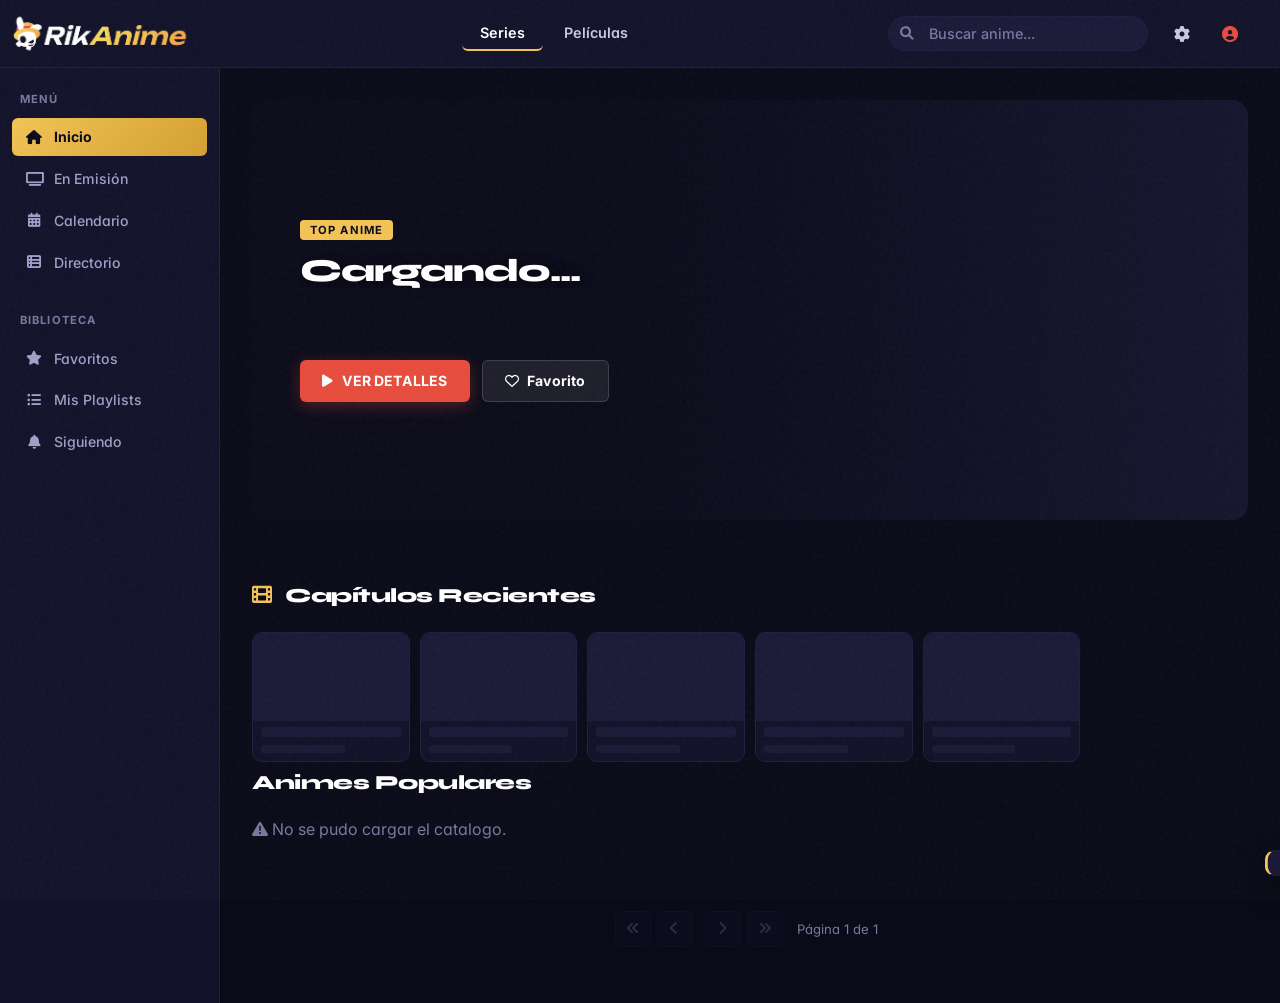
<file: index.html>
<!doctype html>
<html lang="es" data-theme="dark">
  <head>
    <meta charset="UTF-8" />
    <meta name="viewport" content="width=device-width, initial-scale=1.0" />
    <title>RikAnime - Ver Anime Online</title>
    <link rel="icon" type="image/png" href="logos/favicon.png" />
    <link
      rel="stylesheet"
      href="https://cdnjs.cloudflare.com/ajax/libs/font-awesome/6.0.0/css/all.min.css"
    />
    <link rel="stylesheet" href="style.css" />
    <!-- Anti-flash: si hay deep link, ocultar homeView hasta que la sección correcta cargue -->
    <script>
      (function () {
        var p = new URLSearchParams(location.search);
        if (p.get("anime_id") || p.get("g") || p.get("view") || p.get("ep")) {
          var s = document.createElement("style");
          s.id = "rik-anti-flash";
          s.textContent = "#homeView{display:none!important}";
          document.head.appendChild(s);
          window._removeAntiFlash = function () {
            var el = document.getElementById("rik-anti-flash");
            if (el) el.parentNode.removeChild(el);
          };
        }
      })();
    </script>
  </head>
  <body>
    <!-- ═══════════════════════════════════════════
       HEADER
    ═══════════════════════════════════════════ -->
    <header class="header">
      <div class="logo" id="brandLogo">
        <img src="logos/RikAnime - Logo.png" alt="RikAnime" class="main-logo" />
      </div>

      <nav class="nav-tabs">
        <a href="#" class="nav-tab active" data-filter="tv" id="navSeries"
          >Series</a
        >
        <a href="#" class="nav-tab" data-filter="movie" id="navMovies"
          >Películas</a
        >
      </nav>

      <div class="header-right">
        <div class="search-bar">
          <i class="fas fa-search search-icon"></i>
          <input
            type="text"
            class="search-input"
            id="globalSearchInput"
            placeholder="Buscar anime..."
          />
        </div>
        <div class="user-actions">
          <button class="icon-btn" id="btnSettingsToggle" title="Configuración">
            <i class="fas fa-cog"></i>
          </button>
          <button
            class="icon-btn user-icon"
            id="btnAccountToggle"
            title="Mi Cuenta"
          >
            <i class="fas fa-user-circle"></i>
          </button>
        </div>
      </div>
    </header>

    <!-- ═══════════════════════════════════════════
       LAYOUT PRINCIPAL
    ═══════════════════════════════════════════ -->
    <div class="main-container">
      <!-- SIDEBAR LEFT -->
      <aside class="sidebar">
        <div class="sidebar-section">
          <h3 class="sidebar-title">Menú</h3>
          <a href="#" class="sidebar-item active" id="sideHome"
            ><i class="fas fa-home"></i> Inicio</a
          >
          <a href="#" class="sidebar-item" id="sideAiring"
            ><i class="fas fa-tv"></i> En Emisión</a
          >
          <a href="#" class="sidebar-item" id="sideCalendar"
            ><i class="fas fa-calendar-alt"></i> Calendario</a
          >
          <a href="#" class="sidebar-item" id="sideDirectory"
            ><i class="fas fa-th-list"></i> Directorio</a
          >
        </div>
        <div class="sidebar-section">
          <h3 class="sidebar-title">Biblioteca</h3>
          <a href="#" class="sidebar-item" id="sideFavorites">
            <i class="fas fa-star"></i> Favoritos
          </a>
          <a href="#" class="sidebar-item" id="sidePlaylists">
            <i class="fas fa-list-ul"></i> Mis Playlists
          </a>
          <a
            href="#"
            class="sidebar-item"
            id="sideFollowing"
            onclick="
              event.preventDefault();
              mostrarVista('homeView');
              renderFollowingToday();
              renderContinueWatching();
            "
          >
            <i class="fas fa-bell"></i> Siguiendo
          </a>
        </div>
      </aside>

      <!-- ═══════════════════════════════════════════
         VISTA: HOME
      ═══════════════════════════════════════════ -->
      <main class="content" id="homeView">
        <!-- Hero Banner Dinámico -->
        <div class="hero-section" id="heroBanner">
          <div class="hero-overlay">
            <div class="hero-content" id="heroContent">
              <span class="hero-badge" id="heroBadge">TOP ANIME</span>
              <h1 class="hero-title" id="heroTitle">Cargando...</h1>
              <h2 class="hero-subtitle" id="heroSubtitle"></h2>
              <p class="hero-description" id="heroDesc"></p>
              <div class="hero-meta">
                <span class="rating" id="heroRating"></span>
                <span id="heroEps"></span>
                <span id="heroType"></span>
              </div>
              <div class="hero-buttons">
                <button class="btn btn-primary" id="btnPlayHero">
                  <i class="fas fa-play"></i> VER DETALLES
                </button>
                <button class="btn btn-secondary" id="btnFavHero">
                  <i class="far fa-heart"></i> Favorito
                </button>
              </div>
            </div>
          </div>
          <div class="hero-dots" id="heroDots"></div>
        </div>

        <!-- Fila de Géneros Interactiva -->
        <div class="genre-filter-row" id="genreFilterRowHome"></div>

        <!-- Capítulos Recientes -->
        <section class="section recent-eps-section" id="recentEpsSection">
          <div class="section-header">
            <h2 class="section-title">
              <i
                class="fas fa-film"
                style="color: var(--accent); margin-right: 0.5rem"
              ></i>
              Capítulos Recientes
            </h2>
            <span
              id="recentEpsStatus"
              style="color: var(--text-muted); font-size: 0.82rem"
            ></span>
          </div>
          <div class="recent-eps-grid" id="recentEpsGrid">
            <div class="rec-ep-card skeleton">
              <div class="rec-ep-thumb"></div>
              <div class="rec-ep-info">
                <div class="rec-ep-title-skel"></div>
                <div class="rec-ep-sub-skel"></div>
              </div>
            </div>
            <div class="rec-ep-card skeleton">
              <div class="rec-ep-thumb"></div>
              <div class="rec-ep-info">
                <div class="rec-ep-title-skel"></div>
                <div class="rec-ep-sub-skel"></div>
              </div>
            </div>
            <div class="rec-ep-card skeleton">
              <div class="rec-ep-thumb"></div>
              <div class="rec-ep-info">
                <div class="rec-ep-title-skel"></div>
                <div class="rec-ep-sub-skel"></div>
              </div>
            </div>
            <div class="rec-ep-card skeleton">
              <div class="rec-ep-thumb"></div>
              <div class="rec-ep-info">
                <div class="rec-ep-title-skel"></div>
                <div class="rec-ep-sub-skel"></div>
              </div>
            </div>
            <div class="rec-ep-card skeleton">
              <div class="rec-ep-thumb"></div>
              <div class="rec-ep-info">
                <div class="rec-ep-title-skel"></div>
                <div class="rec-ep-sub-skel"></div>
              </div>
            </div>
          </div>
        </section>

        <!-- Episodios Nuevos de Hoy (Following) -->
        <section
          id="followingTodaySection"
          style="display: none; margin-bottom: 0.5rem"
        >
          <div class="section-header">
            <h2 class="section-title">
              <i
                class="fas fa-broadcast-tower"
                style="color: var(--accent); margin-right: 0.5rem"
              ></i>
              Episodios Nuevos Hoy
            </h2>
            <span style="color: var(--text-muted); font-size: 0.82rem">
              <i class="fas fa-bell"></i> De tus animes seguidos
            </span>
          </div>
          <div class="anime-grid" id="followingTodayGrid"></div>
        </section>

        <!-- Continuar Viendo -->
        <section
          id="continueWatchingSection"
          style="display: none; margin-bottom: 0.5rem"
        >
          <div class="section-header">
            <h2 class="section-title">
              <i
                class="fas fa-history"
                style="color: var(--warning); margin-right: 0.5rem"
              ></i>
              Continuar Viendo
            </h2>
          </div>
          <div
            class="continue-watching-carousel"
            id="continueWatchingGrid"
          ></div>
        </section>

        <!-- Likes Locales -->
        <section
          id="localLikesSection"
          style="display: none; margin-bottom: 0.5rem"
        >
          <div class="section-header">
            <h2 class="section-title">
              <i
                class="fas fa-heart"
                style="color: #ff4d79; margin-right: 0.5rem"
              ></i>
              Animes que te gustan
            </h2>
            <span style="color: var(--text-muted); font-size: 0.82rem">
              <i class="fas fa-lock-open"></i> Guardado localmente
            </span>
          </div>
          <div class="anime-grid" id="localLikesGrid"></div>
        </section>

        <!-- Catálogo Principal -->
        <section class="section">
          <div class="section-header">
            <h2 class="section-title" id="catalogTitle">Animes Populares</h2>
            <span
              id="catalogCount"
              style="color: var(--text-muted); font-size: 0.85rem"
            ></span>
          </div>
          <div class="anime-grid" id="animeGrid">
            <div class="anime-card skeleton">
              <div class="anime-poster"></div>
              <div class="anime-info">
                <div
                  style="
                    height: 14px;
                    background: var(--bg-elevated);
                    border-radius: 4px;
                    margin-bottom: 8px;
                  "
                ></div>
                <div
                  style="
                    height: 10px;
                    background: var(--bg-elevated);
                    border-radius: 4px;
                    width: 60%;
                  "
                ></div>
              </div>
            </div>
            <div class="anime-card skeleton">
              <div class="anime-poster"></div>
              <div class="anime-info">
                <div
                  style="
                    height: 14px;
                    background: var(--bg-elevated);
                    border-radius: 4px;
                    margin-bottom: 8px;
                  "
                ></div>
                <div
                  style="
                    height: 10px;
                    background: var(--bg-elevated);
                    border-radius: 4px;
                    width: 60%;
                  "
                ></div>
              </div>
            </div>
            <div class="anime-card skeleton">
              <div class="anime-poster"></div>
              <div class="anime-info">
                <div
                  style="
                    height: 14px;
                    background: var(--bg-elevated);
                    border-radius: 4px;
                    margin-bottom: 8px;
                  "
                ></div>
                <div
                  style="
                    height: 10px;
                    background: var(--bg-elevated);
                    border-radius: 4px;
                    width: 60%;
                  "
                ></div>
              </div>
            </div>
            <div class="anime-card skeleton">
              <div class="anime-poster"></div>
              <div class="anime-info">
                <div
                  style="
                    height: 14px;
                    background: var(--bg-elevated);
                    border-radius: 4px;
                    margin-bottom: 8px;
                  "
                ></div>
                <div
                  style="
                    height: 10px;
                    background: var(--bg-elevated);
                    border-radius: 4px;
                    width: 60%;
                  "
                ></div>
              </div>
            </div>
          </div>
        </section>

        <!-- Paginación profesional del catálogo -->
        <div class="pagination-wrap" id="catalogPaginationWrap">
          <button class="pg-icon-btn" id="btnCatalogFirst" disabled>
            <i class="fas fa-angle-double-left"></i>
          </button>
          <button class="pg-icon-btn" id="btnCatalogPrev" disabled>
            <i class="fas fa-chevron-left"></i>
          </button>
          <div id="catalogPaginationNums" class="pg-nums"></div>
          <button class="pg-icon-btn" id="btnCatalogNext" disabled>
            <i class="fas fa-chevron-right"></i>
          </button>
          <button class="pg-icon-btn" id="btnCatalogLast" disabled>
            <i class="fas fa-angle-double-right"></i>
          </button>
          <span class="pg-info" id="paginationInfo">Página 1 de 1</span>
        </div>
      </main>

      <!-- ═══════════════════════════════════════════
         VISTA: EN EMISIÓN
      ═══════════════════════════════════════════ -->
      <main class="content" id="airingView" style="display: none">
        <div class="section-header" style="margin-bottom: 1.5rem">
          <h2 class="section-title">
            <i
              class="fas fa-satellite-dish"
              style="color: var(--accent); margin-right: 0.5rem"
            ></i>
            En Emisión
          </h2>
          <span id="airingStatus" class="status-indicator">Cargando...</span>
        </div>
        <div class="anime-grid" id="airingGrid"></div>
      </main>

      <!-- ═══════════════════════════════════════════
         VISTA: CALENDARIO
      ═══════════════════════════════════════════ -->
      <main class="content" id="calendarView" style="display: none">
        <div class="section-header" style="margin-bottom: 1.5rem">
          <h2 class="section-title">
            <i
              class="fas fa-calendar-alt"
              style="color: var(--accent); margin-right: 0.5rem"
            ></i>
            Calendario Semanal 2026
          </h2>
          <span id="calendarStatus" class="status-indicator">Cargando...</span>
        </div>
        <!-- Barra de navegación de días (NUEVO) -->
        <div class="cal-day-nav" id="calendarDayNav"></div>
        <div class="calendar-grid" id="calendarGrid"></div>
      </main>

      <!-- ═══════════════════════════════════════════
         VISTA: FAVORITOS
      ═══════════════════════════════════════════ -->
      <main class="content" id="favoritesView" style="display: none">
        <div class="section-header" style="margin-bottom: 1.5rem">
          <h2 class="section-title">
            <i
              class="fas fa-star"
              style="color: var(--warning); margin-right: 0.5rem"
            ></i>
            Mis Favoritos
          </h2>
        </div>
        <div class="fav-grid" id="favGrid">
          <div class="empty-state" style="grid-column: 1/-1">
            <i class="far fa-star"></i>
            <p>
              Aún no tienes favoritos.<br />Busca animes y agrégarlos con el
              botón <i class="far fa-heart"></i>.
            </p>
          </div>
        </div>
      </main>

      <!-- ═══════════════════════════════════════════
         VISTA: PLAYLISTS
      ═══════════════════════════════════════════ -->
      <main class="content" id="playlistsView" style="display: none">
        <div id="plv-index">
          <div class="section-header" style="margin-bottom: 1.5rem">
            <h2 class="section-title">
              <i
                class="fas fa-list-ul"
                style="color: var(--accent); margin-right: 0.5rem"
              ></i>
              Mis Playlists
            </h2>
            <button
              class="btn btn-secondary"
              id="plvNewBtn"
              style="font-size: 0.8rem; padding: 0.35rem 0.85rem"
            >
              <i class="fas fa-plus"></i> Nueva playlist
            </button>
          </div>
          <div id="plvCreateForm" style="display: none; margin-bottom: 1.25rem">
            <div style="display: flex; gap: 0.5rem; max-width: 380px">
              <input
                type="text"
                id="plvNewName"
                class="pd-input"
                placeholder="Nombre de la playlist..."
                maxlength="40"
                style="flex: 1; padding: 0.5rem 0.75rem; font-size: 0.88rem"
              />
              <button
                class="btn btn-accent"
                onclick="_plvCrear()"
                style="white-space: nowrap"
              >
                <i class="fas fa-plus"></i> Crear
              </button>
              <button
                class="btn btn-secondary"
                onclick="_plvCerrarForm()"
                style="white-space: nowrap"
              >
                Cancelar
              </button>
            </div>
          </div>
          <div class="plv-grid" id="plvGrid"></div>
        </div>
        <div id="plv-detail" style="display: none">
          <div class="section-header" style="margin-bottom: 1.25rem">
            <button
              class="btn btn-secondary"
              id="plvBackBtn"
              style="font-size: 0.8rem; padding: 0.35rem 0.85rem"
            >
              <i class="fas fa-arrow-left"></i> Mis Playlists
            </button>
            <h2
              class="section-title"
              id="plvDetailTitle"
              style="margin: 0"
            ></h2>
            <span
              id="plvDetailCount"
              style="color: var(--text-muted); font-size: 0.85rem"
            ></span>
          </div>
          <div class="anime-grid" id="plvDetailGrid"></div>
        </div>
      </main>

      <!-- ═══════════════════════════════════════════
         VISTA: PÁGINA DE SECCIÓN (Géneros, Temporada, "Ver Todo")
      ═══════════════════════════════════════════ -->
      <main class="content" id="sectionPageView" style="display: none">
        <div class="section-page-header">
          <div
            style="
              display: flex;
              align-items: center;
              gap: 1rem;
              flex-wrap: wrap;
            "
          >
            <button
              class="btn btn-secondary"
              id="sectionPageBackBtn"
              style="font-size: 0.8rem; padding: 0.35rem 0.85rem"
            >
              <i class="fas fa-arrow-left"></i> Volver al Inicio
            </button>
            <div>
              <h1
                class="section-page-title"
                id="sectionPageTitle"
                style="margin-bottom: 0.25rem"
              >
                Título
              </h1>
              <p class="section-page-sub" id="sectionPageSubtitle">
                Cargando...
              </p>
            </div>
          </div>
        </div>
        <div class="anime-grid" id="sectionPageGrid">
          <p
            style="
              color: var(--accent);
              grid-column: 1/-1;
              text-align: center;
              padding: 3rem;
            "
          >
            <i class="fas fa-spinner fa-spin"></i> Cargando...
          </p>
        </div>
        <div
          class="pagination-wrap"
          id="sectionPaginationWrap"
          style="display: none"
        >
          <button class="pg-icon-btn" id="sectionPageFirst" disabled>
            <i class="fas fa-angle-double-left"></i>
          </button>
          <button class="pg-icon-btn" id="sectionPagePrev" disabled>
            <i class="fas fa-chevron-left"></i>
          </button>
          <div id="sectionPaginationNums" class="pg-nums"></div>
          <button class="pg-icon-btn" id="sectionPageNext" disabled>
            <i class="fas fa-chevron-right"></i>
          </button>
          <button class="pg-icon-btn" id="sectionPageLast" disabled>
            <i class="fas fa-angle-double-right"></i>
          </button>
          <span class="pg-info" id="sectionPaginationInfo">Página 1 de 1</span>
        </div>
      </main>

      <!-- ═══════════════════════════════════════════
         VISTA: DETALLES
      ═══════════════════════════════════════════ -->
      <main class="content" id="detailsView" style="display: none">
        <button
          class="btn btn-secondary"
          id="backToHomeBtn"
          style="margin-bottom: 1.5rem"
        >
          <i class="fas fa-arrow-left"></i> Volver al Catálogo
        </button>

        <div class="details-container" id="detailsContainer">
          <div class="details-header">
            <div class="details-poster" id="detPoster"></div>
            <div class="details-info">
              <h1 class="details-title" id="detTitle">Buscando...</h1>
              <div class="details-alt-title" id="detAltTitle"></div>
              <div class="details-meta" id="detMeta"></div>
              <p
                id="detSynopsis"
                class="sinopsis-recortada"
                style="
                  line-height: 1.65;
                  color: var(--text-secondary);
                  max-width: 750px;
                  font-size: 0.92rem;
                "
              ></p>
              <button id="btnToggleSynopsis" class="btn-leer-mas">
                Leer más
              </button>
              <div
                id="detGenres"
                style="
                  display: flex;
                  flex-wrap: wrap;
                  gap: 0.4rem;
                  margin-top: 0.25rem;
                "
              ></div>

              <!-- Temporadas relacionadas -->
              <div id="relacionesContainer" style="display: none"></div>

              <!-- Personajes -->
              <div
                id="characterCarouselSection"
                style="
                  display: none;
                  margin-top: 1.5rem;
                  padding-top: 1.25rem;
                  border-top: 1px solid var(--border);
                "
              >
                <div class="char-carousel-header">
                  <i
                    class="fas fa-users"
                    style="color: var(--accent); margin-right: 0.5rem"
                  ></i>
                  <span>Personajes Principales</span>
                </div>
                <div class="char-track-wrap">
                  <div class="char-track" id="characterTrack"></div>
                </div>
              </div>

              <div
                style="
                  display: flex;
                  gap: 0.75rem;
                  margin-top: 0.5rem;
                  flex-wrap: wrap;
                "
              >
                <button
                  class="btn btn-accent"
                  id="detFavBtn"
                  onclick="toggleFavoriteFromDetail()"
                >
                  <i class="far fa-heart"></i> Agregar a Favoritos
                </button>
                <button
                  class="btn btn-secondary"
                  id="detFollowBtn"
                  onclick="toggleFollowingFromDetail()"
                  style="border-color: var(--accent); color: var(--accent)"
                >
                  <i class="fas fa-bell"></i> Seguir
                </button>
                <button
                  class="btn btn-det-like"
                  id="detLikeBtn"
                  onclick="toggleDetLike()"
                >
                  <i class="far fa-heart"></i> Me gusta
                </button>
              </div>
            </div>
          </div>

          <section class="section">
            <div
              style="
                display: flex;
                justify-content: space-between;
                align-items: center;
                margin-bottom: 0.75rem;
                flex-wrap: wrap;
                gap: 0.5rem;
              "
            >
              <h2 class="section-title" style="margin-bottom: 0">
                Opciones de Idioma
              </h2>
              <span id="statusIndicator" class="status-indicator"
                ><i class="fas fa-satellite-dish"></i> Sincronizando...</span
              >
            </div>

            <div class="lang-selector">
              <button
                class="lang-btn active"
                id="btnSub"
                onclick="cambiarIdioma('sub')"
              >
                <i class="fas fa-closed-captioning"></i> SUB
              </button>
              <button
                class="lang-btn"
                id="btnDub"
                onclick="cambiarIdioma('dub')"
              >
                <i class="fas fa-microphone"></i> DUB Latino
              </button>
            </div>

            <div class="section-divider"></div>

            <div
              style="
                display: flex;
                justify-content: space-between;
                align-items: center;
                margin-bottom: 0.75rem;
              "
            >
              <h2 class="section-title" style="margin-bottom: 0">
                Lista de Episodios
              </h2>
              <span
                id="epCount"
                style="color: var(--text-muted); font-size: 0.85rem"
              ></span>
            </div>
            <div id="selector-bloques-container"></div>
            <div class="episode-grid" id="episodeGrid"></div>
          </section>
        </div>
      </main>

      <!-- ═══════════════════════════════════════════
         VISTA: REPRODUCTOR
      ═══════════════════════════════════════════ -->
      <main
        class="content player-view"
        id="playerView"
        style="display: none; padding: 0; overflow: visible"
      >
        <div style="padding: 1.25rem 2rem 0">
          <div class="player-back-bar">
            <button class="btn btn-secondary" id="playerBackBtn">
              <i class="fas fa-arrow-left"></i> Volver
            </button>
            <div class="player-breadcrumb">
              <span id="playerBreadcrumbAnime"></span>
              <i
                class="fas fa-chevron-right"
                style="font-size: 0.7rem; color: var(--text-muted)"
              ></i>
              <span id="playerBreadcrumbEp" style="color: var(--accent)"></span>
            </div>
          </div>
        </div>

        <div class="player-layout">
          <div class="player-main-col">
            <div class="player-video-wrap" id="playerVideoWrap">
              <div class="player-video-loader" id="playerLoader">
                <div class="player-loader-spinner"></div>
                <span class="player-loader-text">Buscando servidores...</span>
              </div>
              <iframe
                id="videoPlayer"
                src=""
                allowfullscreen
                allow="autoplay; fullscreen; encrypted-media"
                sandbox="allow-scripts allow-same-origin allow-presentation allow-forms allow-popups-to-escape-sandbox"
                style="display: none; width: 100%; height: 100%; border: none"
              ></iframe>
              <video
                id="videoPlayerNative"
                src=""
                controls
                style="
                  display: none;
                  width: 100%;
                  height: 100%;
                  background: #000;
                "
              ></video>
            </div>

            <div class="player-ep-nav" id="playerEpNav">
              <button
                class="pep-btn"
                id="btnPrevEp"
                onclick="navegarEpisodio(-1)"
              >
                <i class="fas fa-step-backward"></i> Anterior
              </button>
              <button
                class="pep-btn pep-btn-next"
                id="btnNextEp"
                onclick="navegarEpisodio(1)"
              >
                Siguiente <i class="fas fa-step-forward"></i>
              </button>
              <button
                class="cinema-mode-btn"
                id="cinemaModeBtn"
                onclick="toggleCinemaMode()"
              >
                <i class="fas fa-film"></i>
              </button>
            </div>

            <div class="player-meta-block">
              <div class="player-title-row">
                <div>
                  <h1 class="player-anime-title" id="playerAnimeTitle">—</h1>
                  <p class="player-ep-label" id="playerEpLabel">—</p>
                </div>
                <div class="player-lang-switch">
                  <button
                    class="lang-btn active"
                    id="btnSubPlayer"
                    onclick="cambiarIdioma('sub')"
                  >
                    <i class="fas fa-closed-captioning"></i> SUB
                  </button>
                  <button
                    class="lang-btn"
                    id="btnDubPlayer"
                    onclick="cambiarIdioma('dub')"
                  >
                    <i class="fas fa-microphone"></i> DUB
                  </button>
                </div>
              </div>

              <div class="player-actions">
                <button
                  class="player-action-btn"
                  id="playerFavBtn"
                  onclick="toggleFavoriteFromDetail()"
                >
                  <i class="far fa-heart"></i><span>Favorito</span>
                </button>
                <button
                  class="player-action-btn"
                  id="playerFollowBtn"
                  onclick="toggleFollowingFromDetail()"
                >
                  <i class="fas fa-bell"></i><span>Seguir</span>
                </button>
                <div class="player-action-sep"></div>
                <button
                  class="player-action-btn"
                  onclick="
                    navigator.share
                      ? navigator.share({
                          title: document.title,
                          url: location.href,
                        })
                      : showToast('Copia la URL del navegador')
                  "
                >
                  <i class="fas fa-share-alt"></i><span>Compartir</span>
                </button>
                <div class="player-action-sep"></div>
                <button
                  class="player-action-btn"
                  id="playlistAnchor"
                  onclick="agregarAPlaylist()"
                >
                  <i class="fas fa-list-ul"></i><span>Playlist</span>
                </button>
              </div>

              <div class="player-server-section">
                <div class="player-server-mode-tabs">
                  <button
                    id="tabStream"
                    class="player-mode-tab active"
                    onclick="setModalMode('stream')"
                  >
                    <i class="fas fa-play"></i> Ver Online
                  </button>
                  <button
                    id="tabDownload"
                    class="player-mode-tab"
                    onclick="setModalMode('download')"
                  >
                    <i class="fas fa-download"></i> Descargar
                  </button>
                </div>
                <div class="player-server-label">Servidores disponibles</div>
                <div class="player-server-tabs" id="modalServers"></div>
                <div
                  id="downloadActionBox"
                  class="player-download-box"
                  style="display: none"
                >
                  <p>Elige un servidor arriba y haz clic para descargar:</p>
                  <a
                    id="downloadDirectBtn"
                    href="#"
                    target="_blank"
                    class="btn btn-accent"
                  >
                    <i class="fas fa-cloud-download-alt"></i> Descargar .MP4
                  </a>
                </div>
              </div>
            </div>
          </div>

          <aside class="player-sidebar" id="playerSidebar">
            <div class="player-sidebar-header">
              <span class="player-sidebar-title">Episodios</span>
              <span class="player-sidebar-count" id="playerEpCount"></span>
            </div>
            <div class="player-ep-list" id="playerEpisodeGrid"></div>
          </aside>
        </div>
      </main>

      <!-- ═══════════════════════════════════════════
         VISTA: DIRECTORIO
      ═══════════════════════════════════════════ -->
      <main class="content" id="directoryView" style="display: none">
        <div class="dir-header-row">
          <h2 class="section-title" style="margin-bottom: 0">
            <i
              class="fas fa-th-list"
              style="color: var(--accent); margin-right: 0.5rem"
            ></i>
            Directorio Completo
          </h2>
          <button
            class="btn btn-secondary dir-toggle-filters-btn"
            id="dirToggleFiltersBtn"
            onclick="toggleDirFilters()"
          >
            <i class="fas fa-sliders-h"></i> Mostrar Filtros
          </button>
        </div>

        <div class="dir-filter-panel" id="dirFilterPanel">
          <div class="dir-filters-grid">
            <div class="dir-filter-group">
              <label class="dir-filter-label"
                ><i class="fas fa-sort"></i> Ordenar por</label
              >
              <select class="dir-select" id="dirOrderBy">
                <option value="score">Puntuación</option>
                <option value="popularity">Popularidad</option>
                <option value="start_date">Fecha</option>
                <option value="members">Miembros</option>
                <option value="favorites">Favoritos</option>
              </select>
            </div>
            <div class="dir-filter-group">
              <label class="dir-filter-label"
                ><i class="fas fa-tag"></i> Género</label
              >
              <select class="dir-select" id="dirGenre">
                <option value="">Todos</option>
                <option value="1">Acción</option>
                <option value="2">Aventura</option>
                <option value="4">Comedia</option>
                <option value="8">Drama</option>
                <option value="10">Fantasía</option>
                <option value="14">Terror</option>
                <option value="7">Misterio</option>
                <option value="22">Romance</option>
                <option value="24">Ciencia Ficción</option>
                <option value="36">Slice of Life</option>
                <option value="30">Deportes</option>
                <option value="37">Sobrenatural</option>
                <option value="40">Psicológico</option>
                <option value="62">Isekai</option>
                <option value="18">Mecha</option>
              </select>
            </div>
            <div class="dir-filter-group">
              <label class="dir-filter-label"
                ><i class="fas fa-font"></i> Letra</label
              >
              <select class="dir-select" id="dirLetter">
                <option value="">Todas</option>
                <option>#</option>
                <option>A</option>
                <option>B</option>
                <option>C</option>
                <option>D</option>
                <option>E</option>
                <option>F</option>
                <option>G</option>
                <option>H</option>
                <option>I</option>
                <option>J</option>
                <option>K</option>
                <option>L</option>
                <option>M</option>
                <option>N</option>
                <option>O</option>
                <option>P</option>
                <option>Q</option>
                <option>R</option>
                <option>S</option>
                <option>T</option>
                <option>U</option>
                <option>V</option>
                <option>W</option>
                <option>X</option>
                <option>Y</option>
                <option>Z</option>
              </select>
            </div>
            <div class="dir-filter-group">
              <label class="dir-filter-label"
                ><i class="fas fa-users"></i> Demografía</label
              >
              <select class="dir-select" id="dirDemographic">
                <option value="">Todas</option>
                <option value="Shounen">Shōnen</option>
                <option value="Shoujo">Shōjo</option>
                <option value="Seinen">Seinen</option>
                <option value="Josei">Josei</option>
                <option value="Kids">Infantil</option>
              </select>
            </div>
            <div class="dir-filter-group">
              <label class="dir-filter-label"
                ><i class="fas fa-film"></i> Tipo</label
              >
              <select class="dir-select" id="dirType">
                <option value="">Todos</option>
                <option value="tv">TV</option>
                <option value="movie">Película</option>
                <option value="ova">OVA</option>
                <option value="ona">ONA</option>
                <option value="special">Especial</option>
                <option value="music">Music</option>
              </select>
            </div>
            <div class="dir-filter-group">
              <label class="dir-filter-label"
                ><i class="fas fa-broadcast-tower"></i> Estado</label
              >
              <select class="dir-select" id="dirStatus">
                <option value="">Todos</option>
                <option value="airing">En Emisión</option>
                <option value="complete">Finalizado</option>
                <option value="upcoming">Próximamente</option>
              </select>
            </div>
            <div class="dir-filter-group">
              <label class="dir-filter-label"
                ><i class="fas fa-calendar"></i> Año</label
              >
              <select class="dir-select" id="dirYear">
                <option value="">Todos</option>
              </select>
            </div>
            <div class="dir-filter-group">
              <label class="dir-filter-label"
                ><i class="fas fa-cloud-sun"></i> Temporada</label
              >
              <select class="dir-select" id="dirSeason">
                <option value="">Todas</option>
                <option value="winter">❄️ Invierno</option>
                <option value="spring">🌸 Primavera</option>
                <option value="summer">☀️ Verano</option>
                <option value="fall">🍂 Otoño</option>
              </select>
            </div>
          </div>
          <div class="dir-action-row">
            <button
              class="btn btn-accent dir-filter-btn"
              onclick="applyDirectoryFilters()"
            >
              <i class="fas fa-filter"></i> Filtrar
            </button>
            <button class="btn dir-random-btn" onclick="dirRandomAnime()">
              <i class="fas fa-dice"></i> ¡Sorpréndeme!
            </button>
            <button
              class="btn btn-secondary"
              onclick="
                document
                  .querySelectorAll('.dir-select')
                  .forEach((s) => (s.selectedIndex = 0))
              "
            >
              <i class="fas fa-undo"></i> Limpiar
            </button>
          </div>
        </div>

        <div class="anime-grid" id="dirGrid" style="margin-top: 1.5rem">
          <p
            style="
              color: var(--text-muted);
              grid-column: 1/-1;
              text-align: center;
              padding: 3rem;
            "
          >
            <i class="fas fa-filter"></i> Usa los filtros y presiona
            <strong>Filtrar</strong> para buscar.
          </p>
        </div>
      </main>

      <span id="modalTitle" style="display: none"></span>

      <!-- SIDEBAR RIGHT -->
      <aside class="sidebar-right" id="sidebarRight">
        <div class="sidebar-section">
          <h3 class="sidebar-title">En Emisión</h3>
          <div class="airing-list" id="sidebarAiringList">
            <div
              style="
                color: var(--text-muted);
                font-size: 0.8rem;
                padding: 0.5rem;
              "
            >
              Cargando...
            </div>
          </div>
        </div>
      </aside>
    </div>

    <!-- ═══════════════════════════════════════════
       SETTINGS MODAL
    ═══════════════════════════════════════════ -->
    <div class="modal-overlay" id="settingsModal">
      <div class="modal-box">
        <div class="modal-header">
          <h2>
            <i
              class="fas fa-cog"
              style="color: var(--accent); margin-right: 0.5rem"
            ></i>
            Configuración
          </h2>
          <button
            class="modal-close"
            onclick="
              document.getElementById('settingsModal').classList.remove('open')
            "
          >
            <i class="fas fa-times"></i>
          </button>
        </div>
        <div class="modal-body">
          <div class="settings-group">
            <div class="settings-label">Apariencia</div>
            <div class="toggle-row">
              <div>
                <div class="toggle-label">Modo Claro</div>
                <div class="toggle-desc">Cambiar entre tema oscuro y claro</div>
              </div>
              <label class="toggle-switch">
                <input type="checkbox" id="themeToggle" />
                <span class="toggle-track"></span>
              </label>
            </div>
          </div>
          <div class="settings-group">
            <div class="settings-label">Reproducción</div>
            <div class="toggle-row">
              <div>
                <div class="toggle-label">Idioma por Defecto</div>
                <div class="toggle-desc">Preferencia al abrir un anime</div>
              </div>
            </div>
            <select class="settings-select" id="defaultLangSelect">
              <option value="sub">Subtitulado (SUB)</option>
              <option value="dub">Doblaje Latino (DUB)</option>
            </select>
          </div>
          <div class="settings-group">
            <div class="settings-label">Servidor Preferido</div>
            <select class="settings-select" id="preferredServerSelect">
              <option value="0">Automático (más rápido)</option>
              <option value="1">Servidor 1 — Principal</option>
              <option value="2">Servidor 2 — Alternativo</option>
              <option value="3">Servidor 3 — Respaldo</option>
            </select>
          </div>
        </div>
      </div>
    </div>

    <!-- ═══════════════════════════════════════════
       ACCOUNT MODAL
    ═══════════════════════════════════════════ -->
    <div class="modal-overlay" id="accountModal">
      <div class="modal-box" style="max-width: 520px">
        <div class="modal-header">
          <h2>
            <i
              class="fas fa-user-circle"
              style="color: var(--danger); margin-right: 0.5rem"
            ></i>
            Mi Cuenta
          </h2>
          <button
            class="modal-close"
            onclick="
              document.getElementById('accountModal').classList.remove('open')
            "
          >
            <i class="fas fa-times"></i>
          </button>
        </div>

        <div id="authSection">
          <div class="account-tabs">
            <button
              class="account-tab-btn active"
              onclick="switchAuthTab('login')"
            >
              Iniciar Sesión
            </button>
            <button class="account-tab-btn" onclick="switchAuthTab('register')">
              Registrarse
            </button>
          </div>
          <div class="modal-body">
            <div class="account-panel active" id="panelLogin">
              <div class="input-group">
                <label class="input-label">Correo electrónico</label>
                <input
                  type="email"
                  class="input-field"
                  id="loginUser"
                  placeholder="usuario@correo.com"
                  autocomplete="email"
                />
              </div>
              <div class="input-group">
                <label class="input-label">Contraseña</label>
                <input
                  type="password"
                  class="input-field"
                  id="loginPass"
                  placeholder="••••••••"
                  autocomplete="current-password"
                />
              </div>
              <button
                class="btn btn-accent btn-primary"
                style="width: 100%"
                onclick="doLogin()"
              >
                <i class="fas fa-sign-in-alt"></i> Entrar
              </button>
            </div>
            <div class="account-panel" id="panelRegister">
              <div class="input-group">
                <label class="input-label">Nombre de Usuario</label>
                <input
                  type="text"
                  class="input-field"
                  id="regUser"
                  placeholder="Elige un nombre único"
                  autocomplete="username"
                />
              </div>
              <div class="input-group">
                <label class="input-label">Correo electrónico</label>
                <input
                  type="email"
                  class="input-field"
                  id="regEmail"
                  placeholder="usuario@correo.com"
                  autocomplete="email"
                />
              </div>
              <div class="input-group">
                <label class="input-label">Contraseña</label>
                <input
                  type="password"
                  class="input-field"
                  id="regPass"
                  placeholder="Mínimo 6 caracteres"
                  autocomplete="new-password"
                />
              </div>
              <button
                class="btn btn-accent btn-primary"
                style="width: 100%"
                onclick="doRegister()"
              >
                <i class="fas fa-user-plus"></i> Crear Cuenta
              </button>
            </div>
          </div>
        </div>

        <div id="userSection" style="display: none">
          <div class="account-tabs">
            <button
              class="account-tab-btn active"
              onclick="switchUserTab('favs')"
            >
              Favoritos
            </button>
            <button class="account-tab-btn" onclick="switchUserTab('profile')">
              Perfil
            </button>
          </div>
          <div class="modal-body">
            <div class="account-panel active" id="panelFavs">
              <div class="fav-grid" id="modalFavGrid">
                <div class="empty-state" style="grid-column: 1/-1">
                  <i class="far fa-star"></i>
                  <p>No tienes favoritos aún.</p>
                </div>
              </div>
            </div>
            <div class="account-panel" id="panelProfile">
              <div style="text-align: center; padding: 1rem 0">
                <i
                  class="fas fa-user-circle"
                  style="font-size: 3.5rem; color: var(--accent)"
                ></i>
                <h3
                  id="profileUsername"
                  style="
                    font-family: &quot;Syne&quot;, sans-serif;
                    margin-top: 0.75rem;
                    font-size: 1.3rem;
                  "
                ></h3>
                <p
                  style="
                    color: var(--text-muted);
                    font-size: 0.85rem;
                    margin-top: 0.25rem;
                  "
                  id="profileFavCount"
                ></p>
              </div>
              <div class="section-divider"></div>
              <button
                class="btn btn-secondary"
                style="width: 100%"
                onclick="doLogout()"
              >
                <i class="fas fa-sign-out-alt"></i> Cerrar Sesión
              </button>
            </div>
          </div>
        </div>
      </div>
    </div>

    <!-- Toast notification -->
    <div class="toast" id="toastMsg"></div>

    <!-- ═══════════════════════════════════════════
       BARRA INFERIOR MÓVIL (Bottom Nav)
    ═══════════════════════════════════════════ -->
    <nav class="mobile-bottom-nav" id="mobileBottomNav">
      <button class="mbn-btn active" id="mbnHome" onclick="mbnGo('home')">
        <i class="fas fa-home"></i><span>Inicio</span>
      </button>
      <button class="mbn-btn" id="mbnAiring" onclick="mbnGo('airing')">
        <i class="fas fa-tv"></i><span>Emisión</span>
      </button>
      <button class="mbn-btn" id="mbnSearch" onclick="mbnToggleSearch()">
        <i class="fas fa-search"></i><span>Buscar</span>
      </button>
      <button class="mbn-btn" id="mbnMore" onclick="mbnToggleLibrary()">
        <i class="fas fa-bars"></i><span>Más</span>
      </button>
    </nav>

    <!-- Menú "Más" móvil -->
    <div class="mobile-library-drawer" id="mobileLibraryDrawer">
      <div class="mld-inner">
        <div class="mld-title">Menú</div>
        <button
          class="mld-item"
          onclick="
            mbnGo('calendar');
            mbnToggleLibrary();
          "
        >
          <i class="fas fa-calendar-alt"></i> Calendario
        </button>
        <div class="mld-divider"></div>
        <div class="mld-title">Explorar</div>
        <button
          class="mld-item"
          onclick="
            loadDirectoryView();
            mbnToggleLibrary();
          "
        >
          <i class="fas fa-th-list"></i> Directorio
        </button>
        <div class="mld-divider"></div>
        <div class="mld-title">Biblioteca</div>
        <button
          class="mld-item"
          onclick="
            document.getElementById('sideFavorites').click();
            mbnToggleLibrary();
          "
        >
          <i class="fas fa-star"></i> Favoritos
        </button>
        <button
          class="mld-item"
          onclick="
            document.getElementById('sidePlaylists').click();
            mbnToggleLibrary();
          "
        >
          <i class="fas fa-list-ul"></i> Mis Playlists
        </button>
        <button
          class="mld-item"
          onclick="
            document.getElementById('sideFollowing').click();
            mbnToggleLibrary();
          "
        >
          <i class="fas fa-bell"></i> Siguiendo
        </button>
      </div>
    </div>

    <!-- Buscador móvil -->
    <div class="mobile-search-drawer" id="mobileSearchDrawer">
      <div class="msd-inner">
        <div class="msd-bar">
          <i class="fas fa-search msd-icon"></i>
          <input
            type="text"
            id="mobileSearchInput"
            class="msd-input"
            placeholder="Buscar anime..."
            autocomplete="off"
          />
          <button class="msd-close" onclick="mbnToggleSearch()">
            <i class="fas fa-times"></i>
          </button>
        </div>
      </div>
    </div>

    <!-- Flechas del Hero Banner -->
    <button
      class="hero-arrow hero-arrow-left"
      id="heroArrowLeft"
      onclick="goToHeroSlide(heroIndex - 1)"
      aria-label="Anterior"
    >
      <i class="fas fa-chevron-left"></i>
    </button>
    <button
      class="hero-arrow hero-arrow-right"
      id="heroArrowRight"
      onclick="goToHeroSlide(heroIndex + 1)"
      aria-label="Siguiente"
    >
      <i class="fas fa-chevron-right"></i>
    </button>

    <!-- Modo Cine: capa oscura -->
    <div
      class="cinema-overlay"
      id="cinemaOverlay"
      onclick="toggleCinemaMode()"
    ></div>

    <script src="app.js"></script>
  </body>
</html>
</file>
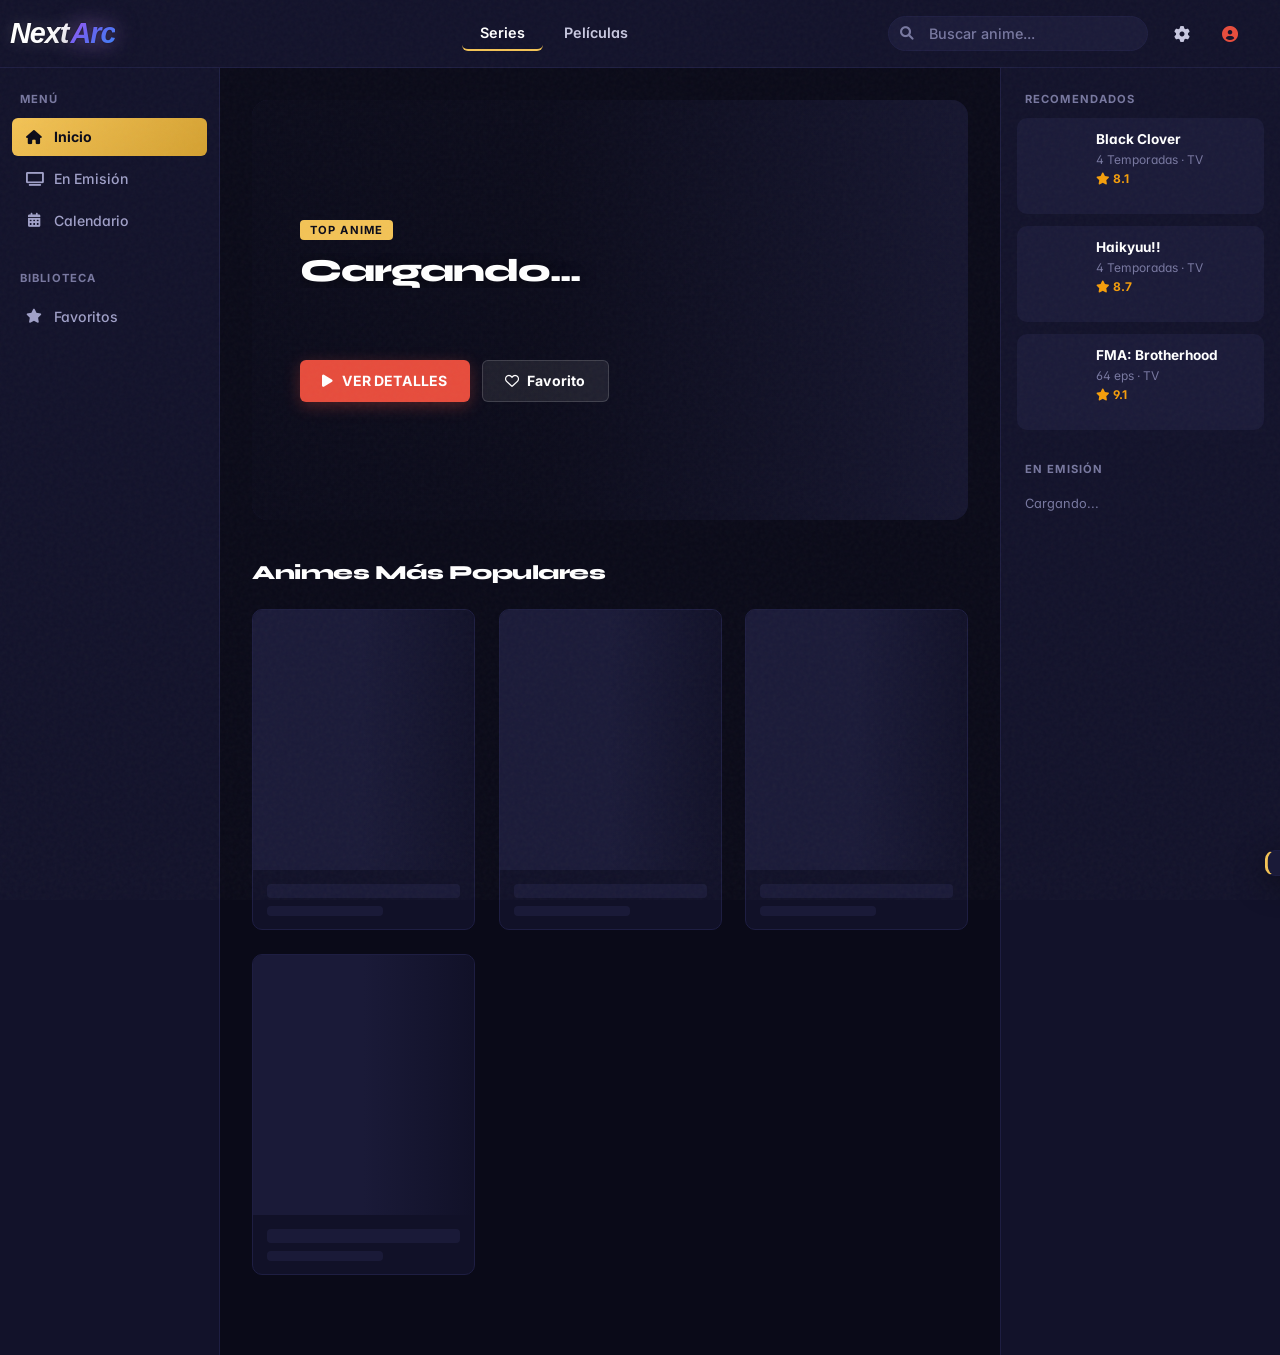
<file: anime website.html>
<!doctype html>
<html lang="es" data-theme="dark">
  <head>
    <meta charset="UTF-8" />
    <meta name="viewport" content="width=device-width, initial-scale=1.0" />
    <title>NrxtArc — Tu plataforma de anime</title>
    <link rel="icon" href="data:," />
    <link
      rel="stylesheet"
      href="https://cdnjs.cloudflare.com/ajax/libs/font-awesome/6.0.0/css/all.min.css"
    />
    <link rel="stylesheet" href="style.css" />
  </head>
  <body>
    <!-- ═══════════════════════════════════════════
       HEADER
  ═══════════════════════════════════════════ -->
    <header class="header">
      <div class="logo" id="brandLogo">
        <span class="logo-text">Next<span class="logo-accent">Arc</span></span>
      </div>

      <nav class="nav-tabs">
        <a href="#" class="nav-tab active" data-filter="tv" id="navSeries"
          >Series</a
        >
        <a href="#" class="nav-tab" data-filter="movie" id="navMovies"
          >Películas</a
        >
      </nav>

      <div class="header-right">
        <div class="search-bar">
          <i class="fas fa-search search-icon"></i>
          <input
            type="text"
            class="search-input"
            id="globalSearchInput"
            placeholder="Buscar anime..."
          />
        </div>
        <div class="user-actions">
          <button class="icon-btn" id="btnSettingsToggle" title="Configuración">
            <i class="fas fa-cog"></i>
          </button>
          <button
            class="icon-btn user-icon"
            id="btnAccountToggle"
            title="Mi Cuenta"
          >
            <i class="fas fa-user-circle"></i>
          </button>
        </div>
      </div>
    </header>

    <!-- ═══════════════════════════════════════════
       LAYOUT PRINCIPAL
  ═══════════════════════════════════════════ -->
    <div class="main-container">
      <!-- SIDEBAR LEFT -->
      <aside class="sidebar">
        <div class="sidebar-section">
          <h3 class="sidebar-title">Menú</h3>
          <a href="#" class="sidebar-item active" id="sideHome"
            ><i class="fas fa-home"></i> Inicio</a
          >
          <a href="#" class="sidebar-item" id="sideAiring"
            ><i class="fas fa-tv"></i> En Emisión</a
          >
          <a href="#" class="sidebar-item" id="sideCalendar"
            ><i class="fas fa-calendar-alt"></i> Calendario</a
          >
        </div>
        <div class="sidebar-section">
          <h3 class="sidebar-title">Biblioteca</h3>
          <a href="#" class="sidebar-item" id="sideFavorites"
            ><i class="fas fa-star"></i> Favoritos</a
          >
        </div>
      </aside>

      <!-- VISTA: HOME -->
      <main class="content" id="homeView">
        <!-- Hero Banner Dinámico -->
        <div class="hero-section" id="heroBanner">
          <!-- Los slides se generan por JS -->
          <div class="hero-overlay">
            <div class="hero-content" id="heroContent">
              <span class="hero-badge" id="heroBadge">TOP ANIME</span>
              <h1 class="hero-title" id="heroTitle">Cargando...</h1>
              <h2 class="hero-subtitle" id="heroSubtitle"></h2>
              <p class="hero-description" id="heroDesc"></p>
              <div class="hero-meta">
                <span class="rating" id="heroRating"></span>
                <span id="heroEps"></span>
                <span id="heroType"></span>
              </div>
              <div class="hero-buttons">
                <button class="btn btn-primary" id="btnPlayHero">
                  <i class="fas fa-play"></i> VER DETALLES
                </button>
                <button class="btn btn-secondary" id="btnFavHero">
                  <i class="far fa-heart"></i> Favorito
                </button>
              </div>
            </div>
          </div>
          <div class="hero-dots" id="heroDots"></div>
        </div>

        <!-- Catálogo Principal -->
        <section class="section">
          <div class="section-header">
            <h2 class="section-title" id="catalogTitle">
              Animes Más Populares
            </h2>
            <span
              id="catalogCount"
              style="color: var(--text-muted); font-size: 0.85rem"
            ></span>
          </div>
          <div class="anime-grid" id="animeGrid">
            <!-- Skeletons de carga -->
            <div class="anime-card skeleton">
              <div class="anime-poster"></div>
              <div class="anime-info">
                <div
                  style="
                    height: 14px;
                    background: var(--bg-elevated);
                    border-radius: 4px;
                    margin-bottom: 8px;
                  "
                ></div>
                <div
                  style="
                    height: 10px;
                    background: var(--bg-elevated);
                    border-radius: 4px;
                    width: 60%;
                  "
                ></div>
              </div>
            </div>
            <div class="anime-card skeleton">
              <div class="anime-poster"></div>
              <div class="anime-info">
                <div
                  style="
                    height: 14px;
                    background: var(--bg-elevated);
                    border-radius: 4px;
                    margin-bottom: 8px;
                  "
                ></div>
                <div
                  style="
                    height: 10px;
                    background: var(--bg-elevated);
                    border-radius: 4px;
                    width: 60%;
                  "
                ></div>
              </div>
            </div>
            <div class="anime-card skeleton">
              <div class="anime-poster"></div>
              <div class="anime-info">
                <div
                  style="
                    height: 14px;
                    background: var(--bg-elevated);
                    border-radius: 4px;
                    margin-bottom: 8px;
                  "
                ></div>
                <div
                  style="
                    height: 10px;
                    background: var(--bg-elevated);
                    border-radius: 4px;
                    width: 60%;
                  "
                ></div>
              </div>
            </div>
            <div class="anime-card skeleton">
              <div class="anime-poster"></div>
              <div class="anime-info">
                <div
                  style="
                    height: 14px;
                    background: var(--bg-elevated);
                    border-radius: 4px;
                    margin-bottom: 8px;
                  "
                ></div>
                <div
                  style="
                    height: 10px;
                    background: var(--bg-elevated);
                    border-radius: 4px;
                    width: 60%;
                  "
                ></div>
              </div>
            </div>
          </div>
        </section>
      </main>

      <!-- VISTA: EN EMISIÓN -->
      <main class="content" id="airingView" style="display: none">
        <div class="section-header" style="margin-bottom: 1.5rem">
          <h2 class="section-title">
            <i
              class="fas fa-satellite-dish"
              style="color: var(--accent); margin-right: 0.5rem"
            ></i
            >En Emisión Ahora
          </h2>
          <span id="airingStatus" class="status-indicator">Cargando...</span>
        </div>
        <div class="anime-grid" id="airingGrid"></div>
      </main>

      <!-- VISTA: CALENDARIO -->
      <main class="content" id="calendarView" style="display: none">
        <div class="section-header" style="margin-bottom: 1.5rem">
          <h2 class="section-title">
            <i
              class="fas fa-calendar-alt"
              style="color: var(--accent); margin-right: 0.5rem"
            ></i
            >Calendario Semanal 2026
          </h2>
          <span id="calendarStatus" class="status-indicator">Cargando...</span>
        </div>
        <div class="calendar-grid" id="calendarGrid"></div>
      </main>

      <!-- VISTA: FAVORITOS -->
      <main class="content" id="favoritesView" style="display: none">
        <div class="section-header" style="margin-bottom: 1.5rem">
          <h2 class="section-title">
            <i
              class="fas fa-star"
              style="color: var(--warning); margin-right: 0.5rem"
            ></i
            >Mis Favoritos
          </h2>
        </div>
        <div class="fav-grid" id="favGrid">
          <div class="empty-state" style="grid-column: 1/-1">
            <i class="far fa-star"></i>
            <p>
              Aún no tienes favoritos.<br />Busca animes y agrégarlos con el
              botón <i class="far fa-heart"></i>.
            </p>
          </div>
        </div>
      </main>

      <!-- VISTA: DETALLES -->
      <main class="content" id="detailsView" style="display: none">
        <button
          class="btn btn-secondary"
          id="backToHomeBtn"
          style="margin-bottom: 1.5rem"
        >
          <i class="fas fa-arrow-left"></i> Volver al Catálogo
        </button>

        <div class="details-container" id="detailsContainer">
          <div class="details-header">
            <div class="details-poster" id="detPoster"></div>
            <div class="details-info">
              <h1 class="details-title" id="detTitle">Buscando...</h1>
              <div class="details-meta" id="detMeta"></div>
              <p
                id="detSynopsis"
                style="
                  line-height: 1.65;
                  color: var(--text-secondary);
                  max-width: 750px;
                  font-size: 0.92rem;
                "
              ></p>
              <div
                id="detGenres"
                style="
                  display: flex;
                  flex-wrap: wrap;
                  gap: 0.4rem;
                  margin-top: 0.25rem;
                "
              ></div>
              <div
                style="
                  display: flex;
                  gap: 0.75rem;
                  margin-top: 0.5rem;
                  flex-wrap: wrap;
                "
              >
                <button
                  class="btn btn-accent"
                  id="detFavBtn"
                  onclick="toggleFavoriteFromDetail()"
                >
                  <i class="far fa-heart"></i> Agregar a Favoritos
                </button>
              </div>
            </div>
          </div>

          <section class="section">
            <div
              style="
                display: flex;
                justify-content: space-between;
                align-items: center;
                margin-bottom: 0.75rem;
                flex-wrap: wrap;
                gap: 0.5rem;
              "
            >
              <h2 class="section-title" style="margin-bottom: 0">
                Opciones de Idioma
              </h2>
              <span id="statusIndicator" class="status-indicator">
                <i class="fas fa-satellite-dish"></i> Sincronizando...
              </span>
            </div>

            <div class="lang-selector">
              <button
                class="lang-btn active"
                id="btnSub"
                onclick="cambiarIdioma('sub')"
              >
                <i class="fas fa-closed-captioning"></i> SUB
              </button>
              <button
                class="lang-btn"
                id="btnDub"
                onclick="cambiarIdioma('dub')"
              >
                <i class="fas fa-microphone"></i> DUB Latino
              </button>
            </div>

            <div class="section-divider"></div>

            <div
              style="
                display: flex;
                justify-content: space-between;
                align-items: center;
                margin-bottom: 0.75rem;
              "
            >
              <h2 class="section-title" style="margin-bottom: 0">
                Lista de Episodios
              </h2>
              <span
                id="epCount"
                style="color: var(--text-muted); font-size: 0.85rem"
              ></span>
            </div>
            <div class="episode-grid" id="episodeGrid"></div>
          </section>
        </div>
      </main>

      <!-- SIDEBAR RIGHT -->
      <aside class="sidebar-right">
        <div class="sidebar-section">
          <h3 class="sidebar-title">Recomendados</h3>
          <div class="popular-item" data-search="Black Clover">
            <div
              class="popular-poster"
              style="
                background-image: url(&quot;https://m.media-amazon.com/images/M/MV5BZmZkZjNhMWMtM2U0Mi00MjdlLTk3NmMtMTMwZjgwOTJmODMzXkEyXkFqcGc@._V1_FMjpg_UX1000_.jpg&quot;);
              "
            ></div>
            <div class="popular-info">
              <h4>Black Clover</h4>
              <p>4 Temporadas · TV</p>
              <p class="pop-rating"><i class="fas fa-star"></i> 8.1</p>
            </div>
          </div>
          <div class="popular-item" data-search="Haikyuu">
            <div
              class="popular-poster"
              style="
                background-image: url(&quot;https://m.media-amazon.com/images/M/MV5BZWFiNmRkY2MtN2ViZC00MzhhLWI0YWYtNzVlZWFmDI3ZjE3XkEyXkFqcGc@._V1_.jpg&quot;);
              "
            ></div>
            <div class="popular-info">
              <h4>Haikyuu!!</h4>
              <p>4 Temporadas · TV</p>
              <p class="pop-rating"><i class="fas fa-star"></i> 8.7</p>
            </div>
          </div>
          <div
            class="popular-item"
            data-search="Fullmetal Alchemist Brotherhood"
          >
            <div
              class="popular-poster"
              style="
                background-image: url(&quot;https://m.media-amazon.com/images/M/MV5BZmEzN2YzOTItMDI5MS00MGU4LWI1NWQtOTg5ZThhNGQwYTEzXkEyXkFqcGdeQXVyNTA4NjY1MjY@._V1_.jpg&quot;);
              "
            ></div>
            <div class="popular-info">
              <h4>FMA: Brotherhood</h4>
              <p>64 eps · TV</p>
              <p class="pop-rating"><i class="fas fa-star"></i> 9.1</p>
            </div>
          </div>
        </div>

        <div class="sidebar-section">
          <h3 class="sidebar-title">En Emisión</h3>
          <div class="airing-list" id="sidebarAiringList">
            <div
              style="
                color: var(--text-muted);
                font-size: 0.8rem;
                padding: 0.5rem;
              "
            >
              Cargando...
            </div>
          </div>
        </div>
      </aside>
    </div>

    <!-- ═══════════════════════════════════════════
       VIDEO MODAL
  ═══════════════════════════════════════════ -->
    <div
      id="videoModal"
      style="
        display: none;
        position: fixed;
        inset: 0;
        background: rgba(0, 0, 0, 0.97);
        z-index: 9999;
        justify-content: center;
        align-items: center;
        flex-direction: column;
        padding: 20px;
      "
    >
      <button
        id="closeModal"
        style="
          position: absolute;
          top: 20px;
          right: 20px;
          background: var(--danger);
          color: white;
          border: none;
          padding: 10px 22px;
          border-radius: 5px;
          cursor: pointer;
          font-weight: bold;
          z-index: 10000;
          font-family: &quot;Nunito&quot;, sans-serif;
        "
      >
        <i class="fas fa-times"></i> Cerrar
      </button>
      <h2
        id="modalTitle"
        style="
          margin-bottom: 15px;
          color: var(--accent);
          text-align: center;
          max-width: 80%;
          font-family: &quot;Syne&quot;, sans-serif;
        "
      ></h2>
      <div class="modal-tabs" style="width: 340px">
        <button
          id="tabStream"
          class="modal-tab-btn active"
          onclick="setModalMode('stream')"
        >
          <i class="fas fa-play"></i> Ver Online
        </button>
        <button
          id="tabDownload"
          class="modal-tab-btn"
          onclick="setModalMode('download')"
        >
          <i class="fas fa-download"></i> Descargar
        </button>
      </div>
      <div class="server-container" id="modalServers"></div>
      <iframe
        id="videoPlayer"
        src=""
        width="80%"
        height="55%"
        allowfullscreen
        style="
          border: 2px solid var(--accent);
          border-radius: 10px;
          background: black;
        "
      ></iframe>
      <div
        id="downloadActionBox"
        style="
          display: none;
          margin-top: 30px;
          text-align: center;
          background: var(--bg-elevated);
          padding: 25px;
          border-radius: 8px;
          border: 1px dashed var(--accent);
          width: 60%;
        "
      >
        <p
          style="
            font-size: 1rem;
            margin-bottom: 15px;
            color: var(--text-secondary);
          "
        >
          Elige un servidor arriba y haz clic para descargar:
        </p>
        <a
          id="downloadDirectBtn"
          href="#"
          target="_blank"
          class="btn btn-accent"
          style="font-size: 1.1rem; padding: 12px 28px"
        >
          <i class="fas fa-cloud-download-alt"></i> Descargar .MP4
        </a>
      </div>
    </div>

    <!-- ═══════════════════════════════════════════
       SETTINGS MODAL
  ═══════════════════════════════════════════ -->
    <div class="modal-overlay" id="settingsModal">
      <div class="modal-box">
        <div class="modal-header">
          <h2>
            <i
              class="fas fa-cog"
              style="color: var(--accent); margin-right: 0.5rem"
            ></i>
            Configuración
          </h2>
          <button
            class="modal-close"
            onclick="
              document.getElementById('settingsModal').classList.remove('open')
            "
          >
            <i class="fas fa-times"></i>
          </button>
        </div>
        <div class="modal-body">
          <!-- Tema -->
          <div class="settings-group">
            <div class="settings-label">Apariencia</div>
            <div class="toggle-row">
              <div>
                <div class="toggle-label">Modo Claro</div>
                <div class="toggle-desc">Cambiar entre tema oscuro y claro</div>
              </div>
              <label class="toggle-switch">
                <input type="checkbox" id="themeToggle" />
                <span class="toggle-track"></span>
              </label>
            </div>
          </div>

          <!-- Idioma Reproductor -->
          <div class="settings-group">
            <div class="settings-label">Reproducción</div>
            <div class="toggle-row">
              <div>
                <div class="toggle-label">Idioma por Defecto</div>
                <div class="toggle-desc">Preferencia al abrir un anime</div>
              </div>
            </div>
            <select class="settings-select" id="defaultLangSelect">
              <option value="sub">Subtitulado (SUB)</option>
              <option value="dub">Doblaje Latino (DUB)</option>
            </select>
          </div>

          <!-- Servidor preferido -->
          <div class="settings-group">
            <div class="settings-label">Servidor Preferido</div>
            <select class="settings-select" id="preferredServerSelect">
              <option value="0">Automático (más rápido)</option>
              <option value="1">Servidor 1 — Principal</option>
              <option value="2">Servidor 2 — Alternativo</option>
              <option value="3">Servidor 3 — Respaldo</option>
            </select>
          </div>
        </div>
      </div>
    </div>

    <!-- ═══════════════════════════════════════════
       ACCOUNT MODAL
  ═══════════════════════════════════════════ -->
    <div class="modal-overlay" id="accountModal">
      <div class="modal-box" style="max-width: 520px">
        <div class="modal-header">
          <h2>
            <i
              class="fas fa-user-circle"
              style="color: var(--danger); margin-right: 0.5rem"
            ></i>
            Mi Cuenta
          </h2>
          <button
            class="modal-close"
            onclick="
              document.getElementById('accountModal').classList.remove('open')
            "
          >
            <i class="fas fa-times"></i>
          </button>
        </div>

        <!-- Tabs sin sesión -->
        <div id="authSection">
          <div class="account-tabs">
            <button
              class="account-tab-btn active"
              onclick="switchAuthTab('login')"
            >
              Iniciar Sesión
            </button>
            <button class="account-tab-btn" onclick="switchAuthTab('register')">
              Registrarse
            </button>
          </div>
          <div class="modal-body">
            <!-- Login -->
            <div class="account-panel active" id="panelLogin">
              <div class="input-group">
                <label class="input-label">Usuario</label>
                <input
                  type="text"
                  class="input-field"
                  id="loginUser"
                  placeholder="Tu nombre de usuario"
                />
              </div>
              <div class="input-group">
                <label class="input-label">Contraseña</label>
                <input
                  type="password"
                  class="input-field"
                  id="loginPass"
                  placeholder="••••••••"
                />
              </div>
              <button
                class="btn btn-accent"
                style="width: 100%"
                onclick="doLogin()"
              >
                <i class="fas fa-sign-in-alt"></i> Entrar
              </button>
            </div>
            <!-- Register -->
            <div class="account-panel" id="panelRegister">
              <div class="input-group">
                <label class="input-label">Nombre de Usuario</label>
                <input
                  type="text"
                  class="input-field"
                  id="regUser"
                  placeholder="Elige un nombre único"
                />
              </div>
              <div class="input-group">
                <label class="input-label">Contraseña</label>
                <input
                  type="password"
                  class="input-field"
                  id="regPass"
                  placeholder="Mínimo 6 caracteres"
                />
              </div>
              <button
                class="btn btn-accent"
                style="width: 100%"
                onclick="doRegister()"
              >
                <i class="fas fa-user-plus"></i> Crear Cuenta
              </button>
            </div>
          </div>
        </div>

        <!-- Sección con sesión activa -->
        <div id="userSection" style="display: none">
          <div class="account-tabs">
            <button
              class="account-tab-btn active"
              onclick="switchUserTab('favs')"
            >
              Favoritos
            </button>
            <button class="account-tab-btn" onclick="switchUserTab('profile')">
              Perfil
            </button>
          </div>
          <div class="modal-body">
            <div class="account-panel active" id="panelFavs">
              <div class="fav-grid" id="modalFavGrid">
                <div class="empty-state" style="grid-column: 1/-1">
                  <i class="far fa-star"></i>
                  <p>No tienes favoritos aún.</p>
                </div>
              </div>
            </div>
            <div class="account-panel" id="panelProfile">
              <div style="text-align: center; padding: 1rem 0">
                <i
                  class="fas fa-user-circle"
                  style="font-size: 3.5rem; color: var(--accent)"
                ></i>
                <h3
                  id="profileUsername"
                  style="
                    font-family: &quot;Syne&quot;, sans-serif;
                    margin-top: 0.75rem;
                    font-size: 1.3rem;
                  "
                ></h3>
                <p
                  style="
                    color: var(--text-muted);
                    font-size: 0.85rem;
                    margin-top: 0.25rem;
                  "
                  id="profileFavCount"
                ></p>
              </div>
              <div class="section-divider"></div>
              <button
                class="btn btn-secondary"
                style="width: 100%"
                onclick="doLogout()"
              >
                <i class="fas fa-sign-out-alt"></i> Cerrar Sesión
              </button>
            </div>
          </div>
        </div>
      </div>
    </div>

    <!-- Toast notification -->
    <div class="toast" id="toastMsg"></div>

    <script src="app.js"></script>
  </body>
</html>
</file>
<file: style.css>
/* =============================================
   ANIMEFLIX — STYLESHEET COMPLETO v3.0
   Fuentes: Syne (display) + Inter (body)
   ============================================= */

@import url('https://fonts.googleapis.com/css2?family=Inter:ital,opsz,wght@0,14..32,400;0,14..32,500;0,14..32,600;0,14..32,700;0,14..32,800;1,14..32,400&family=Syne:wght@700;800&display=swap');
/* ─── CSS VARIABLES / TEMAS ─────────────────── */
:root {
  --bg-base:        #0a0a18;
  --bg-surface:     #12122a;
  --bg-elevated:    #1a1a38;
  --bg-card:        #111128;
  --border:         #1e1e42;
  --accent:         #F3C356;
  --accent-dark:    #d4a030;
  --danger:         #e74c3c;
  --warning:        #f59e0b;
  --text-primary:   #ffffff;
  --text-secondary: #c8c8e0;
  --text-muted:     #7878a0;
  --radius-sm:      6px;
  --radius-md:      10px;
  --radius-lg:      16px;
  --shadow-card:    0 8px 32px rgba(0,0,0,0.45);
  --transition:     all 0.3s cubic-bezier(0.4, 0, 0.2, 1);
}

[data-theme="light"] {
  --bg-base:        #f0f2f8;
  --bg-surface:     #ffffff;
  --bg-elevated:    #e8eaf6;
  --bg-card:        #ffffff;
  --border:         #d4d6f0;
  --text-primary:   #0a0a18;
  --text-secondary: #3a3a5a;
  --text-muted:     #7070a0;
  --shadow-card:    0 8px 32px rgba(0,0,0,0.10);
}

/* ─── RESET & BASE ───────────────────────────── */
*, *::before, *::after { margin:0; padding:0; box-sizing:border-box; }

html { scroll-behavior: smooth; }

body {
  font-family: 'Inter', system-ui, -apple-system, sans-serif;
  background-color: var(--bg-base);
  color: var(--text-primary);
  overflow-x: hidden;
  transition: background-color 0.4s, color 0.4s;
  min-height: 100vh;
  -webkit-font-smoothing: antialiased;
  -moz-osx-font-smoothing: grayscale;
  font-feature-settings: "cv02","cv03","cv04","cv11";
}

/* Grain overlay */
body::before {
  content: '';
  position: fixed; inset: 0;
  background-image: url("data:image/svg+xml,%3Csvg viewBox='0 0 256 256' xmlns='http://www.w3.org/2000/svg'%3E%3Cfilter id='noise'%3E%3CfeTurbulence type='fractalNoise' baseFrequency='0.9' numOctaves='4' stitchTiles='stitch'/%3E%3C/filter%3E%3Crect width='100%25' height='100%25' filter='url(%23noise)' opacity='0.035'/%3E%3C/svg%3E");
  pointer-events: none; z-index: 9998;
}

/* ─── SCROLLBAR ──────────────────────────────── */
::-webkit-scrollbar { width: 6px; }
::-webkit-scrollbar-track { background: var(--bg-base); }
::-webkit-scrollbar-thumb { background: var(--border); border-radius: 3px; }
::-webkit-scrollbar-thumb:hover { background: var(--accent-dark); }

/* ─── HEADER ─────────────────────────────────── */
.header {
  display: flex;
  justify-content: space-between;
  align-items: center;
  padding: 0 2rem 0 0;
  height: 68px;
  background-color: var(--bg-surface);
  border-bottom: 1px solid var(--border);
  position: sticky; top: 0; z-index: 100;
  backdrop-filter: blur(12px);
  -webkit-backdrop-filter: blur(12px);
}

.logo {
  display: flex;
  align-items: center;
  gap: 0.5rem;
  font-family: 'Syne', sans-serif;
  font-size: 1.4rem;
  font-weight: 800;
  color: var(--accent);
  cursor: pointer;
  letter-spacing: -0.5px;
  transition: var(--transition);
  user-select: none;
  width: 220px;
  flex-shrink: 0;
  padding-left: 1.5rem;
}
.logo:hover { opacity: 0.85; }
.logo i { font-size: 1.3rem; }

.nav-tabs {
  display: flex;
  gap: 0.25rem;
}
.nav-tab {
  color: var(--text-secondary);
  text-decoration: none;
  font-weight: 600;
  font-size: 0.9rem;
  padding: 0.5rem 1.1rem;
  border-radius: var(--radius-sm);
  transition: var(--transition);
  border-bottom: 2px solid transparent;
}
.nav-tab.active {
  color: var(--text-primary);
  border-bottom-color: var(--accent);
}
.nav-tab:hover { color: var(--text-primary); background: var(--bg-elevated); }

.header-right {
  display: flex;
  align-items: center;
  gap: 1rem;
}

.search-bar {
  position: relative;
  display: flex;
  align-items: center;
}
.search-input {
  background-color: var(--bg-elevated);
  border: 1px solid var(--border);
  padding: 0.5rem 1rem 0.5rem 2.5rem;
  border-radius: 20px;
  color: var(--text-primary);
  width: 260px;
  font-family: 'Inter', system-ui, sans-serif;
  font-size: 0.9rem;
  font-weight: 500;
  transition: var(--transition);
}
.search-bar .search-icon {
  position: absolute; left: 0.75rem;
  color: var(--text-muted); font-size: 0.85rem;
  pointer-events: none;
}
.search-input:focus {
  outline: none;
  border-color: var(--accent);
  width: 300px;
  background: var(--bg-surface);
}
.search-input::placeholder { color: var(--text-muted); }

.user-actions {
  display: flex;
  align-items: center;
  gap: 0.75rem;
}
.icon-btn {
  background: none; border: none; cursor: pointer;
  color: var(--text-secondary);
  width: 36px; height: 36px;
  border-radius: 50%;
  display: flex; align-items: center; justify-content: center;
  font-size: 1rem;
  transition: var(--transition);
}
.icon-btn:hover { background: var(--bg-elevated); color: var(--text-primary); }
.icon-btn.user-icon { color: var(--danger); }

/* ─── LAYOUT ─────────────────────────────────── */
.main-container {
  display: flex;
  min-height: calc(100vh - 68px);
}

/* Estilos para el contenedor del Logo */
.logo {
  display: flex;
  align-items: center;
  font-family: 'Arial Black', 'Impact', sans-serif; /* Fuentes gruesas y fuertes */
  font-size: 1.8rem;
  font-weight: 900;
  font-style: italic; /* Mantiene la inclinación premium de las letras */
  letter-spacing: -1px;
  cursor: pointer;
  user-select: none;
  padding: 5px 10px;
}

/* Base del texto para "Next" (Efecto metálico con contraste para modo claro) */
.logo-text {
  background: linear-gradient(135deg, #ffffff 40%, #b0b0b8 100%);
  -webkit-background-clip: text;
  -webkit-text-fill-color: transparent;
  /* Esta sombra gris/oscura muy suave hace que el texto blanco sea visible sobre fondo blanco sin arruinar el modo oscuro */
  filter: drop-shadow(0px 0px 1px rgba(0, 0, 0, 0.5)) drop-shadow(0 0 8px rgba(255, 255, 255, 0.15));
}

/* Parte de la marca para "Arc" (Degradado morado a azul) */
.logo-accent {
  background: linear-gradient(135deg, #a855f7 0%, #6366f1 50%, #3b82f6 100%);
  -webkit-background-clip: text;
  -webkit-text-fill-color: transparent;
  filter: drop-shadow(0 0 12px rgba(168, 85, 247, 0.5));
  padding-left: 2px;
}

/* OPCIONAL: Si tu script de modo claro le añade la clase "light-mode" al body, */
/* puedes descomentar esto para cambiar el color de "Next" a un metalizado oscuro */
/*
body.light-mode .logo-text {
  background: linear-gradient(135deg, #1a1a2e 40%, #555566 100%);
  -webkit-background-clip: text;
  -webkit-text-fill-color: transparent;
  filter: none;
}
*/

/* ─── SIDEBAR LEFT ───────────────────────────── */
.sidebar {
  width: 220px;
  background-color: var(--bg-surface);
  padding: 1.5rem 0.75rem;
  border-right: 1px solid var(--border);
  flex-shrink: 0;
  transition: var(--transition);
}

.sidebar-section { margin-bottom: 2rem; }

.sidebar-title {
  font-size: 0.7rem;
  color: var(--text-muted);
  margin-bottom: 0.75rem;
  padding: 0 0.5rem;
  text-transform: uppercase;
  font-weight: 700;
  letter-spacing: 0.1em;
}

.sidebar-item {
  display: flex;
  align-items: center;
  gap: 0.75rem;
  padding: 0.65rem 0.85rem;
  color: var(--text-secondary);
  text-decoration: none;
  border-radius: var(--radius-sm);
  transition: var(--transition);
  margin-bottom: 0.25rem;
  font-weight: 600;
  font-size: 0.9rem;
}
.sidebar-item:hover {
  background-color: var(--bg-elevated);
  color: var(--text-primary);
}
.sidebar-item.active {
  background: linear-gradient(135deg, var(--accent) 0%, var(--accent-dark) 100%);
  color: #0a0a18;
}
.sidebar-item i { width: 16px; text-align: center; }

/* ─── CONTENT AREA ───────────────────────────── */
.content { flex: 1; padding: 2rem; overflow-x: hidden; min-width: 0; }

/* ─── HERO BANNER ────────────────────────────── */
.hero-section {
  position: relative;
  height: 420px;
  border-radius: var(--radius-lg);
  overflow: hidden;
  margin-bottom: 2.5rem;
  background: var(--bg-elevated);
}

.hero-slide {
  position: absolute; inset: 0;
  background-size: cover;
  background-position: center;
  opacity: 0;
  transition: opacity 0.8s ease-in-out;
}
.hero-slide.active { opacity: 1; }

.hero-overlay {
  position: absolute; inset: 0;
  background: linear-gradient(90deg, rgba(10,10,24,0.92) 40%, rgba(10,10,24,0.3) 100%);
  display: flex;
  align-items: center;
  padding: 2.5rem 3rem;
}
.hero-content { max-width: 50%; }

.hero-badge {
  display: inline-block;
  background: var(--accent);
  color: #0a0a18;
  font-size: 0.7rem;
  font-weight: 700;
  letter-spacing: 0.1em;
  padding: 3px 10px;
  border-radius: 4px;
  margin-bottom: 0.8rem;
  text-transform: uppercase;
}

.hero-title {
  font-family: 'Syne', sans-serif;
  font-size: 2.4rem;
  font-weight: 800;
  margin-bottom: 0.5rem;
  color: #ffffff;
  line-height: 1.1;
  letter-spacing: -1px;
  text-shadow: 0 2px 16px rgba(0,0,0,0.6);
}

.hero-subtitle {
  font-size: 1rem;
  font-weight: 600;
  color: var(--accent);
  margin-bottom: 0.75rem;
  letter-spacing: 0.01em;
}

.hero-description {
  margin-bottom: 1.75rem;
  line-height: 1.7;
  color: #e0e0f0;
  font-size: 0.92rem;
  font-weight: 400;
  display: -webkit-box;
  -webkit-line-clamp: 3;
  -webkit-box-orient: vertical;
  overflow: hidden;
}

.hero-meta {
  display: flex;
  gap: 1rem;
  align-items: center;
  margin-bottom: 1.5rem;
  font-size: 0.85rem;
  color: #b3b3cc;
  font-weight: 500;
}
.hero-meta .rating { color: var(--warning); font-weight: 700; }

.hero-buttons { display: flex; gap: 0.75rem; }

/* Hero dots */
.hero-dots {
  position: absolute;
  bottom: 1.25rem; left: 50%;
  transform: translateX(-50%);
  display: flex; gap: 0.5rem;
}
.hero-dot {
  width: 8px; height: 8px; border-radius: 4px;
  background: rgba(255,255,255,0.3);
  cursor: pointer;
  transition: var(--transition);
}
.hero-dot.active {
  background: var(--accent);
  width: 24px;
}

/* ─── BUTTONS ────────────────────────────────── */
.btn {
  padding: 0.7rem 1.4rem;
  border: none;
  border-radius: var(--radius-sm);
  cursor: pointer;
  font-family: 'Inter', system-ui, sans-serif;
  font-weight: 700;
  font-size: 0.88rem;
  transition: var(--transition);
  text-decoration: none;
  display: inline-flex;
  align-items: center;
  gap: 0.5rem;
  white-space: nowrap;
  letter-spacing: 0.01em;
}
.btn:hover { transform: translateY(-2px); }
.btn:active { transform: translateY(0); }

.btn-primary {
  background-color: var(--danger);
  color: white;
  box-shadow: 0 4px 16px rgba(231,76,60,0.3);
}
.btn-primary:hover { background-color: #c0392b; }

.btn-secondary {
  background-color: rgba(255,255,255,0.08);
  color: var(--text-primary);
  border: 1px solid rgba(255,255,255,0.15);
}
.btn-secondary:hover { background: rgba(255,255,255,0.14); }

.btn-accent {
  background: linear-gradient(135deg, var(--accent) 0%, var(--accent-dark) 100%);
  color: #0a0a18;
  box-shadow: 0 4px 16px rgba(243,195,86,0.3);
}
.btn-accent:hover { filter: brightness(1.1); }

/* ─── SECTIONS ───────────────────────────────── */
.section { margin-bottom: 3rem; }

.section-header {
  display: flex;
  justify-content: space-between;
  align-items: center;
  margin-bottom: 1.5rem;
}

.section-title {
  font-family: 'Syne', sans-serif;
  font-size: 1.25rem;
  font-weight: 800;
  color: #ffffff;
  letter-spacing: -0.5px;
}

/* ─── ANIME GRID ─────────────────────────────── */
.anime-grid {
  display: grid;
  grid-template-columns: repeat(auto-fill, minmax(200px, 1fr));
  gap: 1.5rem;
}

.anime-card {
  background-color: var(--bg-card);
  border-radius: var(--radius-md);
  overflow: hidden;
  cursor: pointer;
  transition: var(--transition);
  border: 1px solid var(--border);
  position: relative;
}
.anime-card:hover {
  transform: translateY(-6px);
  box-shadow: var(--shadow-card);
  border-color: var(--accent);
}
.anime-card:hover .anime-poster::after {
  opacity: 1;
}

.anime-poster {
  width: 100%;
  height: 260px;
  background-size: cover;
  background-position: center;
  position: relative;
}
.anime-poster::after {
  content: '\f144';
  font-family: 'Font Awesome 6 Free';
  font-weight: 900;
  position: absolute; inset: 0;
  background: rgba(243,195,86,0.18);
  display: flex; align-items: center; justify-content: center;
  font-size: 2.5rem; color: white;
  opacity: 0;
  transition: opacity 0.3s;
}

.anime-type-badge {
  position: absolute;
  top: 8px; left: 8px;
  background: rgba(0,0,0,0.75);
  color: var(--accent);
  font-size: 0.65rem;
  font-weight: 700;
  padding: 2px 8px;
  border-radius: 4px;
  text-transform: uppercase;
  letter-spacing: 0.05em;
  backdrop-filter: blur(4px);
}

.anime-info { padding: 0.85rem; }
.anime-title {
  font-weight: 700;
  font-size: 0.88rem;
  margin-bottom: 0.4rem;
  color: #ffffff;
  display: -webkit-box;
  -webkit-line-clamp: 2;
  -webkit-box-orient: vertical;
  overflow: hidden;
  line-height: 1.4;
  letter-spacing: -0.01em;
  word-break: break-word;
  overflow-wrap: break-word;
}
.anime-rating {
  color: var(--warning);
  font-size: 0.82rem;
  font-weight: 700;
  margin-bottom: 0.3rem;
}
.anime-genres {
  color: #8888b8;
  font-size: 0.75rem;
  font-weight: 500;
  white-space: nowrap;
  overflow: hidden;
  text-overflow: ellipsis;
}

/* Loading skeleton */
.anime-card.skeleton .anime-poster {
  background: linear-gradient(90deg, var(--bg-elevated) 25%, var(--bg-card) 50%, var(--bg-elevated) 75%);
  background-size: 200% 100%;
  animation: shimmer 1.4s infinite;
}
@keyframes shimmer {
  0% { background-position: 200% 0; }
  100% { background-position: -200% 0; }
}

/* ─── SIDEBAR RIGHT ──────────────────────────── */
.sidebar-right {
  width: 280px;
  background-color: var(--bg-surface);
  padding: 1.5rem 1rem;
  border-left: 1px solid var(--border);
  flex-shrink: 0;
}

.popular-item {
  display: flex;
  gap: 0.85rem;
  margin-bottom: 0.75rem;
  padding: 0.75rem;
  border-radius: var(--radius-md);
  cursor: pointer;
  transition: var(--transition);
  background: var(--bg-elevated);
  border: 1px solid transparent;
}
.popular-item:hover {
  background: var(--bg-card);
  border-color: var(--accent);
  transform: translateX(3px);
}

.popular-poster {
  width: 52px; height: 70px;
  background-size: cover;
  background-position: center;
  border-radius: var(--radius-sm);
  flex-shrink: 0;
}

.popular-info { min-width: 0; }
.popular-info h4 {
  margin-bottom: 0.3rem;
  font-size: 0.85rem;
  font-weight: 700;
  white-space: nowrap;
  overflow: hidden;
  text-overflow: ellipsis;
}
.popular-info p {
  color: var(--text-muted);
  font-size: 0.75rem;
}
.popular-info .pop-rating {
  color: var(--warning);
  font-size: 0.75rem;
  font-weight: 700;
  margin-top: 0.25rem;
}

/* ─── CURRENTLY AIRING ───────────────────────── */
.airing-list { display: flex; flex-direction: column; gap: 0.5rem; }
.airing-item {
  display: flex;
  align-items: center;
  gap: 0.65rem;
  padding: 0.6rem 0.75rem;
  border-radius: var(--radius-sm);
  cursor: pointer;
  transition: var(--transition);
  background: var(--bg-elevated);
  border: 1px solid transparent;
  font-size: 0.83rem;
}
.airing-item:hover {
  background: var(--bg-card);
  border-color: var(--border);
}
.airing-dot {
  width: 7px; height: 7px;
  border-radius: 50%;
  background: var(--accent);
  flex-shrink: 0;
}
.airing-title {
  font-weight: 600;
  white-space: nowrap;
  overflow: hidden;
  text-overflow: ellipsis;
  flex: 1;
}
.airing-ep {
  color: var(--text-muted);
  font-size: 0.72rem;
  flex-shrink: 0;
}

/* ─── DETAILS VIEW ───────────────────────────── */
.details-container {
  display: none;
  flex-direction: column;
  gap: 2rem;
}

.details-header {
  display: flex;
  gap: 2rem;
  background-color: var(--bg-surface);
  padding: 2rem;
  border-radius: var(--radius-lg);
  border: 1px solid var(--border);
}

.details-poster {
  width: 190px; height: 280px;
  background-size: cover;
  background-position: center;
  border-radius: var(--radius-md);
  flex-shrink: 0;
  box-shadow: var(--shadow-card);
}

.details-info {
  display: flex;
  flex-direction: column;
  gap: 0.85rem;
  min-width: 0;
}

.details-title {
  font-family: 'Syne', sans-serif;
  color: var(--accent);
  font-size: 2rem;
  font-weight: 800;
  letter-spacing: -0.5px;
  line-height: 1.15;
}

.details-meta {
  display: flex;
  flex-wrap: wrap;
  gap: 0.75rem;
  font-size: 0.85rem;
}
.details-meta-item {
  background: var(--bg-elevated);
  border: 1px solid var(--border);
  padding: 3px 10px;
  border-radius: 4px;
  color: #c0c0dc;
  font-weight: 500;
  font-size: 0.82rem;
}

/* ─── LANG SELECTOR ──────────────────────────── */
.lang-selector {
  display: flex;
  gap: 0.5rem;
  margin-bottom: 1rem;
}
.lang-btn {
  padding: 0.55rem 1.1rem;
  background-color: var(--bg-elevated);
  color: var(--text-secondary);
  border: 1px solid var(--border);
  border-radius: var(--radius-sm);
  cursor: pointer;
  font-family: 'Inter', system-ui, sans-serif;
  font-weight: 700;
  font-size: 0.85rem;
  transition: var(--transition);
  letter-spacing: 0.02em;
}
.lang-btn.active {
  background: linear-gradient(135deg, var(--accent), var(--accent-dark));
  color: #0a0a18;
  border-color: var(--accent);
}
.lang-btn:hover:not(.active) { border-color: var(--accent); color: var(--text-primary); }

/* ─── EPISODE GRID ───────────────────────────── */
.episode-grid {
  display: grid;
  grid-template-columns: repeat(auto-fill, minmax(72px, 1fr));
  gap: 0.65rem;
  margin-top: 1rem;
}
.episode-btn {
  background-color: var(--bg-elevated);
  color: var(--text-secondary);
  border: 1px solid var(--border);
  padding: 0.7rem 0.5rem;
  text-align: center;
  border-radius: var(--radius-sm);
  cursor: pointer;
  font-family: 'Inter', system-ui, sans-serif;
  font-weight: 700;
  font-size: 0.85rem;
  transition: var(--transition);
}
.episode-btn:hover {
  background-color: var(--danger);
  border-color: var(--danger);
  color: white;
  transform: scale(1.06);
}

/* ─── STATUS INDICATOR ───────────────────────── */
.status-indicator {
  font-size: 0.8rem;
  padding: 4px 12px;
  border-radius: 20px;
  background: var(--bg-elevated);
  color: var(--text-primary);
  font-weight: 700;
  border: 1px solid var(--border);
  white-space: nowrap;
}

/* ─── SERVER BUTTONS ─────────────────────────── */
.server-container {
  display: flex;
  gap: 0.5rem;
  margin-bottom: 15px;
  flex-wrap: wrap;
  justify-content: center;
}
.server-btn {
  background: var(--bg-elevated);
  color: #c0c0dc;
  border: 1px solid var(--border);
  padding: 6px 16px;
  border-radius: 4px;
  cursor: pointer;
  font-family: 'Inter', system-ui, sans-serif;
  font-size: 0.82rem;
  font-weight: 600;
  transition: var(--transition);
}
.server-btn.active {
  background: var(--danger);
  border-color: var(--danger);
  color: white;
}
.server-btn:hover:not(.active) { border-color: var(--danger); color: var(--text-primary); }

/* ─── MODAL TABS ─────────────────────────────── */
.modal-tabs {
  display: flex;
  gap: 6px;
  margin-bottom: 15px;
  background: var(--bg-elevated);
  padding: 5px;
  border-radius: var(--radius-md);
}
.modal-tab-btn {
  flex: 1;
  background: transparent;
  border: none;
  color: var(--text-secondary);
  padding: 9px;
  font-family: 'Inter', system-ui, sans-serif;
  font-weight: 700;
  cursor: pointer;
  border-radius: var(--radius-sm);
  transition: var(--transition);
  font-size: 0.85rem;
}
.modal-tab-btn.active {
  background: linear-gradient(135deg, var(--accent), var(--accent-dark));
  color: #0a0a18;
}

/* ─── MODALS (SETTINGS, ACCOUNT) ─────────────── */
.modal-overlay {
  display: none;
  position: fixed; inset: 0;
  background: rgba(0,0,0,0.8);
  z-index: 500;
  justify-content: center;
  align-items: center;
  padding: 1rem;
  backdrop-filter: blur(4px);
}
.modal-overlay.open { display: flex; }

.modal-box {
  background: var(--bg-surface);
  border: 1px solid var(--border);
  border-radius: var(--radius-lg);
  width: 100%;
  max-width: 480px;
  max-height: 85vh;
  overflow-y: auto;
  animation: modalIn 0.25s ease;
}
@keyframes modalIn {
  from { opacity: 0; transform: scale(0.95) translateY(10px); }
  to   { opacity: 1; transform: scale(1) translateY(0); }
}

.modal-header {
  display: flex;
  justify-content: space-between;
  align-items: center;
  padding: 1.25rem 1.5rem;
  border-bottom: 1px solid var(--border);
  position: sticky; top: 0;
  background: var(--bg-surface);
  z-index: 1;
}
.modal-header h2 {
  font-family: 'Syne', sans-serif;
  font-size: 1.1rem;
  font-weight: 800;
  color: #ffffff;
}
.modal-close {
  background: none; border: none; cursor: pointer;
  color: var(--text-muted); font-size: 1.1rem;
  transition: var(--transition);
}
.modal-close:hover { color: var(--text-primary); transform: rotate(90deg); }

.modal-body { padding: 1.5rem; display: flex; flex-direction: column; gap: 1.5rem; }

.settings-group {}
.settings-label {
  font-size: 0.75rem;
  color: var(--text-muted);
  text-transform: uppercase;
  letter-spacing: 0.1em;
  font-weight: 700;
  margin-bottom: 0.75rem;
}

.toggle-row {
  display: flex;
  justify-content: space-between;
  align-items: center;
  padding: 0.65rem 0;
  border-bottom: 1px solid var(--border);
}
.toggle-row:last-child { border-bottom: none; }
.toggle-label { font-weight: 600; font-size: 0.9rem; }
.toggle-desc { font-size: 0.78rem; color: var(--text-muted); margin-top: 2px; }

/* Toggle switch */
.toggle-switch {
  position: relative; width: 44px; height: 24px;
  cursor: pointer; flex-shrink: 0;
}
.toggle-switch input { opacity: 0; width: 0; height: 0; }
.toggle-track {
  position: absolute; inset: 0;
  background: var(--bg-elevated);
  border-radius: 12px;
  transition: var(--transition);
  border: 1px solid var(--border);
}
.toggle-switch input:checked + .toggle-track { background: var(--accent); border-color: var(--accent); }
.toggle-track::before {
  content: '';
  position: absolute; top: 2px; left: 2px;
  width: 18px; height: 18px;
  background: var(--text-muted);
  border-radius: 50%;
  transition: var(--transition);
}
.toggle-switch input:checked + .toggle-track::before {
  transform: translateX(20px);
  background: #0a0a18;
}

.settings-select {
  width: 100%;
  background: var(--bg-elevated);
  border: 1px solid var(--border);
  color: var(--text-primary);
  padding: 0.6rem 1rem;
  border-radius: var(--radius-sm);
  font-family: 'Inter', system-ui, sans-serif;
  font-size: 0.9rem;
  font-weight: 500;
  cursor: pointer;
  outline: none;
  transition: var(--transition);
}
.settings-select:focus { border-color: var(--accent); }

/* Account modal */
.account-tabs {
  display: flex;
  border-bottom: 1px solid var(--border);
  padding: 0 1.5rem;
  gap: 0;
}
.account-tab-btn {
  background: none; border: none;
  color: var(--text-muted);
  padding: 0.75rem 1rem;
  font-family: 'Inter', system-ui, sans-serif;
  font-weight: 700; cursor: pointer;
  border-bottom: 2px solid transparent;
  transition: var(--transition);
  font-size: 0.88rem;
}
.account-tab-btn.active {
  color: #ffffff;
  border-bottom-color: var(--accent);
}
.account-panel { display: none; }
.account-panel.active { display: block; }

.input-group { display: flex; flex-direction: column; gap: 0.3rem; margin-bottom: 1rem; }
.input-label { font-size: 0.8rem; font-weight: 600; color: #c0c0dc; }
.input-field {
  background: var(--bg-elevated);
  border: 1px solid var(--border);
  color: var(--text-primary);
  padding: 0.6rem 1rem;
  border-radius: var(--radius-sm);
  font-family: 'Inter', system-ui, sans-serif;
  font-size: 0.9rem;
  font-weight: 400;
  transition: var(--transition);
  outline: none;
}
.input-field:focus { border-color: var(--accent); }

.fav-grid {
  display: grid;
  grid-template-columns: repeat(auto-fill, minmax(100px, 1fr));
  gap: 0.75rem;
  margin-top: 0.5rem;
}
.fav-item {
  position: relative;
  border-radius: var(--radius-sm);
  overflow: hidden;
  aspect-ratio: 3/4;
  cursor: pointer;
  border: 1px solid var(--border);
}
.fav-item img { width: 100%; height: 100%; object-fit: cover; }
.fav-remove {
  position: absolute; top: 4px; right: 4px;
  background: var(--danger); color: white;
  border: none; border-radius: 50%;
  width: 20px; height: 20px;
  font-size: 0.65rem; cursor: pointer;
  display: flex; align-items: center; justify-content: center;
}
.fav-title {
  position: absolute; bottom: 0; left: 0; right: 0;
  background: rgba(0,0,0,0.75);
  font-size: 0.68rem; font-weight: 700;
  padding: 3px 5px;
}
.empty-state {
  text-align: center; padding: 2rem;
  color: var(--text-muted); font-size: 0.9rem;
}
.empty-state i { font-size: 2.5rem; display: block; margin-bottom: 0.75rem; }

/* ─── CALENDAR VIEW ──────────────────────────── */
.calendar-grid {
  display: grid;
  grid-template-columns: 1fr;
  gap: 1rem;
}
.calendar-day-block {
  background: var(--bg-surface);
  border: 1px solid var(--border);
  border-radius: var(--radius-md);
  overflow: hidden;
}
.calendar-day-header {
  background: var(--bg-elevated);
  padding: 0.6rem 1rem;
  font-family: 'Syne', sans-serif;
  font-weight: 800;
  font-size: 0.85rem;
  text-transform: uppercase;
  letter-spacing: 0.05em;
  color: var(--accent);
  border-bottom: 1px solid var(--border);
}
.calendar-day-header.today { background: var(--accent); color: #0a0a18; }
.calendar-show {
  display: flex;
  align-items: center;
  gap: 0.75rem;
  padding: 0.65rem 1rem;
  cursor: pointer;
  transition: var(--transition);
  border-bottom: 1px solid var(--border);
}
.calendar-show:last-child { border-bottom: none; }
.calendar-show:hover { background: var(--bg-elevated); }
.calendar-show-poster {
  width: 36px; height: 50px;
  border-radius: 4px;
  background-size: cover; background-position: center;
  flex-shrink: 0;
}
.calendar-show-info { min-width: 0; }
.calendar-show-title {
  font-weight: 600; font-size: 0.85rem;
  color: #ffffff;
  white-space: nowrap; overflow: hidden; text-overflow: ellipsis;
}
.calendar-show-time { font-size: 0.73rem; color: #8080a8; margin-top: 2px; font-weight: 500; }

/* ─── VIDEO MODAL ────────────────────────────── */
#videoModal {
  display: none;
  position: fixed; inset: 0;
  background: rgba(0,0,0,0.97);
  z-index: 9999;
  justify-content: center;
  align-items: center;
  flex-direction: column;
  padding: 20px;
}

/* ─── SECTION DIVIDER ────────────────────────── */
.section-divider {
  width: 100%; height: 1px;
  background: var(--border);
  margin: 1.5rem 0;
}

/* ─── TOAST NOTIFICATION ─────────────────────── */
.toast {
  position: fixed; bottom: 1.5rem; right: 1.5rem;
  background: var(--bg-elevated);
  border: 1px solid var(--border);
  border-left: 3px solid var(--accent);
  color: var(--text-primary);
  padding: 0.75rem 1.25rem;
  border-radius: var(--radius-md);
  font-size: 0.88rem; font-weight: 600;
  z-index: 9999;
  transform: translateX(120%);
  transition: transform 0.35s cubic-bezier(0.4, 0, 0.2, 1);
  box-shadow: var(--shadow-card);
}
.toast.show { transform: translateX(0); }
.toast.error { border-left-color: var(--danger); }

/* ─── RESPONSIVE ─────────────────────────────── */
@media (max-width: 1200px) {
  .sidebar-right { width: 240px; }
}

@media (max-width: 1024px) {
  .sidebar-right { display: none; }
}

@media (max-width: 768px) {
  .header { padding: 0 1rem; }
  .nav-tabs { display: none; }
  .search-input { width: 180px; }
  .search-input:focus { width: 200px; }

  .main-container { flex-direction: column; }

  .sidebar {
    width: 100%; padding: 0.75rem;
    border-right: none; border-bottom: 1px solid var(--border);
    display: flex; gap: 0.5rem; overflow-x: auto;
  }
  .sidebar-section { margin-bottom: 0; display: flex; align-items: center; gap: 0.25rem; flex-shrink: 0; }
  .sidebar-title { display: none; }
  .sidebar-item { white-space: nowrap; padding: 0.5rem 0.85rem; margin-bottom: 0; }

  .content { padding: 1rem; }

  .hero-section { height: 300px; }
  .hero-overlay { padding: 1.5rem; }
  .hero-content { max-width: 100%; }
  .hero-title { font-size: 1.6rem; }
  .hero-description { display: none; }

  .anime-grid { grid-template-columns: repeat(auto-fill, minmax(150px, 1fr)); gap: 1rem; }

  .details-header { flex-direction: column; align-items: center; text-align: center; }
  .details-poster { width: 140px; height: 210px; }
  .details-meta { justify-content: center; }

  .modal-box { max-width: 100%; }
}

@media (max-width: 480px) {
  .anime-grid { grid-template-columns: repeat(2, 1fr); }
  .hero-title { font-size: 1.3rem; }
  .hero-buttons .btn:last-child { display: none; }
}
/* ═══════════════════════════════════════════════════
   PLAYER VIEW — Layout dos columnas premium
   NextArc · Dark Mode High-Contrast
   ═══════════════════════════════════════════════════ */

/* ─── PLAYER PAGE ROOT ─────────────────────────── */
.player-view {
  padding: 0 !important;
  background: var(--bg-base);
  display: flex;
  flex-direction: column;
  min-height: calc(100vh - 68px);
}

/* Barra superior de navegación dentro del player */
.player-back-bar {
  display: flex;
  align-items: center;
  gap: 1rem;
  padding-bottom: 1rem;
}

.player-breadcrumb {
  display: flex;
  align-items: center;
  gap: 0.5rem;
  font-size: 0.83rem;
  color: var(--text-muted);
  font-weight: 600;
  white-space: nowrap;
  overflow: hidden;
  text-overflow: ellipsis;
}

/* ─── GRID DE DOS COLUMNAS ──────────────────────── */
.player-layout {
  display: grid;
  grid-template-columns: 1fr 320px;
  gap: 20px;
  padding: 0 2rem 2rem;
  align-items: start;
  flex: 1;
}

/* ─── COLUMNA PRINCIPAL ─────────────────────────── */
.player-main-col {
  display: flex;
  flex-direction: column;
  gap: 0;
  min-width: 0;
}

/* ─── VIDEO WRAPPER ─────────────────────────────── */
.player-video-wrap {
  position: relative;
  width: 100%;
  aspect-ratio: 16 / 9;
  background: #080810;
  border-radius: 16px;
  overflow: hidden;
  /* Profundidad premium: sombra oscura + resplandor de acento */
  box-shadow:
    0 0 0 1px rgba(255,255,255,0.055),
    0 12px 48px rgba(0,0,0,0.75),
    0 0 80px rgba(0, 212, 170, 0.08);
}

/* Estado de carga */
.player-video-loader {
  position: absolute;
  inset: 0;
  display: flex;
  flex-direction: column;
  align-items: center;
  justify-content: center;
  gap: 1rem;
  background: #080810;
  z-index: 2;
}
.player-video-loader.hidden { display: none; }

.player-loader-spinner {
  width: 36px; height: 36px;
  border: 3px solid rgba(243,195,86,0.15);
  border-top-color: var(--accent);
  border-radius: 50%;
  animation: playerSpin 0.8s linear infinite;
}
@keyframes playerSpin { to { transform: rotate(360deg); } }

.player-loader-text {
  font-size: 0.82rem;
  color: #7070a0;
  font-family: 'Inter', system-ui, sans-serif;
  font-weight: 500;
}

/* ─── BLOQUE DE METADATA ────────────────────────── */
.player-meta-block {
  padding: 18px 2px 0;
  display: flex;
  flex-direction: column;
  gap: 14px;
}

/* Nivel 1 — Título + Lang switch */
.player-title-row {
  display: flex;
  align-items: flex-start;
  justify-content: space-between;
  gap: 1rem;
  flex-wrap: wrap;
}

.player-anime-title {
  font-family: 'Syne', sans-serif;
  font-size: 1.35rem;
  font-weight: 800;
  color: #ffffff;
  letter-spacing: -0.4px;
  line-height: 1.2;
  margin: 0;
}

.player-ep-label {
  font-size: 0.85rem;
  color: #9090b8;
  margin-top: 3px;
  font-weight: 500;
}

.player-lang-switch {
  display: flex;
  gap: 0.4rem;
  flex-shrink: 0;
}

/* Nivel 2 — Acciones secundarias */
.player-actions {
  display: flex;
  align-items: center;
  gap: 4px;
  flex-wrap: wrap;
  padding: 10px 0;
  border-top: 1px solid var(--border);
  border-bottom: 1px solid var(--border);
}

.player-action-btn {
  display: inline-flex;
  align-items: center;
  gap: 6px;
  padding: 6px 12px;
  background: transparent;
  border: 1px solid transparent;
  border-radius: var(--radius-sm);
  color: #8080a8;
  font-family: 'Inter', system-ui, sans-serif;
  font-size: 0.82rem;
  font-weight: 600;
  cursor: pointer;
  transition: var(--transition);
}
.player-action-btn:hover {
  background: var(--bg-elevated);
  border-color: var(--border);
  color: var(--text-primary);
}
.player-action-btn.active {
  color: var(--accent);
  border-color: rgba(243,195,86,0.35);
  background: rgba(243,195,86,0.07);
}
.player-action-btn i { font-size: 0.88rem; }

.player-action-sep {
  width: 1px; height: 18px;
  background: var(--border);
  margin: 0 4px;
}

/* Nivel 3 — Sección de servidores */
.player-server-section {
  display: flex;
  flex-direction: column;
  gap: 8px;
}

.player-server-mode-tabs {
  display: flex;
  gap: 6px;
  background: var(--bg-elevated);
  padding: 4px;
  border-radius: var(--radius-md);
  width: fit-content;
}

.player-mode-tab {
  padding: 7px 18px;
  background: transparent;
  border: none;
  border-radius: var(--radius-sm);
  color: #8080a8;
  font-family: 'Inter', system-ui, sans-serif;
  font-weight: 600;
  font-size: 0.83rem;
  cursor: pointer;
  transition: var(--transition);
  display: inline-flex;
  align-items: center;
  gap: 6px;
}
.player-mode-tab.active {
  background: var(--bg-surface);
  color: #ffffff;
  box-shadow: 0 1px 6px rgba(0,0,0,0.35);
}

.player-server-label {
  font-size: 0.7rem;
  color: var(--text-muted);
  text-transform: uppercase;
  letter-spacing: 0.1em;
  font-weight: 700;
}

/* Fila de tabs de servidor */
.player-server-tabs {
  display: flex;
  flex-wrap: wrap;
  gap: 6px;
}

/* Botones de servidor — rediseño completo */
.player-server-tabs .server-btn {
  background: var(--bg-elevated);
  color: #c0c0dc;
  border: 1px solid var(--border);
  padding: 7px 16px;
  border-radius: var(--radius-sm);
  cursor: pointer;
  font-family: 'Inter', system-ui, sans-serif;
  font-size: 0.82rem;
  font-weight: 600;
  transition: var(--transition);
}
.player-server-tabs .server-btn:hover:not(.active) {
  border-color: var(--accent);
  color: var(--text-primary);
}
.player-server-tabs .server-btn.active {
  background: rgba(243,195,86,0.1);
  border-color: rgba(243,195,86,0.5);
  color: var(--accent);
  box-shadow: 0 0 14px rgba(243,195,86,0.12);
}

/* Box de descarga */
.player-download-box {
  margin-top: 4px;
  padding: 1.25rem 1.5rem;
  background: var(--bg-elevated);
  border: 1px dashed var(--border);
  border-radius: var(--radius-md);
  display: flex;
  flex-direction: column;
  gap: 0.75rem;
}
.player-download-box p {
  color: var(--text-secondary);
  font-size: 0.88rem;
}

/* ─── SIDEBAR DE EPISODIOS ──────────────────────── */
.player-sidebar {
  background: var(--bg-surface);
  border: 1px solid var(--border);
  border-radius: var(--radius-lg);
  overflow: hidden;
  display: flex;
  flex-direction: column;
  /* Altura = video (aspect-ratio 16/9) + meta-block estimado */
  /* Se alinea al start del grid y usa sticky para acompañar el scroll */
  position: sticky;
  top: calc(68px + 16px); /* header height + gap */
  max-height: calc(100vh - 68px - 32px);
}

.player-sidebar-header {
  padding: 12px 14px;
  border-bottom: 1px solid var(--border);
  background: var(--bg-elevated);
  display: flex;
  align-items: center;
  justify-content: space-between;
  flex-shrink: 0;
}

.player-sidebar-title {
  font-family: 'Syne', sans-serif;
  font-size: 0.78rem;
  font-weight: 700;
  text-transform: uppercase;
  letter-spacing: 0.07em;
  color: var(--text-primary);
}

.player-sidebar-count {
  font-size: 0.73rem;
  color: var(--text-muted);
  font-weight: 600;
}

/* Lista de episodios con scroll independiente */
.player-ep-list {
  overflow-y: auto;
  flex: 1;
  padding: 6px;
  display: flex;
  flex-direction: column;
  gap: 3px;
  scrollbar-width: thin;
  scrollbar-color: var(--bg-elevated) transparent;
}
.player-ep-list::-webkit-scrollbar { width: 4px; }
.player-ep-list::-webkit-scrollbar-track { background: transparent; }
.player-ep-list::-webkit-scrollbar-thumb { background: var(--bg-elevated); border-radius: 2px; }

/* Tarjetas horizontales de episodio */
.ep-card-sidebar {
  display: flex;
  align-items: center;
  gap: 10px;
  padding: 8px;
  border-radius: var(--radius-md);
  border: 1px solid transparent;
  cursor: pointer;
  transition: var(--transition);
  background: transparent;
}
.ep-card-sidebar:hover {
  background: var(--bg-elevated);
  border-color: var(--border);
}
.ep-card-sidebar.active {
  background: rgba(243,195,86,0.07);
  border-color: rgba(243,195,86,0.3);
}

/* Miniatura de la tarjeta */
.ep-sidebar-thumb {
  width: 76px;
  height: 50px;
  border-radius: var(--radius-sm);
  overflow: hidden;
  flex-shrink: 0;
  position: relative;
  background: var(--bg-elevated);
}
.ep-sidebar-thumb img {
  width: 100%; height: 100%;
  object-fit: cover;
  display: block;
}
.ep-sidebar-thumb .ep-thumb-gradient {
  width: 100%; height: 100%;
  display: block;
}
.ep-card-sidebar.active .ep-sidebar-thumb::after {
  content: '';
  position: absolute; inset: 0;
  border-radius: var(--radius-sm);
  box-shadow: inset 0 0 0 2px var(--accent);
}

/* Info de la tarjeta */
.ep-sidebar-info {
  flex: 1;
  min-width: 0;
  display: flex;
  flex-direction: column;
  gap: 2px;
}
.ep-sidebar-num {
  font-size: 0.67rem;
  color: #7070a0;
  text-transform: uppercase;
  letter-spacing: 0.06em;
  font-weight: 700;
}
.ep-card-sidebar.active .ep-sidebar-num { color: var(--accent); }

.ep-sidebar-title {
  font-size: 0.8rem;
  font-weight: 600;
  color: #c8c8e0;
  white-space: nowrap;
  overflow: hidden;
  text-overflow: ellipsis;
  line-height: 1.35;
}
.ep-card-sidebar.active .ep-sidebar-title { color: #ffffff; }

.ep-sidebar-date {
  font-size: 0.68rem;
  color: #7070a0;
  font-weight: 500;
}

.ep-now-playing {
  display: inline-flex;
  align-items: center;
  gap: 4px;
  font-size: 0.7rem;
  color: var(--accent);
  font-weight: 700;
}
.ep-now-dot {
  width: 5px; height: 5px;
  border-radius: 50%;
  background: var(--accent);
  animation: nowPulse 1.4s ease-in-out infinite;
}
@keyframes nowPulse { 0%,100% { opacity:1; } 50% { opacity:0.35; } }

/* ─── OVERRIDES: el #episodeGrid en player usa flex sidebar, no grid ── */
#playerView #episodeGrid {
  display: flex !important;
  flex-direction: column !important;
  gap: 3px !important;
  grid-template-columns: none !important;
  padding: 0 !important;
}

/* ─── RESPONSIVE ────────────────────────────────── */
@media (max-width: 1024px) {
  .player-layout {
    grid-template-columns: 1fr;
  }
  .player-sidebar {
    position: static;
    max-height: 380px;
  }
}

@media (max-width: 768px) {
  .player-layout { padding: 0 1rem 1.5rem; gap: 14px; }
  .player-video-wrap { border-radius: 10px; }
  .player-anime-title { font-size: 1.1rem; }
  .player-sidebar { max-height: 340px; }
}

/* ═══════════════════════════════════════════════════
   TIPOGRAFÍA GLOBAL — OVERRIDES DE CONTRASTE
   Inter · Legibilidad mejorada en modo oscuro
   ═══════════════════════════════════════════════════ */

/* ── Sinopsis / detalles extensos ── */
#detSynopsis {
  font-size: 0.97rem !important;
  line-height: 1.75 !important;
  color: #e4e4f0 !important;
  font-weight: 400;
  letter-spacing: 0.01em;
}

/* ── Géneros en detailsView ── */
#detGenres span {
  color: #b8b8d8 !important;
  font-weight: 500 !important;
  font-size: 0.78rem !important;
}

/* ── Meta items (score, year, type) ── */
#detMeta .details-meta-item {
  color: #c0c0dc;
  font-weight: 500;
}

/* ── Carrusel "Continuar Viendo" — textos ── */
.cw-title {
  font-size: 0.84rem !important;
  font-weight: 600 !important;
  color: #ffffff !important;
}
.cw-time {
  font-size: 0.72rem !important;
  color: #8888b0 !important;
  font-weight: 500 !important;
}
.cw-ep-badge {
  font-family: 'Inter', system-ui, sans-serif;
  font-weight: 700;
  letter-spacing: 0.03em;
}

/* ── Tarjetas de episodio premium (grid detalles) ── */
.ep-card-info {
  padding: 7px 8px 9px !important;
}
.ep-card-title {
  font-size: 0.78rem !important;
  font-weight: 600 !important;
  color: #e0e0f4 !important;
  line-height: 1.4 !important;
}
.ep-card-badge {
  font-family: 'Inter', system-ui, sans-serif;
  font-size: 0.62rem !important;
  font-weight: 700 !important;
  letter-spacing: 0.04em;
}

/* ── Selector de bloques (animes largos) ── */
.selector-bloques-label {
  font-family: 'Inter', system-ui, sans-serif !important;
  font-size: 0.75rem !important;
  font-weight: 600 !important;
  color: #9090b8 !important;
}
.selector-bloques-select {
  font-family: 'Inter', system-ui, sans-serif !important;
  font-size: 0.85rem !important;
  font-weight: 500 !important;
  color: #e0e0f4 !important;
}

/* ── Sección "Episodios" header ── */
#epCount {
  font-size: 0.82rem;
  font-weight: 500;
  color: #8888b0;
}

/* ── Dropdown Playlist ── */
.pd-name {
  font-size: 0.85rem !important;
  font-weight: 600 !important;
  color: #e0e0f4 !important;
}
.pd-count {
  color: #8080a8 !important;
  font-size: 0.72rem !important;
  font-weight: 500 !important;
}
.pd-header span {
  font-size: 0.82rem !important;
  font-weight: 700 !important;
  color: #ffffff !important;
}

/* ── Airing sidebar ── */
.airing-title {
  font-weight: 600 !important;
  color: #d0d0f0 !important;
}
.airing-ep {
  color: #7878a8 !important;
  font-weight: 500 !important;
}

/* ── Following today / calendar section titles ── */
.section-title {
  text-shadow: none;
}

/* ── Sidebar items legibility ── */
.sidebar-item {
  font-weight: 500 !important;
  font-size: 0.88rem !important;
  color: #a0a0c8 !important;
}
.sidebar-item.active {
  color: #0a0a18 !important;
  font-weight: 700 !important;
}
.sidebar-item:hover {
  color: #ffffff !important;
}

/* ── Breadcrumb player ── */
.player-breadcrumb {
  font-size: 0.82rem !important;
  font-weight: 500 !important;
  color: #8080a8 !important;
}

/* ─── SINOPSIS RECORTADA / LEER MÁS ─────────────── */
.sinopsis-recortada {
  display: -webkit-box;
  -webkit-box-orient: vertical;
  -webkit-line-clamp: 3;
  overflow: hidden;
}

.btn-leer-mas {
  display: inline-block;
  margin-top: 0.5rem;
  background: none;
  border: none;
  padding: 0;
  color: var(--accent);
  font-family: 'Inter', system-ui, sans-serif;
  font-size: 0.88rem;
  font-weight: 600;
  cursor: pointer;
  letter-spacing: 0.01em;
  transition: opacity 0.2s ease;
}

.btn-leer-mas:hover {
  opacity: 0.75;
}

/* ── Relaciones temporadas ── */
.rel-card-title {
  font-size: 0.82rem !important;
  font-weight: 600 !important;
  color: #e0e0f4 !important;
}
.rel-card-fmt {
  font-size: 0.7rem !important;
  color: #8080a8 !important;
  font-weight: 500 !important;
}
.rel-titulo {
  font-size: 0.73rem !important;
  color: #9090b8 !important;
  font-weight: 700 !important;
}

/* ═══════════════════════════════════════════════════
   OPTIMIZACIONES DE RENDIMIENTO MÓVIL
   ═══════════════════════════════════════════════════ */

/* ── Eliminar delay táctil de 300ms globalmente ── */
body,
button, .btn, .server-btn, .btn-leer-mas,
.anime-card, .ep-card-premium, .ep-card-sidebar,
.sidebar-item, .hero-btn, .modal-tab,
[role="button"], [onclick] {
  touch-action: manipulation;
}

/* ── Scroll fluido en contenedores con deslizamiento horizontal ── */
.sidebar,
.player-ep-list,
.anime-grid,
.episode-grid-container,
.episodeGrid {
  -webkit-overflow-scrolling: touch;
  scroll-behavior: smooth;
}

/* ── Aceleración por GPU en tarjetas y transiciones ── */
.anime-card,
.ep-card-premium,
.ep-card-sidebar,
.hero-section,
.modal-box {
  will-change: transform, opacity;
  transform: translateZ(0);
}

/* ── Transiciones de vistas usando SOLO transform/opacity (sin left/width) ── */
.view {
  position: absolute;
  top: 0; left: 0;
  width: 100%; height: 100%;
  opacity: 0;
  transform: translate3d(0, 12px, 0);
  pointer-events: none;
  transition: opacity 0.22s ease, transform 0.22s ease;
  will-change: opacity, transform;
}
.view.active {
  opacity: 1;
  transform: translate3d(0, 0, 0);
  pointer-events: auto;
}

/* ── Sidebar móvil: animación GPU (reemplaza cualquier left/margin animado) ── */
@media (max-width: 768px) {
  .sidebar {
    transform: translate3d(0, 0, 0);
    transition: opacity 0.2s ease, transform 0.2s ease;
    will-change: transform, opacity;
  }

  /* ── Scroll horizontal del nav móvil ultra fluido ── */
  .sidebar {
    -webkit-overflow-scrolling: touch;
    overscroll-behavior-x: contain;
    scroll-snap-type: x proximity;
  }

  .sidebar-item {
    scroll-snap-align: start;
    touch-action: manipulation;
  }
}

/* ── Mensaje de episodio no disponible ── */
.player-unavailable {
  display: flex;
  flex-direction: column;
  align-items: center;
  justify-content: center;
  gap: 1rem;
  padding: 3rem 2rem;
  text-align: center;
  color: var(--text-secondary);
  background: var(--bg-elevated);
  border-radius: var(--radius-md);
  border: 1px solid var(--border);
  min-height: 280px;
}
.player-unavailable i {
  font-size: 2.8rem;
  color: var(--warning);
  opacity: 0.7;
}
.player-unavailable p {
  font-size: 0.95rem;
  line-height: 1.6;
  max-width: 380px;
  color: var(--text-muted);
}
.player-unavailable strong {
  display: block;
  font-size: 1.05rem;
  font-weight: 700;
  color: var(--text-primary);
  margin-bottom: 0.25rem;
}

/* ═══════════════════════════════════════════════════
   OPTIMIZACIONES MÓVIL v2 — RikAnime
   ═══════════════════════════════════════════════════ */

/* ── 1. CORRECCIÓN DE DESBORDE LATERAL ─────────────── */
html, body {
  max-width: 100vw;
  overflow-x: hidden;
}
.main-container,
.content,
.hero-section,
.anime-grid,
.episode-grid,
.details-container,
.player-layout,
.player-main-col {
  max-width: 100%;
  box-sizing: border-box;
}
@media (max-width: 768px) {
  .content { padding: 1rem 0.85rem; }
  .anime-grid { padding: 0 0.1rem; }
}

/* ── 2. BOTTOM NAV MÓVIL ────────────────────────────── */
.mobile-bottom-nav {
  display: none;
}
@media (max-width: 768px) {
  /* Ocultar header superior en móvil */
  .header .nav-tabs,
  .header .search-bar { display: none !important; }

  /* Ocultar sidebar horizontal nativa */
  .sidebar { display: none !important; }

  /* Espacio inferior para no tapar contenido */
  body { padding-bottom: 70px; }

  .mobile-bottom-nav {
    display: flex;
    position: fixed;
    bottom: 0; left: 0; right: 0;
    height: 62px;
    background: var(--bg-surface);
    border-top: 1px solid var(--border);
    z-index: 200;
    align-items: stretch;
    justify-content: space-around;
    backdrop-filter: blur(16px);
    -webkit-backdrop-filter: blur(16px);
  }

  .mbn-btn {
    flex: 1;
    display: flex;
    flex-direction: column;
    align-items: center;
    justify-content: center;
    gap: 3px;
    background: none;
    border: none;
    color: var(--text-muted);
    font-size: 0.65rem;
    font-family: 'Inter', system-ui, sans-serif;
    font-weight: 600;
    cursor: pointer;
    touch-action: manipulation;
    transition: color 0.2s ease;
    padding: 0 4px;
  }
  .mbn-btn i { font-size: 1.2rem; transition: color 0.2s ease; }
  .mbn-btn.active { color: var(--accent); }
  .mbn-btn:active { opacity: 0.7; }
}

/* ── 3. BUSCADOR MÓVIL (ZONA PULGAR) ───────────────── */
.mobile-search-drawer {
  display: none;
  position: fixed;
  bottom: 62px; left: 0; right: 0;
  z-index: 199;
  background: var(--bg-surface);
  border-top: 1px solid var(--border);
  padding: 0.75rem 1rem;
  transform: translate3d(0, 100%, 0);
  transition: transform 0.28s cubic-bezier(0.4, 0, 0.2, 1);
  box-shadow: 0 -8px 32px rgba(0,0,0,0.45);
}
.mobile-search-drawer.open {
  transform: translate3d(0, 0, 0);
}
@media (max-width: 768px) {
  .mobile-search-drawer { display: block; }
}
.msd-inner { display: flex; align-items: center; }
.msd-bar {
  display: flex;
  align-items: center;
  gap: 0.5rem;
  background: var(--bg-elevated);
  border: 1px solid var(--border);
  border-radius: 24px;
  padding: 0.55rem 1rem;
  flex: 1;
}
.msd-icon { color: var(--text-muted); font-size: 0.9rem; flex-shrink: 0; }
.msd-input {
  flex: 1;
  background: none;
  border: none;
  outline: none;
  color: var(--text-primary);
  font-family: 'Inter', system-ui, sans-serif;
  font-size: 1rem;
  caret-color: var(--accent);
}
.msd-input::placeholder { color: var(--text-muted); }
.msd-close {
  background: none;
  border: none;
  color: var(--text-muted);
  font-size: 1.1rem;
  cursor: pointer;
  flex-shrink: 0;
  touch-action: manipulation;
  padding: 0 0 0 0.5rem;
}

/* ── 4. BOTONES PREV / NEXT EPISODIO ───────────────── */
.player-ep-nav {
  display: flex;
  gap: 0.75rem;
  padding: 12px 2px 0;
}
.pep-btn {
  flex: 1;
  display: flex;
  align-items: center;
  justify-content: center;
  gap: 0.5rem;
  background: var(--bg-elevated);
  border: 1px solid var(--border);
  border-radius: var(--radius-sm);
  color: var(--text-primary);
  font-family: 'Inter', system-ui, sans-serif;
  font-size: 0.88rem;
  font-weight: 600;
  padding: 0.6rem 1rem;
  cursor: pointer;
  touch-action: manipulation;
  transition: var(--transition);
}
.pep-btn:hover:not(:disabled) {
  background: var(--bg-surface);
  border-color: var(--accent);
  color: var(--accent);
}
.pep-btn:disabled {
  opacity: 0.28;
  cursor: not-allowed;
  pointer-events: none;
}
.pep-btn-next {
  background: linear-gradient(135deg, var(--accent) 0%, var(--accent-dark) 100%);
  border-color: transparent;
  color: #0a0a18;
}
.pep-btn-next:hover:not(:disabled) {
  filter: brightness(1.1);
  color: #0a0a18;
  border-color: transparent;
}

/* ── 5. FILA DE GÉNEROS ─────────────────────────────── */
.genre-filter-row {
  display: flex;
  gap: 0.5rem;
  overflow-x: auto;
  padding: 0.1rem 0 0.85rem;
  margin-bottom: 0.5rem;
  scrollbar-width: none;
  -webkit-overflow-scrolling: touch;
  scroll-behavior: smooth;
}
.genre-filter-row::-webkit-scrollbar { display: none; }
.genre-pill {
  flex-shrink: 0;
  background: var(--bg-elevated);
  border: 1px solid var(--border);
  border-radius: 20px;
  color: var(--text-secondary);
  font-family: 'Inter', system-ui, sans-serif;
  font-size: 0.8rem;
  font-weight: 600;
  padding: 0.35rem 0.9rem;
  cursor: pointer;
  touch-action: manipulation;
  transition: var(--transition);
  white-space: nowrap;
}
.genre-pill:hover { border-color: var(--accent); color: var(--accent); }
.genre-pill.active {
  background: linear-gradient(135deg, var(--accent) 0%, var(--accent-dark) 100%);
  border-color: transparent;
  color: #0a0a18;
}

/* ── 6. FLECHAS DEL HERO ────────────────────────────── */
.hero-arrow {
  display: none; /* se muestran solo cuando #heroBanner está visible */
}
#heroBanner .hero-arrow,
.hero-section .hero-arrow {
  display: flex;
}
.hero-arrow {
  position: absolute;
  top: 50%;
  transform: translateY(-50%);
  z-index: 10;
  background: rgba(10,10,24,0.55);
  border: 1px solid rgba(255,255,255,0.12);
  color: #fff;
  width: 40px; height: 40px;
  border-radius: 50%;
  align-items: center;
  justify-content: center;
  font-size: 0.9rem;
  cursor: pointer;
  touch-action: manipulation;
  transition: background 0.2s ease, opacity 0.2s ease;
  backdrop-filter: blur(6px);
  -webkit-backdrop-filter: blur(6px);
}
.hero-arrow:hover { background: rgba(243,195,86,0.3); border-color: var(--accent); }
.hero-arrow-left  { left: 1rem; }
.hero-arrow-right { right: 1rem; }

/* Posición relativa al banner para que las flechas queden dentro */
.hero-section { position: relative; }

@media (max-width: 480px) {
  .hero-arrow { width: 34px; height: 34px; font-size: 0.8rem; }
  .hero-arrow-left  { left: 0.5rem; }
  .hero-arrow-right { right: 0.5rem; }
}

/* ── SEGURIDAD DEL REPRODUCTOR (anti-popup) ─────────── */
#videoPlayer {
  sandbox: allow-scripts allow-same-origin allow-presentation allow-forms;
}

/* ── DRAWER BIBLIOTECA (botón Más) ──────────────── */
.mobile-library-drawer {
  display: none;
  position: fixed;
  bottom: 62px; left: 0; right: 0;
  z-index: 198;
  background: var(--bg-surface);
  border-top: 1px solid var(--border);
  transform: translate3d(0, 100%, 0);
  transition: transform 0.28s cubic-bezier(0.4, 0, 0.2, 1);
  box-shadow: 0 -8px 32px rgba(0,0,0,0.45);
  border-radius: 16px 16px 0 0;
}
.mobile-library-drawer.open { transform: translate3d(0, 0, 0); }
@media (max-width: 768px) {
  .mobile-library-drawer { display: block; }
}
.mld-inner { padding: 1rem; }
.mld-title {
  font-size: 0.68rem;
  font-weight: 700;
  color: var(--text-muted);
  text-transform: uppercase;
  letter-spacing: 0.1em;
  padding: 0 0.25rem 0.5rem;
}
.mld-divider { height: 1px; background: var(--border); margin: 0.6rem 0; }
.mld-item {
  display: flex;
  align-items: center;
  gap: 0.85rem;
  width: 100%;
  background: none;
  border: none;
  color: var(--text-secondary);
  font-family: 'Inter', system-ui, sans-serif;
  font-size: 0.95rem;
  font-weight: 600;
  padding: 0.7rem 0.5rem;
  cursor: pointer;
  touch-action: manipulation;
  border-radius: var(--radius-sm);
  transition: background 0.18s ease, color 0.18s ease;
  text-align: left;
}
.mld-item i { width: 20px; text-align: center; color: var(--accent); font-size: 1rem; }
.mld-item:active { background: var(--bg-elevated); color: var(--text-primary); }/* =============================================
   ANIMEFLIX — STYLESHEET COMPLETO v3.0
   Fuentes: Syne (display) + Inter (body)
   ============================================= */

@import url('https://fonts.googleapis.com/css2?family=Inter:ital,opsz,wght@0,14..32,400;0,14..32,500;0,14..32,600;0,14..32,700;0,14..32,800;1,14..32,400&family=Syne:wght@700;800&display=swap');
/* ─── CSS VARIABLES / TEMAS ─────────────────── */
:root {
  --bg-base:        #0a0a18;
  --bg-surface:     #12122a;
  --bg-elevated:    #1a1a38;
  --bg-card:        #111128;
  --border:         #1e1e42;
  --accent:         #F3C356;
  --accent-dark:    #d4a030;
  --danger:         #e74c3c;
  --warning:        #f59e0b;
  --text-primary:   #ffffff;
  --text-secondary: #c8c8e0;
  --text-muted:     #7878a0;
  --radius-sm:      6px;
  --radius-md:      10px;
  --radius-lg:      16px;
  --shadow-card:    0 8px 32px rgba(0,0,0,0.45);
  --transition:     all 0.3s cubic-bezier(0.4, 0, 0.2, 1);
}

[data-theme="light"] {
  --bg-base:        #f0f2f8;
  --bg-surface:     #ffffff;
  --bg-elevated:    #e8eaf6;
  --bg-card:        #ffffff;
  --border:         #d4d6f0;
  --text-primary:   #0a0a18;
  --text-secondary: #3a3a5a;
  --text-muted:     #7070a0;
  --shadow-card:    0 8px 32px rgba(0,0,0,0.10);
}

/* ─── RESET & BASE ───────────────────────────── */
*, *::before, *::after { margin:0; padding:0; box-sizing:border-box; }

html { scroll-behavior: smooth; }

body {
  font-family: 'Inter', system-ui, -apple-system, sans-serif;
  background-color: var(--bg-base);
  color: var(--text-primary);
  overflow-x: hidden;
  transition: background-color 0.4s, color 0.4s;
  min-height: 100vh;
  -webkit-font-smoothing: antialiased;
  -moz-osx-font-smoothing: grayscale;
  font-feature-settings: "cv02","cv03","cv04","cv11";
}

/* Grain overlay */
body::before {
  content: '';
  position: fixed; inset: 0;
  background-image: url("data:image/svg+xml,%3Csvg viewBox='0 0 256 256' xmlns='http://www.w3.org/2000/svg'%3E%3Cfilter id='noise'%3E%3CfeTurbulence type='fractalNoise' baseFrequency='0.9' numOctaves='4' stitchTiles='stitch'/%3E%3C/filter%3E%3Crect width='100%25' height='100%25' filter='url(%23noise)' opacity='0.035'/%3E%3C/svg%3E");
  pointer-events: none; z-index: 9998;
}

/* ─── SCROLLBAR ──────────────────────────────── */
::-webkit-scrollbar { width: 6px; }
::-webkit-scrollbar-track { background: var(--bg-base); }
::-webkit-scrollbar-thumb { background: var(--border); border-radius: 3px; }
::-webkit-scrollbar-thumb:hover { background: var(--accent-dark); }

/* ─── HEADER ─────────────────────────────────── */
.header {
  display: flex;
  justify-content: space-between;
  align-items: center;
  padding: 0 2rem 0 0;
  height: 68px;
  background-color: var(--bg-surface);
  border-bottom: 1px solid var(--border);
  position: sticky; top: 0; z-index: 100;
  backdrop-filter: blur(12px);
  -webkit-backdrop-filter: blur(12px);
}

.logo {
  display: flex;
  align-items: center;
  gap: 0.5rem;
  font-family: 'Syne', sans-serif;
  font-size: 1.4rem;
  font-weight: 800;
  color: var(--accent);
  cursor: pointer;
  letter-spacing: -0.5px;
  transition: var(--transition);
  user-select: none;
  width: 220px;
  flex-shrink: 0;
  padding-left: 1.5rem;
}
.logo:hover { opacity: 0.85; }
.logo i { font-size: 1.3rem; }

.nav-tabs {
  display: flex;
  gap: 0.25rem;
}
.nav-tab {
  color: var(--text-secondary);
  text-decoration: none;
  font-weight: 600;
  font-size: 0.9rem;
  padding: 0.5rem 1.1rem;
  border-radius: var(--radius-sm);
  transition: var(--transition);
  border-bottom: 2px solid transparent;
}
.nav-tab.active {
  color: var(--text-primary);
  border-bottom-color: var(--accent);
}
.nav-tab:hover { color: var(--text-primary); background: var(--bg-elevated); }

.header-right {
  display: flex;
  align-items: center;
  gap: 1rem;
}

.search-bar {
  position: relative;
  display: flex;
  align-items: center;
}
.search-input {
  background-color: var(--bg-elevated);
  border: 1px solid var(--border);
  padding: 0.5rem 1rem 0.5rem 2.5rem;
  border-radius: 20px;
  color: var(--text-primary);
  width: 260px;
  font-family: 'Inter', system-ui, sans-serif;
  font-size: 0.9rem;
  font-weight: 500;
  transition: var(--transition);
}
.search-bar .search-icon {
  position: absolute; left: 0.75rem;
  color: var(--text-muted); font-size: 0.85rem;
  pointer-events: none;
}
.search-input:focus {
  outline: none;
  border-color: var(--accent);
  width: 300px;
  background: var(--bg-surface);
}
.search-input::placeholder { color: var(--text-muted); }

.user-actions {
  display: flex;
  align-items: center;
  gap: 0.75rem;
}
.icon-btn {
  background: none; border: none; cursor: pointer;
  color: var(--text-secondary);
  width: 36px; height: 36px;
  border-radius: 50%;
  display: flex; align-items: center; justify-content: center;
  font-size: 1rem;
  transition: var(--transition);
}
.icon-btn:hover { background: var(--bg-elevated); color: var(--text-primary); }
.icon-btn.user-icon { color: var(--danger); }

/* ─── LAYOUT ─────────────────────────────────── */
.main-container {
  display: flex;
  min-height: calc(100vh - 68px);
}

/* Estilos para el contenedor del Logo */
.logo {
  display: flex;
  align-items: center;
  font-family: 'Arial Black', 'Impact', sans-serif; /* Fuentes gruesas y fuertes */
  font-size: 1.8rem;
  font-weight: 900;
  font-style: italic; /* Mantiene la inclinación premium de las letras */
  letter-spacing: -1px;
  cursor: pointer;
  user-select: none;
  padding: 5px 10px;
}

/* Base del texto para "Next" (Efecto metálico con contraste para modo claro) */
.logo-text {
  background: linear-gradient(135deg, #ffffff 40%, #b0b0b8 100%);
  -webkit-background-clip: text;
  -webkit-text-fill-color: transparent;
  /* Esta sombra gris/oscura muy suave hace que el texto blanco sea visible sobre fondo blanco sin arruinar el modo oscuro */
  filter: drop-shadow(0px 0px 1px rgba(0, 0, 0, 0.5)) drop-shadow(0 0 8px rgba(255, 255, 255, 0.15));
}

/* Parte de la marca para "Arc" (Degradado morado a azul) */
.logo-accent {
  background: linear-gradient(135deg, #a855f7 0%, #6366f1 50%, #3b82f6 100%);
  -webkit-background-clip: text;
  -webkit-text-fill-color: transparent;
  filter: drop-shadow(0 0 12px rgba(168, 85, 247, 0.5));
  padding-left: 2px;
}

/* OPCIONAL: Si tu script de modo claro le añade la clase "light-mode" al body, */
/* puedes descomentar esto para cambiar el color de "Next" a un metalizado oscuro */
/*
body.light-mode .logo-text {
  background: linear-gradient(135deg, #1a1a2e 40%, #555566 100%);
  -webkit-background-clip: text;
  -webkit-text-fill-color: transparent;
  filter: none;
}
*/

/* ─── SIDEBAR LEFT ───────────────────────────── */
.sidebar {
  width: 220px;
  background-color: var(--bg-surface);
  padding: 1.5rem 0.75rem;
  border-right: 1px solid var(--border);
  flex-shrink: 0;
  transition: var(--transition);
}

.sidebar-section { margin-bottom: 2rem; }

.sidebar-title {
  font-size: 0.7rem;
  color: var(--text-muted);
  margin-bottom: 0.75rem;
  padding: 0 0.5rem;
  text-transform: uppercase;
  font-weight: 700;
  letter-spacing: 0.1em;
}

.sidebar-item {
  display: flex;
  align-items: center;
  gap: 0.75rem;
  padding: 0.65rem 0.85rem;
  color: var(--text-secondary);
  text-decoration: none;
  border-radius: var(--radius-sm);
  transition: var(--transition);
  margin-bottom: 0.25rem;
  font-weight: 600;
  font-size: 0.9rem;
}
.sidebar-item:hover {
  background-color: var(--bg-elevated);
  color: var(--text-primary);
}
.sidebar-item.active {
  background: linear-gradient(135deg, var(--accent) 0%, var(--accent-dark) 100%);
  color: #0a0a18;
}
.sidebar-item i { width: 16px; text-align: center; }

/* ─── CONTENT AREA ───────────────────────────── */
.content { flex: 1; padding: 2rem; overflow-x: hidden; min-width: 0; }

/* ─── HERO BANNER ────────────────────────────── */
.hero-section {
  position: relative;
  height: 420px;
  border-radius: var(--radius-lg);
  overflow: hidden;
  margin-bottom: 2.5rem;
  background: var(--bg-elevated);
}

.hero-slide {
  position: absolute; inset: 0;
  background-size: cover;
  background-position: center;
  opacity: 0;
  transition: opacity 0.8s ease-in-out;
}
.hero-slide.active { opacity: 1; }

.hero-overlay {
  position: absolute; inset: 0;
  background: linear-gradient(90deg, rgba(10,10,24,0.92) 40%, rgba(10,10,24,0.3) 100%);
  display: flex;
  align-items: center;
  padding: 2.5rem 3rem;
}
.hero-content { max-width: 50%; }

.hero-badge {
  display: inline-block;
  background: var(--accent);
  color: #0a0a18;
  font-size: 0.7rem;
  font-weight: 700;
  letter-spacing: 0.1em;
  padding: 3px 10px;
  border-radius: 4px;
  margin-bottom: 0.8rem;
  text-transform: uppercase;
}

.hero-title {
  font-family: 'Syne', sans-serif;
  font-size: 2.4rem;
  font-weight: 800;
  margin-bottom: 0.5rem;
  color: #ffffff;
  line-height: 1.1;
  letter-spacing: -1px;
  text-shadow: 0 2px 16px rgba(0,0,0,0.6);
}

.hero-subtitle {
  font-size: 1rem;
  font-weight: 600;
  color: var(--accent);
  margin-bottom: 0.75rem;
  letter-spacing: 0.01em;
}

.hero-description {
  margin-bottom: 1.75rem;
  line-height: 1.7;
  color: #e0e0f0;
  font-size: 0.92rem;
  font-weight: 400;
  display: -webkit-box;
  -webkit-line-clamp: 3;
  -webkit-box-orient: vertical;
  overflow: hidden;
}

.hero-meta {
  display: flex;
  gap: 1rem;
  align-items: center;
  margin-bottom: 1.5rem;
  font-size: 0.85rem;
  color: #b3b3cc;
  font-weight: 500;
}
.hero-meta .rating { color: var(--warning); font-weight: 700; }

.hero-buttons { display: flex; gap: 0.75rem; }

/* Hero dots */
.hero-dots {
  position: absolute;
  bottom: 1.25rem; left: 50%;
  transform: translateX(-50%);
  display: flex; gap: 0.5rem;
}
.hero-dot {
  width: 8px; height: 8px; border-radius: 4px;
  background: rgba(255,255,255,0.3);
  cursor: pointer;
  transition: var(--transition);
}
.hero-dot.active {
  background: var(--accent);
  width: 24px;
}

/* ─── BUTTONS ────────────────────────────────── */
.btn {
  padding: 0.7rem 1.4rem;
  border: none;
  border-radius: var(--radius-sm);
  cursor: pointer;
  font-family: 'Inter', system-ui, sans-serif;
  font-weight: 700;
  font-size: 0.88rem;
  transition: var(--transition);
  text-decoration: none;
  display: inline-flex;
  align-items: center;
  gap: 0.5rem;
  white-space: nowrap;
  letter-spacing: 0.01em;
}
.btn:hover { transform: translateY(-2px); }
.btn:active { transform: translateY(0); }

.btn-primary {
  background-color: var(--danger);
  color: white;
  box-shadow: 0 4px 16px rgba(231,76,60,0.3);
}
.btn-primary:hover { background-color: #c0392b; }

.btn-secondary {
  background-color: rgba(255,255,255,0.08);
  color: var(--text-primary);
  border: 1px solid rgba(255,255,255,0.15);
}
.btn-secondary:hover { background: rgba(255,255,255,0.14); }

.btn-accent {
  background: linear-gradient(135deg, var(--accent) 0%, var(--accent-dark) 100%);
  color: #0a0a18;
  box-shadow: 0 4px 16px rgba(243,195,86,0.3);
}
.btn-accent:hover { filter: brightness(1.1); }

/* ─── SECTIONS ───────────────────────────────── */
.section { margin-bottom: 3rem; }

.section-header {
  display: flex;
  justify-content: space-between;
  align-items: center;
  margin-bottom: 1.5rem;
}

.section-title {
  font-family: 'Syne', sans-serif;
  font-size: 1.25rem;
  font-weight: 800;
  color: #ffffff;
  letter-spacing: -0.5px;
}

/* ─── ANIME GRID ─────────────────────────────── */
.anime-grid {
  display: grid;
  grid-template-columns: repeat(auto-fill, minmax(200px, 1fr));
  gap: 1.5rem;
}

.anime-card {
  background-color: var(--bg-card);
  border-radius: var(--radius-md);
  overflow: hidden;
  cursor: pointer;
  transition: var(--transition);
  border: 1px solid var(--border);
  position: relative;
}
.anime-card:hover {
  transform: translateY(-6px);
  box-shadow: var(--shadow-card);
  border-color: var(--accent);
}
.anime-card:hover .anime-poster::after {
  opacity: 1;
}

.anime-poster {
  width: 100%;
  height: 260px;
  background-size: cover;
  background-position: center;
  position: relative;
}
.anime-poster::after {
  content: '\f144';
  font-family: 'Font Awesome 6 Free';
  font-weight: 900;
  position: absolute; inset: 0;
  background: rgba(243,195,86,0.18);
  display: flex; align-items: center; justify-content: center;
  font-size: 2.5rem; color: white;
  opacity: 0;
  transition: opacity 0.3s;
}

.anime-type-badge {
  position: absolute;
  top: 8px; left: 8px;
  background: rgba(0,0,0,0.75);
  color: var(--accent);
  font-size: 0.65rem;
  font-weight: 700;
  padding: 2px 8px;
  border-radius: 4px;
  text-transform: uppercase;
  letter-spacing: 0.05em;
  backdrop-filter: blur(4px);
}

.anime-info { padding: 0.85rem; }
.anime-title {
  font-weight: 700;
  font-size: 0.88rem;
  margin-bottom: 0.4rem;
  color: #ffffff;
  display: -webkit-box;
  -webkit-line-clamp: 2;
  -webkit-box-orient: vertical;
  overflow: hidden;
  line-height: 1.4;
  letter-spacing: -0.01em;
  word-break: break-word;
  overflow-wrap: break-word;
}
.anime-rating {
  color: var(--warning);
  font-size: 0.82rem;
  font-weight: 700;
  margin-bottom: 0.3rem;
}
.anime-genres {
  color: #8888b8;
  font-size: 0.75rem;
  font-weight: 500;
  white-space: nowrap;
  overflow: hidden;
  text-overflow: ellipsis;
}

/* Loading skeleton */
.anime-card.skeleton .anime-poster {
  background: linear-gradient(90deg, var(--bg-elevated) 25%, var(--bg-card) 50%, var(--bg-elevated) 75%);
  background-size: 200% 100%;
  animation: shimmer 1.4s infinite;
}
@keyframes shimmer {
  0% { background-position: 200% 0; }
  100% { background-position: -200% 0; }
}

/* ─── SIDEBAR RIGHT ──────────────────────────── */
.sidebar-right {
  width: 280px;
  background-color: var(--bg-surface);
  padding: 1.5rem 1rem;
  border-left: 1px solid var(--border);
  flex-shrink: 0;
}

.popular-item {
  display: flex;
  gap: 0.85rem;
  margin-bottom: 0.75rem;
  padding: 0.75rem;
  border-radius: var(--radius-md);
  cursor: pointer;
  transition: var(--transition);
  background: var(--bg-elevated);
  border: 1px solid transparent;
}
.popular-item:hover {
  background: var(--bg-card);
  border-color: var(--accent);
  transform: translateX(3px);
}

.popular-poster {
  width: 52px; height: 70px;
  background-size: cover;
  background-position: center;
  border-radius: var(--radius-sm);
  flex-shrink: 0;
}

.popular-info { min-width: 0; }
.popular-info h4 {
  margin-bottom: 0.3rem;
  font-size: 0.85rem;
  font-weight: 700;
  white-space: nowrap;
  overflow: hidden;
  text-overflow: ellipsis;
}
.popular-info p {
  color: var(--text-muted);
  font-size: 0.75rem;
}
.popular-info .pop-rating {
  color: var(--warning);
  font-size: 0.75rem;
  font-weight: 700;
  margin-top: 0.25rem;
}

/* ─── CURRENTLY AIRING ───────────────────────── */
.airing-list { display: flex; flex-direction: column; gap: 0.5rem; }
.airing-item {
  display: flex;
  align-items: center;
  gap: 0.65rem;
  padding: 0.6rem 0.75rem;
  border-radius: var(--radius-sm);
  cursor: pointer;
  transition: var(--transition);
  background: var(--bg-elevated);
  border: 1px solid transparent;
  font-size: 0.83rem;
}
.airing-item:hover {
  background: var(--bg-card);
  border-color: var(--border);
}
.airing-dot {
  width: 7px; height: 7px;
  border-radius: 50%;
  background: var(--accent);
  flex-shrink: 0;
}
.airing-title {
  font-weight: 600;
  white-space: nowrap;
  overflow: hidden;
  text-overflow: ellipsis;
  flex: 1;
}
.airing-ep {
  color: var(--text-muted);
  font-size: 0.72rem;
  flex-shrink: 0;
}

/* ─── DETAILS VIEW ───────────────────────────── */
.details-container {
  display: none;
  flex-direction: column;
  gap: 2rem;
}

.details-header {
  display: flex;
  gap: 2rem;
  background-color: var(--bg-surface);
  padding: 2rem;
  border-radius: var(--radius-lg);
  border: 1px solid var(--border);
}

.details-poster {
  width: 190px; height: 280px;
  background-size: cover;
  background-position: center;
  border-radius: var(--radius-md);
  flex-shrink: 0;
  box-shadow: var(--shadow-card);
}

.details-info {
  display: flex;
  flex-direction: column;
  gap: 0.85rem;
  min-width: 0;
}

.details-title {
  font-family: 'Syne', sans-serif;
  color: var(--accent);
  font-size: 2rem;
  font-weight: 800;
  letter-spacing: -0.5px;
  line-height: 1.15;
}

.details-meta {
  display: flex;
  flex-wrap: wrap;
  gap: 0.75rem;
  font-size: 0.85rem;
}
.details-meta-item {
  background: var(--bg-elevated);
  border: 1px solid var(--border);
  padding: 3px 10px;
  border-radius: 4px;
  color: #c0c0dc;
  font-weight: 500;
  font-size: 0.82rem;
}

/* ─── LANG SELECTOR ──────────────────────────── */
.lang-selector {
  display: flex;
  gap: 0.5rem;
  margin-bottom: 1rem;
}
.lang-btn {
  padding: 0.55rem 1.1rem;
  background-color: var(--bg-elevated);
  color: var(--text-secondary);
  border: 1px solid var(--border);
  border-radius: var(--radius-sm);
  cursor: pointer;
  font-family: 'Inter', system-ui, sans-serif;
  font-weight: 700;
  font-size: 0.85rem;
  transition: var(--transition);
  letter-spacing: 0.02em;
}
.lang-btn.active {
  background: linear-gradient(135deg, var(--accent), var(--accent-dark));
  color: #0a0a18;
  border-color: var(--accent);
}
.lang-btn:hover:not(.active) { border-color: var(--accent); color: var(--text-primary); }

/* ─── EPISODE GRID ───────────────────────────── */
.episode-grid {
  display: grid;
  grid-template-columns: repeat(auto-fill, minmax(72px, 1fr));
  gap: 0.65rem;
  margin-top: 1rem;
}
.episode-btn {
  background-color: var(--bg-elevated);
  color: var(--text-secondary);
  border: 1px solid var(--border);
  padding: 0.7rem 0.5rem;
  text-align: center;
  border-radius: var(--radius-sm);
  cursor: pointer;
  font-family: 'Inter', system-ui, sans-serif;
  font-weight: 700;
  font-size: 0.85rem;
  transition: var(--transition);
}
.episode-btn:hover {
  background-color: var(--danger);
  border-color: var(--danger);
  color: white;
  transform: scale(1.06);
}

/* ─── STATUS INDICATOR ───────────────────────── */
.status-indicator {
  font-size: 0.8rem;
  padding: 4px 12px;
  border-radius: 20px;
  background: var(--bg-elevated);
  color: var(--text-primary);
  font-weight: 700;
  border: 1px solid var(--border);
  white-space: nowrap;
}

/* ─── SERVER BUTTONS ─────────────────────────── */
.server-container {
  display: flex;
  gap: 0.5rem;
  margin-bottom: 15px;
  flex-wrap: wrap;
  justify-content: center;
}
.server-btn {
  background: var(--bg-elevated);
  color: #c0c0dc;
  border: 1px solid var(--border);
  padding: 6px 16px;
  border-radius: 4px;
  cursor: pointer;
  font-family: 'Inter', system-ui, sans-serif;
  font-size: 0.82rem;
  font-weight: 600;
  transition: var(--transition);
}
.server-btn.active {
  background: var(--danger);
  border-color: var(--danger);
  color: white;
}
.server-btn:hover:not(.active) { border-color: var(--danger); color: var(--text-primary); }

/* ─── MODAL TABS ─────────────────────────────── */
.modal-tabs {
  display: flex;
  gap: 6px;
  margin-bottom: 15px;
  background: var(--bg-elevated);
  padding: 5px;
  border-radius: var(--radius-md);
}
.modal-tab-btn {
  flex: 1;
  background: transparent;
  border: none;
  color: var(--text-secondary);
  padding: 9px;
  font-family: 'Inter', system-ui, sans-serif;
  font-weight: 700;
  cursor: pointer;
  border-radius: var(--radius-sm);
  transition: var(--transition);
  font-size: 0.85rem;
}
.modal-tab-btn.active {
  background: linear-gradient(135deg, var(--accent), var(--accent-dark));
  color: #0a0a18;
}

/* ─── MODALS (SETTINGS, ACCOUNT) ─────────────── */
.modal-overlay {
  display: none;
  position: fixed; inset: 0;
  background: rgba(0,0,0,0.8);
  z-index: 500;
  justify-content: center;
  align-items: center;
  padding: 1rem;
  backdrop-filter: blur(4px);
}
.modal-overlay.open { display: flex; }

.modal-box {
  background: var(--bg-surface);
  border: 1px solid var(--border);
  border-radius: var(--radius-lg);
  width: 100%;
  max-width: 480px;
  max-height: 85vh;
  overflow-y: auto;
  animation: modalIn 0.25s ease;
}
@keyframes modalIn {
  from { opacity: 0; transform: scale(0.95) translateY(10px); }
  to   { opacity: 1; transform: scale(1) translateY(0); }
}

.modal-header {
  display: flex;
  justify-content: space-between;
  align-items: center;
  padding: 1.25rem 1.5rem;
  border-bottom: 1px solid var(--border);
  position: sticky; top: 0;
  background: var(--bg-surface);
  z-index: 1;
}
.modal-header h2 {
  font-family: 'Syne', sans-serif;
  font-size: 1.1rem;
  font-weight: 800;
  color: #ffffff;
}
.modal-close {
  background: none; border: none; cursor: pointer;
  color: var(--text-muted); font-size: 1.1rem;
  transition: var(--transition);
}
.modal-close:hover { color: var(--text-primary); transform: rotate(90deg); }

.modal-body { padding: 1.5rem; display: flex; flex-direction: column; gap: 1.5rem; }

.settings-group {}
.settings-label {
  font-size: 0.75rem;
  color: var(--text-muted);
  text-transform: uppercase;
  letter-spacing: 0.1em;
  font-weight: 700;
  margin-bottom: 0.75rem;
}

.toggle-row {
  display: flex;
  justify-content: space-between;
  align-items: center;
  padding: 0.65rem 0;
  border-bottom: 1px solid var(--border);
}
.toggle-row:last-child { border-bottom: none; }
.toggle-label { font-weight: 600; font-size: 0.9rem; }
.toggle-desc { font-size: 0.78rem; color: var(--text-muted); margin-top: 2px; }

/* Toggle switch */
.toggle-switch {
  position: relative; width: 44px; height: 24px;
  cursor: pointer; flex-shrink: 0;
}
.toggle-switch input { opacity: 0; width: 0; height: 0; }
.toggle-track {
  position: absolute; inset: 0;
  background: var(--bg-elevated);
  border-radius: 12px;
  transition: var(--transition);
  border: 1px solid var(--border);
}
.toggle-switch input:checked + .toggle-track { background: var(--accent); border-color: var(--accent); }
.toggle-track::before {
  content: '';
  position: absolute; top: 2px; left: 2px;
  width: 18px; height: 18px;
  background: var(--text-muted);
  border-radius: 50%;
  transition: var(--transition);
}
.toggle-switch input:checked + .toggle-track::before {
  transform: translateX(20px);
  background: #0a0a18;
}

.settings-select {
  width: 100%;
  background: var(--bg-elevated);
  border: 1px solid var(--border);
  color: var(--text-primary);
  padding: 0.6rem 1rem;
  border-radius: var(--radius-sm);
  font-family: 'Inter', system-ui, sans-serif;
  font-size: 0.9rem;
  font-weight: 500;
  cursor: pointer;
  outline: none;
  transition: var(--transition);
}
.settings-select:focus { border-color: var(--accent); }

/* Account modal */
.account-tabs {
  display: flex;
  border-bottom: 1px solid var(--border);
  padding: 0 1.5rem;
  gap: 0;
}
.account-tab-btn {
  background: none; border: none;
  color: var(--text-muted);
  padding: 0.75rem 1rem;
  font-family: 'Inter', system-ui, sans-serif;
  font-weight: 700; cursor: pointer;
  border-bottom: 2px solid transparent;
  transition: var(--transition);
  font-size: 0.88rem;
}
.account-tab-btn.active {
  color: #ffffff;
  border-bottom-color: var(--accent);
}
.account-panel { display: none; }
.account-panel.active { display: block; }

.input-group { display: flex; flex-direction: column; gap: 0.3rem; margin-bottom: 1rem; }
.input-label { font-size: 0.8rem; font-weight: 600; color: #c0c0dc; }
.input-field {
  background: var(--bg-elevated);
  border: 1px solid var(--border);
  color: var(--text-primary);
  padding: 0.6rem 1rem;
  border-radius: var(--radius-sm);
  font-family: 'Inter', system-ui, sans-serif;
  font-size: 0.9rem;
  font-weight: 400;
  transition: var(--transition);
  outline: none;
}
.input-field:focus { border-color: var(--accent); }

.fav-grid {
  display: grid;
  grid-template-columns: repeat(auto-fill, minmax(100px, 1fr));
  gap: 0.75rem;
  margin-top: 0.5rem;
}
.fav-item {
  position: relative;
  border-radius: var(--radius-sm);
  overflow: hidden;
  aspect-ratio: 3/4;
  cursor: pointer;
  border: 1px solid var(--border);
}
.fav-item img { width: 100%; height: 100%; object-fit: cover; }
.fav-remove {
  position: absolute; top: 4px; right: 4px;
  background: var(--danger); color: white;
  border: none; border-radius: 50%;
  width: 20px; height: 20px;
  font-size: 0.65rem; cursor: pointer;
  display: flex; align-items: center; justify-content: center;
}
.fav-title {
  position: absolute; bottom: 0; left: 0; right: 0;
  background: rgba(0,0,0,0.75);
  font-size: 0.68rem; font-weight: 700;
  padding: 3px 5px;
}
.empty-state {
  text-align: center; padding: 2rem;
  color: var(--text-muted); font-size: 0.9rem;
}
.empty-state i { font-size: 2.5rem; display: block; margin-bottom: 0.75rem; }

/* ─── CALENDAR VIEW ──────────────────────────── */
.calendar-grid {
  display: grid;
  grid-template-columns: 1fr;
  gap: 1rem;
}
.calendar-day-block {
  background: var(--bg-surface);
  border: 1px solid var(--border);
  border-radius: var(--radius-md);
  overflow: hidden;
}
.calendar-day-header {
  background: var(--bg-elevated);
  padding: 0.6rem 1rem;
  font-family: 'Syne', sans-serif;
  font-weight: 800;
  font-size: 0.85rem;
  text-transform: uppercase;
  letter-spacing: 0.05em;
  color: var(--accent);
  border-bottom: 1px solid var(--border);
}
.calendar-day-header.today { background: var(--accent); color: #0a0a18; }
.calendar-show {
  display: flex;
  align-items: center;
  gap: 0.75rem;
  padding: 0.65rem 1rem;
  cursor: pointer;
  transition: var(--transition);
  border-bottom: 1px solid var(--border);
}
.calendar-show:last-child { border-bottom: none; }
.calendar-show:hover { background: var(--bg-elevated); }
.calendar-show-poster {
  width: 36px; height: 50px;
  border-radius: 4px;
  background-size: cover; background-position: center;
  flex-shrink: 0;
}
.calendar-show-info { min-width: 0; }
.calendar-show-title {
  font-weight: 600; font-size: 0.85rem;
  color: #ffffff;
  white-space: nowrap; overflow: hidden; text-overflow: ellipsis;
}
.calendar-show-time { font-size: 0.73rem; color: #8080a8; margin-top: 2px; font-weight: 500; }

/* ─── VIDEO MODAL ────────────────────────────── */
#videoModal {
  display: none;
  position: fixed; inset: 0;
  background: rgba(0,0,0,0.97);
  z-index: 9999;
  justify-content: center;
  align-items: center;
  flex-direction: column;
  padding: 20px;
}

/* ─── SECTION DIVIDER ────────────────────────── */
.section-divider {
  width: 100%; height: 1px;
  background: var(--border);
  margin: 1.5rem 0;
}

/* ─── TOAST NOTIFICATION ─────────────────────── */
.toast {
  position: fixed; bottom: 1.5rem; right: 1.5rem;
  background: var(--bg-elevated);
  border: 1px solid var(--border);
  border-left: 3px solid var(--accent);
  color: var(--text-primary);
  padding: 0.75rem 1.25rem;
  border-radius: var(--radius-md);
  font-size: 0.88rem; font-weight: 600;
  z-index: 9999;
  transform: translateX(120%);
  transition: transform 0.35s cubic-bezier(0.4, 0, 0.2, 1);
  box-shadow: var(--shadow-card);
}
.toast.show { transform: translateX(0); }
.toast.error { border-left-color: var(--danger); }

/* ─── RESPONSIVE ─────────────────────────────── */
@media (max-width: 1200px) {
  .sidebar-right { width: 240px; }
}

@media (max-width: 1024px) {
  .sidebar-right { display: none; }
}

@media (max-width: 768px) {
  .header { padding: 0 1rem; }
  .nav-tabs { display: none; }
  .search-input { width: 180px; }
  .search-input:focus { width: 200px; }

  .main-container { flex-direction: column; }

  .sidebar {
    width: 100%; padding: 0.75rem;
    border-right: none; border-bottom: 1px solid var(--border);
    display: flex; gap: 0.5rem; overflow-x: auto;
  }
  .sidebar-section { margin-bottom: 0; display: flex; align-items: center; gap: 0.25rem; flex-shrink: 0; }
  .sidebar-title { display: none; }
  .sidebar-item { white-space: nowrap; padding: 0.5rem 0.85rem; margin-bottom: 0; }

  .content { padding: 1rem; }

  .hero-section { height: 300px; }
  .hero-overlay { padding: 1.5rem; }
  .hero-content { max-width: 100%; }
  .hero-title { font-size: 1.6rem; }
  .hero-description { display: none; }

  .anime-grid { grid-template-columns: repeat(auto-fill, minmax(150px, 1fr)); gap: 1rem; }

  .details-header { flex-direction: column; align-items: center; text-align: center; }
  .details-poster { width: 140px; height: 210px; }
  .details-meta { justify-content: center; }

  .modal-box { max-width: 100%; }
}

@media (max-width: 480px) {
  .anime-grid { grid-template-columns: repeat(2, 1fr); }
  .hero-title { font-size: 1.3rem; }
  .hero-buttons .btn:last-child { display: none; }
}
/* ═══════════════════════════════════════════════════
   PLAYER VIEW — Layout dos columnas premium
   NextArc · Dark Mode High-Contrast
   ═══════════════════════════════════════════════════ */

/* ─── PLAYER PAGE ROOT ─────────────────────────── */
.player-view {
  padding: 0 !important;
  background: var(--bg-base);
  display: flex;
  flex-direction: column;
  min-height: calc(100vh - 68px);
}

/* Barra superior de navegación dentro del player */
.player-back-bar {
  display: flex;
  align-items: center;
  gap: 1rem;
  padding-bottom: 1rem;
}

.player-breadcrumb {
  display: flex;
  align-items: center;
  gap: 0.5rem;
  font-size: 0.83rem;
  color: var(--text-muted);
  font-weight: 600;
  white-space: nowrap;
  overflow: hidden;
  text-overflow: ellipsis;
}

/* ─── GRID DE DOS COLUMNAS ──────────────────────── */
.player-layout {
  display: grid;
  grid-template-columns: 1fr 320px;
  gap: 20px;
  padding: 0 2rem 2rem;
  align-items: start;
  flex: 1;
}

/* ─── COLUMNA PRINCIPAL ─────────────────────────── */
.player-main-col {
  display: flex;
  flex-direction: column;
  gap: 0;
  min-width: 0;
}

/* ─── VIDEO WRAPPER ─────────────────────────────── */
.player-video-wrap {
  position: relative;
  width: 100%;
  aspect-ratio: 16 / 9;
  background: #080810;
  border-radius: 16px;
  overflow: hidden;
  /* Profundidad premium: sombra oscura + resplandor de acento */
  box-shadow:
    0 0 0 1px rgba(255,255,255,0.055),
    0 12px 48px rgba(0,0,0,0.75),
    0 0 80px rgba(0, 212, 170, 0.08);
}

/* Estado de carga */
.player-video-loader {
  position: absolute;
  inset: 0;
  display: flex;
  flex-direction: column;
  align-items: center;
  justify-content: center;
  gap: 1rem;
  background: #080810;
  z-index: 2;
}
.player-video-loader.hidden { display: none; }

.player-loader-spinner {
  width: 36px; height: 36px;
  border: 3px solid rgba(243,195,86,0.15);
  border-top-color: var(--accent);
  border-radius: 50%;
  animation: playerSpin 0.8s linear infinite;
}
@keyframes playerSpin { to { transform: rotate(360deg); } }

.player-loader-text {
  font-size: 0.82rem;
  color: #7070a0;
  font-family: 'Inter', system-ui, sans-serif;
  font-weight: 500;
}

/* ─── BLOQUE DE METADATA ────────────────────────── */
.player-meta-block {
  padding: 18px 2px 0;
  display: flex;
  flex-direction: column;
  gap: 14px;
}

/* Nivel 1 — Título + Lang switch */
.player-title-row {
  display: flex;
  align-items: flex-start;
  justify-content: space-between;
  gap: 1rem;
  flex-wrap: wrap;
}

.player-anime-title {
  font-family: 'Syne', sans-serif;
  font-size: 1.35rem;
  font-weight: 800;
  color: #ffffff;
  letter-spacing: -0.4px;
  line-height: 1.2;
  margin: 0;
}

.player-ep-label {
  font-size: 0.85rem;
  color: #9090b8;
  margin-top: 3px;
  font-weight: 500;
}

.player-lang-switch {
  display: flex;
  gap: 0.4rem;
  flex-shrink: 0;
}

/* Nivel 2 — Acciones secundarias */
.player-actions {
  display: flex;
  align-items: center;
  gap: 4px;
  flex-wrap: wrap;
  padding: 10px 0;
  border-top: 1px solid var(--border);
  border-bottom: 1px solid var(--border);
}

.player-action-btn {
  display: inline-flex;
  align-items: center;
  gap: 6px;
  padding: 6px 12px;
  background: transparent;
  border: 1px solid transparent;
  border-radius: var(--radius-sm);
  color: #8080a8;
  font-family: 'Inter', system-ui, sans-serif;
  font-size: 0.82rem;
  font-weight: 600;
  cursor: pointer;
  transition: var(--transition);
}
.player-action-btn:hover {
  background: var(--bg-elevated);
  border-color: var(--border);
  color: var(--text-primary);
}
.player-action-btn.active {
  color: var(--accent);
  border-color: rgba(243,195,86,0.35);
  background: rgba(243,195,86,0.07);
}
.player-action-btn i { font-size: 0.88rem; }

.player-action-sep {
  width: 1px; height: 18px;
  background: var(--border);
  margin: 0 4px;
}

/* Nivel 3 — Sección de servidores */
.player-server-section {
  display: flex;
  flex-direction: column;
  gap: 8px;
}

.player-server-mode-tabs {
  display: flex;
  gap: 6px;
  background: var(--bg-elevated);
  padding: 4px;
  border-radius: var(--radius-md);
  width: fit-content;
}

.player-mode-tab {
  padding: 7px 18px;
  background: transparent;
  border: none;
  border-radius: var(--radius-sm);
  color: #8080a8;
  font-family: 'Inter', system-ui, sans-serif;
  font-weight: 600;
  font-size: 0.83rem;
  cursor: pointer;
  transition: var(--transition);
  display: inline-flex;
  align-items: center;
  gap: 6px;
}
.player-mode-tab.active {
  background: var(--bg-surface);
  color: #ffffff;
  box-shadow: 0 1px 6px rgba(0,0,0,0.35);
}

.player-server-label {
  font-size: 0.7rem;
  color: var(--text-muted);
  text-transform: uppercase;
  letter-spacing: 0.1em;
  font-weight: 700;
}

/* Fila de tabs de servidor */
.player-server-tabs {
  display: flex;
  flex-wrap: wrap;
  gap: 6px;
}

/* Botones de servidor — rediseño completo */
.player-server-tabs .server-btn {
  background: var(--bg-elevated);
  color: #c0c0dc;
  border: 1px solid var(--border);
  padding: 7px 16px;
  border-radius: var(--radius-sm);
  cursor: pointer;
  font-family: 'Inter', system-ui, sans-serif;
  font-size: 0.82rem;
  font-weight: 600;
  transition: var(--transition);
}
.player-server-tabs .server-btn:hover:not(.active) {
  border-color: var(--accent);
  color: var(--text-primary);
}
.player-server-tabs .server-btn.active {
  background: rgba(243,195,86,0.1);
  border-color: rgba(243,195,86,0.5);
  color: var(--accent);
  box-shadow: 0 0 14px rgba(243,195,86,0.12);
}

/* Box de descarga */
.player-download-box {
  margin-top: 4px;
  padding: 1.25rem 1.5rem;
  background: var(--bg-elevated);
  border: 1px dashed var(--border);
  border-radius: var(--radius-md);
  display: flex;
  flex-direction: column;
  gap: 0.75rem;
}
.player-download-box p {
  color: var(--text-secondary);
  font-size: 0.88rem;
}

/* ─── SIDEBAR DE EPISODIOS ──────────────────────── */
.player-sidebar {
  background: var(--bg-surface);
  border: 1px solid var(--border);
  border-radius: var(--radius-lg);
  overflow: hidden;
  display: flex;
  flex-direction: column;
  /* Altura = video (aspect-ratio 16/9) + meta-block estimado */
  /* Se alinea al start del grid y usa sticky para acompañar el scroll */
  position: sticky;
  top: calc(68px + 16px); /* header height + gap */
  max-height: calc(100vh - 68px - 32px);
}

.player-sidebar-header {
  padding: 12px 14px;
  border-bottom: 1px solid var(--border);
  background: var(--bg-elevated);
  display: flex;
  align-items: center;
  justify-content: space-between;
  flex-shrink: 0;
}

.player-sidebar-title {
  font-family: 'Syne', sans-serif;
  font-size: 0.78rem;
  font-weight: 700;
  text-transform: uppercase;
  letter-spacing: 0.07em;
  color: var(--text-primary);
}

.player-sidebar-count {
  font-size: 0.73rem;
  color: var(--text-muted);
  font-weight: 600;
}

/* Lista de episodios con scroll independiente */
.player-ep-list {
  overflow-y: auto;
  flex: 1;
  padding: 6px;
  display: flex;
  flex-direction: column;
  gap: 3px;
  scrollbar-width: thin;
  scrollbar-color: var(--bg-elevated) transparent;
}
.player-ep-list::-webkit-scrollbar { width: 4px; }
.player-ep-list::-webkit-scrollbar-track { background: transparent; }
.player-ep-list::-webkit-scrollbar-thumb { background: var(--bg-elevated); border-radius: 2px; }

/* Tarjetas horizontales de episodio */
.ep-card-sidebar {
  display: flex;
  align-items: center;
  gap: 10px;
  padding: 8px;
  border-radius: var(--radius-md);
  border: 1px solid transparent;
  cursor: pointer;
  transition: var(--transition);
  background: transparent;
}
.ep-card-sidebar:hover {
  background: var(--bg-elevated);
  border-color: var(--border);
}
.ep-card-sidebar.active {
  background: rgba(243,195,86,0.07);
  border-color: rgba(243,195,86,0.3);
}

/* Miniatura de la tarjeta */
.ep-sidebar-thumb {
  width: 76px;
  height: 50px;
  border-radius: var(--radius-sm);
  overflow: hidden;
  flex-shrink: 0;
  position: relative;
  background: var(--bg-elevated);
}
.ep-sidebar-thumb img {
  width: 100%; height: 100%;
  object-fit: cover;
  display: block;
}
.ep-sidebar-thumb .ep-thumb-gradient {
  width: 100%; height: 100%;
  display: block;
}
.ep-card-sidebar.active .ep-sidebar-thumb::after {
  content: '';
  position: absolute; inset: 0;
  border-radius: var(--radius-sm);
  box-shadow: inset 0 0 0 2px var(--accent);
}

/* Info de la tarjeta */
.ep-sidebar-info {
  flex: 1;
  min-width: 0;
  display: flex;
  flex-direction: column;
  gap: 2px;
}
.ep-sidebar-num {
  font-size: 0.67rem;
  color: #7070a0;
  text-transform: uppercase;
  letter-spacing: 0.06em;
  font-weight: 700;
}
.ep-card-sidebar.active .ep-sidebar-num { color: var(--accent); }

.ep-sidebar-title {
  font-size: 0.8rem;
  font-weight: 600;
  color: #c8c8e0;
  white-space: nowrap;
  overflow: hidden;
  text-overflow: ellipsis;
  line-height: 1.35;
}
.ep-card-sidebar.active .ep-sidebar-title { color: #ffffff; }

.ep-sidebar-date {
  font-size: 0.68rem;
  color: #7070a0;
  font-weight: 500;
}

.ep-now-playing {
  display: inline-flex;
  align-items: center;
  gap: 4px;
  font-size: 0.7rem;
  color: var(--accent);
  font-weight: 700;
}
.ep-now-dot {
  width: 5px; height: 5px;
  border-radius: 50%;
  background: var(--accent);
  animation: nowPulse 1.4s ease-in-out infinite;
}
@keyframes nowPulse { 0%,100% { opacity:1; } 50% { opacity:0.35; } }

/* ─── OVERRIDES: el #episodeGrid en player usa flex sidebar, no grid ── */
#playerView #episodeGrid {
  display: flex !important;
  flex-direction: column !important;
  gap: 3px !important;
  grid-template-columns: none !important;
  padding: 0 !important;
}

/* ─── RESPONSIVE ────────────────────────────────── */
@media (max-width: 1024px) {
  .player-layout {
    grid-template-columns: 1fr;
  }
  .player-sidebar {
    position: static;
    max-height: 380px;
  }
}

@media (max-width: 768px) {
  .player-layout { padding: 0 1rem 1.5rem; gap: 14px; }
  .player-video-wrap { border-radius: 10px; }
  .player-anime-title { font-size: 1.1rem; }
  .player-sidebar { max-height: 340px; }
}

/* ═══════════════════════════════════════════════════
   TIPOGRAFÍA GLOBAL — OVERRIDES DE CONTRASTE
   Inter · Legibilidad mejorada en modo oscuro
   ═══════════════════════════════════════════════════ */

/* ── Sinopsis / detalles extensos ── */
#detSynopsis {
  font-size: 0.97rem !important;
  line-height: 1.75 !important;
  color: #e4e4f0 !important;
  font-weight: 400;
  letter-spacing: 0.01em;
}

/* ── Géneros en detailsView ── */
#detGenres span {
  color: #b8b8d8 !important;
  font-weight: 500 !important;
  font-size: 0.78rem !important;
}

/* ── Meta items (score, year, type) ── */
#detMeta .details-meta-item {
  color: #c0c0dc;
  font-weight: 500;
}

/* ── Carrusel "Continuar Viendo" — textos ── */
.cw-title {
  font-size: 0.84rem !important;
  font-weight: 600 !important;
  color: #ffffff !important;
}
.cw-time {
  font-size: 0.72rem !important;
  color: #8888b0 !important;
  font-weight: 500 !important;
}
.cw-ep-badge {
  font-family: 'Inter', system-ui, sans-serif;
  font-weight: 700;
  letter-spacing: 0.03em;
}

/* ── Tarjetas de episodio premium (grid detalles) ── */
.ep-card-info {
  padding: 7px 8px 9px !important;
}
.ep-card-title {
  font-size: 0.78rem !important;
  font-weight: 600 !important;
  color: #e0e0f4 !important;
  line-height: 1.4 !important;
}
.ep-card-badge {
  font-family: 'Inter', system-ui, sans-serif;
  font-size: 0.62rem !important;
  font-weight: 700 !important;
  letter-spacing: 0.04em;
}

/* ── Selector de bloques (animes largos) ── */
.selector-bloques-label {
  font-family: 'Inter', system-ui, sans-serif !important;
  font-size: 0.75rem !important;
  font-weight: 600 !important;
  color: #9090b8 !important;
}
.selector-bloques-select {
  font-family: 'Inter', system-ui, sans-serif !important;
  font-size: 0.85rem !important;
  font-weight: 500 !important;
  color: #e0e0f4 !important;
}

/* ── Sección "Episodios" header ── */
#epCount {
  font-size: 0.82rem;
  font-weight: 500;
  color: #8888b0;
}

/* ── Dropdown Playlist ── */
.pd-name {
  font-size: 0.85rem !important;
  font-weight: 600 !important;
  color: #e0e0f4 !important;
}
.pd-count {
  color: #8080a8 !important;
  font-size: 0.72rem !important;
  font-weight: 500 !important;
}
.pd-header span {
  font-size: 0.82rem !important;
  font-weight: 700 !important;
  color: #ffffff !important;
}

/* ── Airing sidebar ── */
.airing-title {
  font-weight: 600 !important;
  color: #d0d0f0 !important;
}
.airing-ep {
  color: #7878a8 !important;
  font-weight: 500 !important;
}

/* ── Following today / calendar section titles ── */
.section-title {
  text-shadow: none;
}

/* ── Sidebar items legibility ── */
.sidebar-item {
  font-weight: 500 !important;
  font-size: 0.88rem !important;
  color: #a0a0c8 !important;
}
.sidebar-item.active {
  color: #0a0a18 !important;
  font-weight: 700 !important;
}
.sidebar-item:hover {
  color: #ffffff !important;
}

/* ── Breadcrumb player ── */
.player-breadcrumb {
  font-size: 0.82rem !important;
  font-weight: 500 !important;
  color: #8080a8 !important;
}

/* ─── SINOPSIS RECORTADA / LEER MÁS ─────────────── */
.sinopsis-recortada {
  display: -webkit-box;
  -webkit-box-orient: vertical;
  -webkit-line-clamp: 3;
  overflow: hidden;
}

.btn-leer-mas {
  display: inline-block;
  margin-top: 0.5rem;
  background: none;
  border: none;
  padding: 0;
  color: var(--accent);
  font-family: 'Inter', system-ui, sans-serif;
  font-size: 0.88rem;
  font-weight: 600;
  cursor: pointer;
  letter-spacing: 0.01em;
  transition: opacity 0.2s ease;
}

.btn-leer-mas:hover {
  opacity: 0.75;
}

/* ── Relaciones temporadas ── */
.rel-card-title {
  font-size: 0.82rem !important;
  font-weight: 600 !important;
  color: #e0e0f4 !important;
}
.rel-card-fmt {
  font-size: 0.7rem !important;
  color: #8080a8 !important;
  font-weight: 500 !important;
}
.rel-titulo {
  font-size: 0.73rem !important;
  color: #9090b8 !important;
  font-weight: 700 !important;
}

/* ═══════════════════════════════════════════════════
   OPTIMIZACIONES DE RENDIMIENTO MÓVIL
   ═══════════════════════════════════════════════════ */

/* ── Eliminar delay táctil de 300ms globalmente ── */
body,
button, .btn, .server-btn, .btn-leer-mas,
.anime-card, .ep-card-premium, .ep-card-sidebar,
.sidebar-item, .hero-btn, .modal-tab,
[role="button"], [onclick] {
  touch-action: manipulation;
}

/* ── Scroll fluido en contenedores con deslizamiento horizontal ── */
.sidebar,
.player-ep-list,
.anime-grid,
.episode-grid-container,
.episodeGrid {
  -webkit-overflow-scrolling: touch;
  scroll-behavior: smooth;
}

/* ── Aceleración por GPU en tarjetas y transiciones ── */
.anime-card,
.ep-card-premium,
.ep-card-sidebar,
.hero-section,
.modal-box {
  will-change: transform, opacity;
  transform: translateZ(0);
}

/* ── Transiciones de vistas usando SOLO transform/opacity (sin left/width) ── */
.view {
  position: absolute;
  top: 0; left: 0;
  width: 100%; height: 100%;
  opacity: 0;
  transform: translate3d(0, 12px, 0);
  pointer-events: none;
  transition: opacity 0.22s ease, transform 0.22s ease;
  will-change: opacity, transform;
}
.view.active {
  opacity: 1;
  transform: translate3d(0, 0, 0);
  pointer-events: auto;
}

/* ── Sidebar móvil: animación GPU (reemplaza cualquier left/margin animado) ── */
@media (max-width: 768px) {
  .sidebar {
    transform: translate3d(0, 0, 0);
    transition: opacity 0.2s ease, transform 0.2s ease;
    will-change: transform, opacity;
  }

  /* ── Scroll horizontal del nav móvil ultra fluido ── */
  .sidebar {
    -webkit-overflow-scrolling: touch;
    overscroll-behavior-x: contain;
    scroll-snap-type: x proximity;
  }

  .sidebar-item {
    scroll-snap-align: start;
    touch-action: manipulation;
  }
}

/* ── Mensaje de episodio no disponible ── */
.player-unavailable {
  display: flex;
  flex-direction: column;
  align-items: center;
  justify-content: center;
  gap: 1rem;
  padding: 3rem 2rem;
  text-align: center;
  color: var(--text-secondary);
  background: var(--bg-elevated);
  border-radius: var(--radius-md);
  border: 1px solid var(--border);
  min-height: 280px;
}
.player-unavailable i {
  font-size: 2.8rem;
  color: var(--warning);
  opacity: 0.7;
}
.player-unavailable p {
  font-size: 0.95rem;
  line-height: 1.6;
  max-width: 380px;
  color: var(--text-muted);
}
.player-unavailable strong {
  display: block;
  font-size: 1.05rem;
  font-weight: 700;
  color: var(--text-primary);
  margin-bottom: 0.25rem;
}

/* ═══════════════════════════════════════════════════
   OPTIMIZACIONES MÓVIL v2 — RikAnime
   ═══════════════════════════════════════════════════ */

/* ── 1. CORRECCIÓN DE DESBORDE LATERAL ─────────────── */
html, body {
  max-width: 100vw;
  overflow-x: hidden;
}
.main-container,
.content,
.hero-section,
.anime-grid,
.episode-grid,
.details-container,
.player-layout,
.player-main-col {
  max-width: 100%;
  box-sizing: border-box;
}
@media (max-width: 768px) {
  .content { padding: 1rem 0.85rem; }
  .anime-grid { padding: 0 0.1rem; }
}

/* ── 2. BOTTOM NAV MÓVIL ────────────────────────────── */
.mobile-bottom-nav {
  display: none;
}
@media (max-width: 768px) {
  /* Ocultar header superior en móvil */
  .header .nav-tabs,
  .header .search-bar { display: none !important; }

  /* Ocultar sidebar horizontal nativa */
  .sidebar { display: none !important; }

  /* Espacio inferior para no tapar contenido */
  body { padding-bottom: 70px; }

  .mobile-bottom-nav {
    display: flex;
    position: fixed;
    bottom: 0; left: 0; right: 0;
    height: 62px;
    background: var(--bg-surface);
    border-top: 1px solid var(--border);
    z-index: 200;
    align-items: stretch;
    justify-content: space-around;
    backdrop-filter: blur(16px);
    -webkit-backdrop-filter: blur(16px);
  }

  .mbn-btn {
    flex: 1;
    display: flex;
    flex-direction: column;
    align-items: center;
    justify-content: center;
    gap: 3px;
    background: none;
    border: none;
    color: var(--text-muted);
    font-size: 0.65rem;
    font-family: 'Inter', system-ui, sans-serif;
    font-weight: 600;
    cursor: pointer;
    touch-action: manipulation;
    transition: color 0.2s ease;
    padding: 0 4px;
  }
  .mbn-btn i { font-size: 1.2rem; transition: color 0.2s ease; }
  .mbn-btn.active { color: var(--accent); }
  .mbn-btn:active { opacity: 0.7; }
}

/* ── 3. BUSCADOR MÓVIL (ZONA PULGAR) ───────────────── */
.mobile-search-drawer {
  display: none;
  position: fixed;
  bottom: 62px; left: 0; right: 0;
  z-index: 199;
  background: var(--bg-surface);
  border-top: 1px solid var(--border);
  padding: 0.75rem 1rem;
  transform: translate3d(0, 100%, 0);
  transition: transform 0.28s cubic-bezier(0.4, 0, 0.2, 1);
  box-shadow: 0 -8px 32px rgba(0,0,0,0.45);
}
.mobile-search-drawer.open {
  transform: translate3d(0, 0, 0);
}
@media (max-width: 768px) {
  .mobile-search-drawer { display: block; }
}
.msd-inner { display: flex; align-items: center; }
.msd-bar {
  display: flex;
  align-items: center;
  gap: 0.5rem;
  background: var(--bg-elevated);
  border: 1px solid var(--border);
  border-radius: 24px;
  padding: 0.55rem 1rem;
  flex: 1;
}
.msd-icon { color: var(--text-muted); font-size: 0.9rem; flex-shrink: 0; }
.msd-input {
  flex: 1;
  background: none;
  border: none;
  outline: none;
  color: var(--text-primary);
  font-family: 'Inter', system-ui, sans-serif;
  font-size: 1rem;
  caret-color: var(--accent);
}
.msd-input::placeholder { color: var(--text-muted); }
.msd-close {
  background: none;
  border: none;
  color: var(--text-muted);
  font-size: 1.1rem;
  cursor: pointer;
  flex-shrink: 0;
  touch-action: manipulation;
  padding: 0 0 0 0.5rem;
}

/* ── 4. BOTONES PREV / NEXT EPISODIO ───────────────── */
.player-ep-nav {
  display: flex;
  gap: 0.75rem;
  padding: 12px 2px 0;
}
.pep-btn {
  flex: 1;
  display: flex;
  align-items: center;
  justify-content: center;
  gap: 0.5rem;
  background: var(--bg-elevated);
  border: 1px solid var(--border);
  border-radius: var(--radius-sm);
  color: var(--text-primary);
  font-family: 'Inter', system-ui, sans-serif;
  font-size: 0.88rem;
  font-weight: 600;
  padding: 0.6rem 1rem;
  cursor: pointer;
  touch-action: manipulation;
  transition: var(--transition);
}
.pep-btn:hover:not(:disabled) {
  background: var(--bg-surface);
  border-color: var(--accent);
  color: var(--accent);
}
.pep-btn:disabled {
  opacity: 0.28;
  cursor: not-allowed;
  pointer-events: none;
}
.pep-btn-next {
  background: linear-gradient(135deg, var(--accent) 0%, var(--accent-dark) 100%);
  border-color: transparent;
  color: #0a0a18;
}
.pep-btn-next:hover:not(:disabled) {
  filter: brightness(1.1);
  color: #0a0a18;
  border-color: transparent;
}

/* ── 5. FILA DE GÉNEROS ─────────────────────────────── */
.genre-filter-row {
  display: flex;
  gap: 0.5rem;
  overflow-x: auto;
  padding: 0.1rem 0 0.85rem;
  margin-bottom: 0.5rem;
  scrollbar-width: none;
  -webkit-overflow-scrolling: touch;
  scroll-behavior: smooth;
}
.genre-filter-row::-webkit-scrollbar { display: none; }
.genre-pill {
  flex-shrink: 0;
  background: var(--bg-elevated);
  border: 1px solid var(--border);
  border-radius: 20px;
  color: var(--text-secondary);
  font-family: 'Inter', system-ui, sans-serif;
  font-size: 0.8rem;
  font-weight: 600;
  padding: 0.35rem 0.9rem;
  cursor: pointer;
  touch-action: manipulation;
  transition: var(--transition);
  white-space: nowrap;
}
.genre-pill:hover { border-color: var(--accent); color: var(--accent); }
.genre-pill.active {
  background: linear-gradient(135deg, var(--accent) 0%, var(--accent-dark) 100%);
  border-color: transparent;
  color: #0a0a18;
}

/* ── 6. FLECHAS DEL HERO ────────────────────────────── */
.hero-arrow {
  display: none; /* se muestran solo cuando #heroBanner está visible */
}
#heroBanner .hero-arrow,
.hero-section .hero-arrow {
  display: flex;
}
.hero-arrow {
  position: absolute;
  top: 50%;
  transform: translateY(-50%);
  z-index: 10;
  background: rgba(10,10,24,0.55);
  border: 1px solid rgba(255,255,255,0.12);
  color: #fff;
  width: 40px; height: 40px;
  border-radius: 50%;
  align-items: center;
  justify-content: center;
  font-size: 0.9rem;
  cursor: pointer;
  touch-action: manipulation;
  transition: background 0.2s ease, opacity 0.2s ease;
  backdrop-filter: blur(6px);
  -webkit-backdrop-filter: blur(6px);
}
.hero-arrow:hover { background: rgba(243,195,86,0.3); border-color: var(--accent); }
.hero-arrow-left  { left: 1rem; }
.hero-arrow-right { right: 1rem; }

/* Posición relativa al banner para que las flechas queden dentro */
.hero-section { position: relative; }

@media (max-width: 480px) {
  .hero-arrow { width: 34px; height: 34px; font-size: 0.8rem; }
  .hero-arrow-left  { left: 0.5rem; }
  .hero-arrow-right { right: 0.5rem; }
}

/* ── SEGURIDAD DEL REPRODUCTOR (anti-popup) ─────────── */
#videoPlayer {
  sandbox: allow-scripts allow-same-origin allow-presentation allow-forms;
}

/* ── DRAWER BIBLIOTECA (botón Más) ──────────────── */
.mobile-library-drawer {
  display: none;
  position: fixed;
  bottom: 62px; left: 0; right: 0;
  z-index: 198;
  background: var(--bg-surface);
  border-top: 1px solid var(--border);
  transform: translate3d(0, 100%, 0);
  transition: transform 0.28s cubic-bezier(0.4, 0, 0.2, 1);
  box-shadow: 0 -8px 32px rgba(0,0,0,0.45);
  border-radius: 16px 16px 0 0;
}
.mobile-library-drawer.open { transform: translate3d(0, 0, 0); }
@media (max-width: 768px) {
  .mobile-library-drawer { display: block; }
}
.mld-inner { padding: 1rem; }
.mld-title {
  font-size: 0.68rem;
  font-weight: 700;
  color: var(--text-muted);
  text-transform: uppercase;
  letter-spacing: 0.1em;
  padding: 0 0.25rem 0.5rem;
}
.mld-divider { height: 1px; background: var(--border); margin: 0.6rem 0; }
.mld-item {
  display: flex;
  align-items: center;
  gap: 0.85rem;
  width: 100%;
  background: none;
  border: none;
  color: var(--text-secondary);
  font-family: 'Inter', system-ui, sans-serif;
  font-size: 0.95rem;
  font-weight: 600;
  padding: 0.7rem 0.5rem;
  cursor: pointer;
  touch-action: manipulation;
  border-radius: var(--radius-sm);
  transition: background 0.18s ease, color 0.18s ease;
  text-align: left;
}
.mld-item i { width: 20px; text-align: center; color: var(--accent); font-size: 1rem; }
.mld-item:active { background: var(--bg-elevated); color: var(--text-primary); }
/* ═══════════════════════════════════════════════════
   PAGINACIÓN DEL CATÁLOGO
   ═══════════════════════════════════════════════════ */
.catalog-pagination {
  display: flex;
  align-items: center;
  justify-content: center;
  gap: 1rem;
  padding: 2rem 0 1rem;
}
.pag-btn {
  display: flex;
  align-items: center;
  gap: 0.45rem;
  background: var(--bg-elevated);
  border: 1px solid var(--border);
  border-radius: var(--radius-sm);
  color: var(--text-primary);
  font-family: 'Inter', system-ui, sans-serif;
  font-size: 0.88rem;
  font-weight: 600;
  padding: 0.55rem 1.1rem;
  cursor: pointer;
  touch-action: manipulation;
  transition: var(--transition);
}
.pag-btn:hover:not(:disabled) {
  border-color: var(--accent);
  color: var(--accent);
}
.pag-btn:disabled {
  opacity: 0.3;
  cursor: not-allowed;
  pointer-events: none;
}
.pag-btn-next {
  background: linear-gradient(135deg, var(--accent), var(--accent-dark));
  border-color: transparent;
  color: #0a0a18;
}
.pag-btn-next:hover:not(:disabled) {
  filter: brightness(1.1);
  color: #0a0a18;
  border-color: transparent;
}
.pag-info {
  font-size: 0.85rem;
  font-weight: 600;
  color: var(--text-muted);
  min-width: 90px;
  text-align: center;
}

/* ═══════════════════════════════════════════════════
   TARJETA AUTOPLAY
   ═══════════════════════════════════════════════════ */
.autoplay-card {
  position: absolute;
  bottom: 1rem;
  right: 1rem;
  width: 280px;
  display: flex;
  gap: 0.75rem;
  background: rgba(10,10,24,0.92);
  border: 1px solid var(--border);
  border-radius: var(--radius-md);
  padding: 0.85rem;
  z-index: 25;
  backdrop-filter: blur(12px);
  animation: apcSlide 0.35s cubic-bezier(0.34,1.56,0.64,1);
}
@keyframes apcSlide {
  from { opacity: 0; transform: translate(20px, 20px); }
  to   { opacity: 1; transform: translate(0, 0); }
}
.apc-poster {
  width: 54px;
  height: 76px;
  flex-shrink: 0;
  border-radius: 4px;
  background: var(--bg-elevated) center/cover no-repeat;
}
.apc-info { flex: 1; display: flex; flex-direction: column; gap: 3px; }
.apc-label { font-size: 0.62rem; font-weight: 700; color: var(--accent); text-transform: uppercase; letter-spacing: 0.08em; }
.apc-title { font-size: 0.82rem; font-weight: 700; color: var(--text-primary); line-height: 1.3; }
.apc-ep    { font-size: 0.72rem; color: var(--text-muted); }
.apc-bar   { height: 3px; background: var(--border); border-radius: 2px; margin: 4px 0; overflow: hidden; }
.apc-bar-fill { height: 100%; background: var(--accent); width: 0%; transition: width 0.9s linear; border-radius: 2px; }
.apc-actions { display: flex; gap: 0.4rem; margin-top: 4px; }
.apc-play {
  flex: 1;
  background: var(--accent);
  border: none;
  border-radius: 4px;
  color: #0a0a18;
  font-family: 'Inter', system-ui, sans-serif;
  font-size: 0.75rem;
  font-weight: 700;
  padding: 0.35rem 0.5rem;
  cursor: pointer;
  touch-action: manipulation;
  white-space: nowrap;
}
.apc-cancel {
  background: none;
  border: 1px solid var(--border);
  border-radius: 4px;
  color: var(--text-muted);
  font-family: 'Inter', system-ui, sans-serif;
  font-size: 0.72rem;
  padding: 0.35rem 0.5rem;
  cursor: pointer;
  touch-action: manipulation;
}
.apc-cancel:hover { color: var(--text-primary); border-color: var(--text-muted); }

@media (max-width: 480px) {
  .autoplay-card { width: calc(100% - 2rem); right: 1rem; bottom: 4rem; }
}
/* ═══════════════════════════════════════════════════
   SISTEMA DE LIKES LOCALES — Botón corazón
   ═══════════════════════════════════════════════════ */
.like-heart-btn {
  position: absolute;
  top: 8px;
  right: 8px;
  z-index: 3;
  width: 32px;
  height: 32px;
  border-radius: 50%;
  border: none;
  background: rgba(10,10,24,0.72);
  color: var(--text-muted);
  display: flex;
  align-items: center;
  justify-content: center;
  font-size: 0.95rem;
  cursor: pointer;
  transition: transform 0.18s, background 0.18s, color 0.18s, box-shadow 0.18s;
  opacity: 0;
  backdrop-filter: blur(4px);
}
.anime-card:hover .like-heart-btn,
.like-heart-btn.liked {
  opacity: 1;
}
.like-heart-btn:hover {
  background: rgba(255,77,121,0.22);
  color: #ff4d79;
  transform: scale(1.15);
  box-shadow: 0 0 12px rgba(255,77,121,0.4);
}
.like-heart-btn.liked {
  color: #ff4d79;
  background: rgba(255,77,121,0.18);
  box-shadow: 0 0 10px rgba(255,77,121,0.35);
}
.like-heart-btn.liked i {
  animation: heartPop 0.3s cubic-bezier(0.34,1.56,0.64,1);
}
@keyframes heartPop {
  0%   { transform: scale(1); }
  50%  { transform: scale(1.35); }
  100% { transform: scale(1); }
}

/* ═══════════════════════════════════════════════════
   PERSONAJES — Carrusel horizontal
   ═══════════════════════════════════════════════════ */
.char-carousel-header {
  font-size: 0.78rem;
  font-weight: 700;
  color: var(--text-muted);
  text-transform: uppercase;
  letter-spacing: 0.07em;
  margin-bottom: 0.9rem;
  display: flex;
  align-items: center;
}
.char-track-wrap {
  overflow-x: auto;
  overflow-y: hidden;
  padding-bottom: 8px;
  scroll-snap-type: x mandatory;
  -webkit-overflow-scrolling: touch;
}
.char-track-wrap::-webkit-scrollbar { height: 4px; }
.char-track-wrap::-webkit-scrollbar-track { background: var(--bg-elevated); border-radius: 4px; }
.char-track-wrap::-webkit-scrollbar-thumb { background: var(--border); border-radius: 4px; }
.char-track-wrap::-webkit-scrollbar-thumb:hover { background: var(--accent); }

.char-track {
  display: flex;
  gap: 14px;
  width: max-content;
}
.char-card {
  flex: 0 0 110px;
  scroll-snap-align: start;
  background: var(--bg-elevated);
  border: 1px solid var(--border);
  border-radius: 10px;
  overflow: hidden;
  transition: transform 0.2s, border-color 0.2s, box-shadow 0.2s;
  cursor: default;
}
.char-card:hover {
  transform: translateY(-4px);
  border-color: var(--accent);
  box-shadow: 0 8px 20px rgba(243,195,86,0.18);
}
.char-img-wrap {
  width: 100%;
  aspect-ratio: 3/4;
  overflow: hidden;
  background: var(--bg-card);
}
.char-img {
  width: 100%;
  height: 100%;
  object-fit: cover;
  display: block;
  transition: transform 0.3s;
}
.char-card:hover .char-img { transform: scale(1.05); }
.char-img-placeholder {
  width: 100%;
  height: 100%;
  display: flex;
  align-items: center;
  justify-content: center;
  font-size: 2rem;
  color: var(--text-muted);
  background: var(--bg-elevated);
}
.char-name {
  padding: 7px 8px 2px;
  font-size: 0.75rem;
  font-weight: 700;
  color: var(--text-primary);
  white-space: nowrap;
  overflow: hidden;
  text-overflow: ellipsis;
  line-height: 1.3;
}
.char-va-row {
  display: flex;
  align-items: center;
  gap: 5px;
  padding: 2px 8px 8px;
}
.char-va-img {
  width: 20px;
  height: 20px;
  border-radius: 50%;
  object-fit: cover;
  flex-shrink: 0;
  border: 1px solid var(--border);
}
.char-va-name {
  font-size: 0.66rem;
  color: var(--text-muted);
  white-space: nowrap;
  overflow: hidden;
  text-overflow: ellipsis;
}

/* ═══════════════════════════════════════════════════
   EPISODIO VISTO — Indicador
   ═══════════════════════════════════════════════════ */
.ep-watched-badge {
  position: absolute;
  top: 6px;
  right: 6px;
  z-index: 4;
  background: rgba(10,10,24,0.78);
  color: #F3C356;
  border-radius: 50%;
  width: 22px;
  height: 22px;
  display: flex;
  align-items: center;
  justify-content: center;
  font-size: 0.82rem;
  border: 1.5px solid #F3C356;
}
.ep-card-watched .ep-card-thumb,
.ep-card-watched .ep-card-gradient,
.ep-watched-thumb {
  opacity: 0.55;
}
.ep-card-watched .ep-card-badge {
  background: var(--bg-elevated);
  color: var(--text-muted);
}
.ep-card-progress-bar {
  height: 3px;
  background: var(--border);
  border-radius: 2px;
  overflow: hidden;
  margin-top: 4px;
}
.ep-card-progress-fill {
  height: 100%;
  background: var(--accent);
  border-radius: 2px;
}

/* ═══════════════════════════════════════════════════
   DIRECTORIO — Vista y Filtros
   ═══════════════════════════════════════════════════ */
.dir-header-row {
  display: flex;
  align-items: center;
  justify-content: space-between;
  flex-wrap: wrap;
  gap: 0.75rem;
  margin-bottom: 1rem;
}
.dir-toggle-filters-btn {
  font-size: 0.82rem;
  padding: 0.4rem 0.9rem;
}

.dir-filter-panel {
  background: var(--bg-card);
  border: 1px solid var(--border);
  border-radius: var(--radius-lg);
  padding: 1.5rem;
  margin-bottom: 0.5rem;
  display: none;
  animation: dirPanelIn 0.22s ease;
}
.dir-filter-panel.dir-filters-open {
  display: block;
}
@keyframes dirPanelIn {
  from { opacity: 0; transform: translateY(-10px); }
  to   { opacity: 1; transform: translateY(0); }
}

.dir-filters-grid {
  display: grid;
  grid-template-columns: repeat(auto-fill, minmax(180px, 1fr));
  gap: 1rem;
}

.dir-filter-group {
  display: flex;
  flex-direction: column;
  gap: 0.4rem;
}
.dir-filter-label {
  font-size: 0.72rem;
  font-weight: 700;
  color: var(--text-muted);
  text-transform: uppercase;
  letter-spacing: 0.06em;
  display: flex;
  align-items: center;
  gap: 0.35rem;
}
.dir-filter-label i { color: var(--accent); }

.dir-select {
  background: var(--bg-elevated);
  border: 1px solid var(--border);
  border-radius: var(--radius-sm);
  color: var(--text-primary);
  font-family: 'Inter', system-ui, sans-serif;
  font-size: 0.85rem;
  padding: 0.45rem 0.7rem;
  cursor: pointer;
  outline: none;
  transition: border-color 0.18s;
  -webkit-appearance: none;
  appearance: none;
  background-image: url("data:image/svg+xml,%3Csvg xmlns='http://www.w3.org/2000/svg' width='12' height='7' viewBox='0 0 12 7'%3E%3Cpath fill='%237878a0' d='M6 7L0 0h12z'/%3E%3C/svg%3E");
  background-repeat: no-repeat;
  background-position: right 0.7rem center;
  padding-right: 2rem;
}
.dir-select:focus { border-color: var(--accent); }

.dir-action-row {
  display: flex;
  gap: 0.65rem;
  margin-top: 1.25rem;
  flex-wrap: wrap;
  align-items: center;
}

.dir-filter-btn {
  padding: 0.55rem 1.4rem;
  font-size: 0.9rem;
  font-weight: 700;
}
.dir-random-btn {
  background: linear-gradient(135deg, #3d5af1, #1a3be0);
  border: none;
  color: #fff;
  padding: 0.55rem 1.4rem;
  font-size: 0.9rem;
  font-weight: 700;
  border-radius: var(--radius-sm);
  cursor: pointer;
  transition: filter 0.18s, transform 0.18s;
  font-family: 'Inter', system-ui, sans-serif;
  touch-action: manipulation;
  display: flex;
  align-items: center;
  gap: 0.45rem;
}
.dir-random-btn:hover {
  filter: brightness(1.15);
  transform: translateY(-2px);
  box-shadow: 0 6px 20px rgba(61,90,241,0.45);
}
.dir-random-btn:active { transform: scale(0.97); }

@media (max-width: 600px) {
  .dir-filters-grid {
    grid-template-columns: 1fr 1fr;
  }
  .dir-action-row { justify-content: stretch; }
  .dir-action-row .btn,
  .dir-action-row .dir-random-btn { flex: 1; justify-content: center; }
}

/* ═══════════════════════════════════════════════════
   BOTÓN ME GUSTA — Ficha técnica (detailsView)
   ═══════════════════════════════════════════════════ */
.btn-det-like {
  background: transparent;
  border: 1.5px solid rgba(243,195,86,0.45);
  color: rgba(243,195,86,0.75);
  border-radius: var(--radius-sm);
  font-family: 'Inter', system-ui, sans-serif;
  font-size: 0.9rem;
  font-weight: 700;
  padding: 0.55rem 1.1rem;
  cursor: pointer;
  display: inline-flex;
  align-items: center;
  gap: 0.45rem;
  transition: background 0.18s, color 0.18s, border-color 0.18s, box-shadow 0.18s, transform 0.15s;
  touch-action: manipulation;
}
.btn-det-like:hover {
  background: rgba(243,195,86,0.10);
  border-color: #F3C356;
  color: #F3C356;
}
.btn-det-like.det-like-active {
  background: rgba(243,195,86,0.15);
  border-color: #F3C356;
  color: #F3C356;
  box-shadow: 0 0 14px rgba(243,195,86,0.3);
}
.btn-det-like.det-like-active i {
  animation: heartPop 0.32s cubic-bezier(0.34,1.56,0.64,1);
}

/* ═══════════════════════════════════════════════════
   FIX MÓVIL — Tarjetas con títulos largos
   ═══════════════════════════════════════════════════ */
@media (max-width: 480px) {
  .anime-poster { height: 200px; }
  .anime-info   { padding: 0.6rem 0.65rem 0.65rem; }
  .anime-title  { font-size: 0.8rem; -webkit-line-clamp: 2; }
  .anime-rating { font-size: 0.75rem; margin-bottom: 0.2rem; }
  .anime-genres { display: none; } /* ocultar géneros para dar espacio al título */
  .like-heart-btn { width: 28px; height: 28px; font-size: 0.82rem; }
}
/* ═══════════════════════════════════════════════════
   [NUEVO] CAPÍTULOS RECIENTES
   ═══════════════════════════════════════════════════ */

.recent-eps-section {
  margin-bottom: 0.5rem;
}

.recent-eps-grid {
  display: grid;
  grid-template-columns: repeat(auto-fill, minmax(150px, 1fr));
  gap: 10px;
}

.rec-ep-card {
  background: var(--bg-card);
  border: 1px solid var(--border);
  border-radius: var(--radius-md);
  overflow: hidden;
  cursor: pointer;
  transition: transform 0.2s, box-shadow 0.2s, border-color 0.2s;
  display: flex;
  flex-direction: column;
  min-width: 0;
}
.rec-ep-card:hover {
  transform: translateY(-4px);
  box-shadow: 0 8px 24px rgba(243,195,86,0.18);
  border-color: var(--accent);
}
.rec-ep-card.skeleton { pointer-events: none; }
.rec-ep-card.skeleton .rec-ep-thumb {
  background: var(--bg-elevated) !important;
  animation: shimmer 1.4s infinite;
}
.rec-ep-card.skeleton .rec-ep-title-skel {
  height: 10px;
  background: var(--bg-elevated);
  border-radius: 3px;
  margin-bottom: 6px;
  animation: shimmer 1.4s infinite;
}
.rec-ep-card.skeleton .rec-ep-sub-skel {
  height: 8px;
  width: 60%;
  background: var(--bg-elevated);
  border-radius: 3px;
  animation: shimmer 1.4s infinite;
}
@keyframes shimmer {
  0%   { opacity: 0.5; }
  50%  { opacity: 1; }
  100% { opacity: 0.5; }
}

.rec-ep-thumb {
  position: relative;
  width: 100%;
  aspect-ratio: 16/9;
  background: var(--bg-elevated) center/cover no-repeat;
  overflow: hidden;
  flex-shrink: 0;
}
.rec-ep-play-overlay {
  position: absolute;
  inset: 0;
  display: flex;
  align-items: center;
  justify-content: center;
  background: rgba(10,10,24,0);
  transition: background 0.2s;
}
.rec-ep-card:hover .rec-ep-play-overlay {
  background: rgba(10,10,24,0.55);
}
.rec-ep-play-overlay i {
  font-size: 1.4rem;
  color: var(--accent);
  opacity: 0;
  transition: opacity 0.2s;
  text-shadow: 0 2px 8px #000;
}
.rec-ep-card:hover .rec-ep-play-overlay i { opacity: 1; }
.rec-ep-badge {
  position: absolute;
  top: 5px;
  left: 5px;
  background: var(--accent);
  color: #0a0a18;
  font-size: 0.6rem;
  font-weight: 700;
  padding: 2px 6px;
  border-radius: 4px;
  letter-spacing: 0.04em;
}
.rec-ep-info {
  padding: 6px 8px 8px;
  display: flex;
  flex-direction: column;
  gap: 2px;
  flex: 1;
  min-width: 0;
}
.rec-ep-title {
  font-size: 0.78rem;
  font-weight: 700;
  color: var(--text-primary);
  white-space: nowrap;
  overflow: hidden;
  text-overflow: ellipsis;
  max-width: 100%;
}
.rec-ep-sub {
  font-size: 0.68rem;
  color: var(--text-muted);
  white-space: nowrap;
  overflow: hidden;
  text-overflow: ellipsis;
  max-width: 100%;
}

@media (max-width: 768px) {
  .recent-eps-grid {
    grid-template-columns: repeat(auto-fill, minmax(130px, 1fr));
    gap: 8px;
  }
}
@media (max-width: 480px) {
  .recent-eps-grid {
    grid-template-columns: repeat(2, 1fr);
    gap: 8px;
  }
}

/* ═══════════════════════════════════════════════════
   [NUEVO] MODO CINE
   ═══════════════════════════════════════════════════ */

/* ── Botón Modo Cine — en la barra de nav de episodios ──
   Aparece junto a los botones Anterior/Siguiente, siempre visible */
.cinema-mode-btn {
  margin-left: auto;       /* empuja el botón al extremo derecho de la barra */
  height: 36px;
  padding: 0 14px;
  display: inline-flex;
  align-items: center;
  gap: 0.45rem;
  background: var(--bg-elevated);
  border: 1.5px solid var(--border);
  border-radius: var(--radius-sm);
  color: var(--text-secondary);
  font-size: 0.8rem;
  font-family: 'Inter', system-ui, sans-serif;
  font-weight: 600;
  cursor: pointer;
  transition: background 0.18s, color 0.18s, border-color 0.18s, box-shadow 0.18s;
  white-space: nowrap;
  flex-shrink: 0;
}
.cinema-mode-btn::after {
  content: "Modo Cine";
  font-size: 0.78rem;
}
.cinema-mode-btn:hover {
  background: rgba(243,195,86,0.12);
  color: var(--accent);
  border-color: var(--accent);
  box-shadow: 0 0 10px rgba(243,195,86,0.2);
}
.cinema-mode-btn.active {
  background: rgba(243,195,86,0.18);
  color: var(--accent);
  border-color: var(--accent);
  box-shadow: 0 0 12px rgba(243,195,86,0.3);
}
.cinema-mode-btn.active::after { content: "Salir del Modo Cine"; }

@media (max-width: 768px) {
  .cinema-mode-btn {
    height: 32px;
    padding: 0 10px;
    font-size: 0.72rem;
  }
  .cinema-mode-btn::after { content: "Cine"; }
  .cinema-mode-btn.active::after { content: "Salir"; }
}
@media (max-width: 480px) {
  /* Only show icon on very small screens */
  .cinema-mode-btn::after { content: ""; }
  .cinema-mode-btn.active::after { content: ""; }
  .cinema-mode-btn { padding: 0 10px; }
}

/* Capa oscura que cubre todo excepto el video */
.cinema-overlay {
  display: none;
  position: fixed;
  inset: 0;
  background: rgba(0, 0, 0, 0.88);
  z-index: 400;
  opacity: 0;
  transition: opacity 0.3s ease;
  cursor: pointer;
}
.cinema-overlay.active {
  display: block;
  opacity: 1;
}

/* Modo cine activo: elevar el player-video-wrap por encima de la capa */
body.cinema-mode .player-video-wrap {
  position: relative;
  z-index: 500 !important;
  box-shadow: 0 0 80px rgba(243,195,86,0.15), 0 0 0 2px rgba(243,195,86,0.25);
  border-radius: 8px;
  overflow: hidden;
}

/* En modo cine móvil: centrar el video */
@media (max-width: 768px) {
  .cinema-mode-btn { top: 0.4rem; left: 0.4rem; width: 28px; height: 28px; font-size: 0.72rem; }
  body.cinema-mode .player-video-wrap { border-radius: 4px; }
}

/* ═══════════════════════════════════════════════════
   [NUEVO] SUBTÍTULO DE TÍTULO EN FICHA DE ANIME
   ═══════════════════════════════════════════════════ */

.details-alt-title {
  font-size: 0.9rem;
  font-weight: 500;
  color: var(--text-muted);
  margin-top: 0.25rem;
  margin-bottom: 0.25rem;
  letter-spacing: 0.01em;
  font-style: italic;
  word-break: break-word;
  overflow-wrap: break-word;
  display: none; /* shown by JS when alt title exists */
}

/* ═══════════════════════════════════════════════════
   [FIX] TÍTULOS LARGOS EN MÓVIL — Correcciones globales
   ═══════════════════════════════════════════════════ */

/* Tarjetas de anime: siempre truncar el título */
.anime-title {
  white-space: nowrap;
  overflow: hidden;
  text-overflow: ellipsis;
  max-width: 100%;
  word-break: normal;
}

/* Details view: título principal nunca se sale */
.details-title {
  word-break: break-word;
  overflow-wrap: break-word;
  hyphens: auto;
  max-width: 100%;
  font-size: clamp(1.1rem, 3vw, 2rem);
  line-height: 1.25;
}

/* Details header en móvil */
@media (max-width: 768px) {
  .details-header {
    flex-direction: column;
    align-items: center;
    text-align: center;
  }
  .details-poster {
    width: 140px !important;
    height: 200px !important;
    flex-shrink: 0;
    margin-bottom: 1rem;
  }
  .details-info {
    width: 100%;
    min-width: 0;
  }
  .details-title {
    font-size: clamp(1rem, 4vw, 1.5rem) !important;
    text-align: center;
  }
  .details-alt-title {
    text-align: center;
  }
  .details-meta {
    justify-content: center;
  }
  /* Buttons wrap on mobile */
  .details-info > div[style*="display: flex"] {
    justify-content: center;
  }
}

/* Hero banner: títulos muy largos */
.hero-title {
  display: -webkit-box !important;
  -webkit-line-clamp: 2 !important;
  -webkit-box-orient: vertical !important;
  overflow: hidden !important;
  word-break: break-word;
  overflow-wrap: break-word;
  font-size: clamp(1.2rem, 2.5vw, 2.4rem) !important;
}
.hero-subtitle {
  white-space: nowrap;
  overflow: hidden;
  text-overflow: ellipsis;
  max-width: 100%;
}

/* Episode card title */
.ep-card-title {
  white-space: nowrap;
  overflow: hidden;
  text-overflow: ellipsis;
  max-width: 100%;
}

/* Player title */
.player-anime-title {
  word-break: break-word;
  overflow-wrap: break-word;
  font-size: clamp(0.95rem, 2.5vw, 1.3rem) !important;
  max-width: 100%;
  display: -webkit-box;
  -webkit-line-clamp: 2;
  -webkit-box-orient: vertical;
  overflow: hidden;
}

/* Calendar show title */
.calendar-show-title {
  white-space: nowrap;
  overflow: hidden;
  text-overflow: ellipsis;
  max-width: 100%;
  font-size: 0.83rem;
}

/* Sidebar airing items */
.airing-title {
  flex: 1;
  min-width: 0;
  white-space: nowrap;
  overflow: hidden;
  text-overflow: ellipsis;
}

/* Main container overflow safety */
@media (max-width: 768px) {
  .main-container {
    overflow-x: hidden;
  }
  .content {
    min-width: 0;
    overflow-x: hidden;
    padding: 1rem !important;
  }
  /* Recent episodes in mobile */
  .rec-ep-title { font-size: 0.72rem; }
  .rec-ep-sub   { font-size: 0.65rem; }
  /* Anime grid cards don't overflow */
  .anime-card {
    min-width: 0;
    max-width: 100%;
  }
  .anime-grid {
    grid-template-columns: repeat(auto-fill, minmax(130px, 1fr)) !important;
  }
  /* Details meta items wrap */
  .details-meta {
    flex-wrap: wrap;
    justify-content: center;
    gap: 0.4rem !important;
  }
  .details-meta-item {
    font-size: 0.76rem !important;
    padding: 2px 7px !important;
  }
  /* Player sidebar */
  .player-layout {
    flex-direction: column;
  }
  /* Genre filter wraps cleanly */
  .genre-filter-row {
    overflow-x: auto;
    -webkit-overflow-scrolling: touch;
    padding-bottom: 4px;
    scrollbar-width: none;
  }
  .genre-filter-row::-webkit-scrollbar { display: none; }
}

@media (max-width: 480px) {
  .hero-title {
    font-size: clamp(0.9rem, 4vw, 1.2rem) !important;
  }
  .anime-grid {
    grid-template-columns: repeat(2, 1fr) !important;
  }
  /* Breadcrumb truncation */
  .player-breadcrumb {
    max-width: calc(100vw - 120px);
    overflow: hidden;
  }
  #playerBreadcrumbAnime {
    max-width: 120px;
    white-space: nowrap;
    overflow: hidden;
    text-overflow: ellipsis;
    display: inline-block;
    vertical-align: middle;
  }
}

/* ─── Recent Episodes: hoy + live dot ─── */
.rec-ep-card--today {
  border-color: rgba(243,195,86,0.45);
  box-shadow: 0 0 0 1px rgba(243,195,86,0.2);
}
.rec-ep-live-dot {
  position: absolute;
  top: 6px;
  right: 6px;
  width: 8px;
  height: 8px;
  background: #ff4444;
  border-radius: 50%;
  border: 1.5px solid rgba(255,255,255,0.8);
  animation: livePulse 1.5s ease-in-out infinite;
}
@keyframes livePulse {
  0%, 100% { transform: scale(1); opacity: 1; }
  50%       { transform: scale(1.35); opacity: 0.7; }
}
.rec-ep-today {
  display: inline-block;
  background: var(--accent);
  color: #0a0a18;
  font-size: 0.6rem;
  font-weight: 800;
  padding: 1px 5px;
  border-radius: 3px;
  vertical-align: middle;
  margin-right: 3px;
  letter-spacing: 0.05em;
}

/* Ensure player-ep-nav is flex so margin-left:auto works on cinema btn */
.player-ep-nav {
  display: flex !important;
  align-items: center;
}

.main-logo {
  height: 40px;
  width: 100%;
  object-fit: contain;
  object-position: left center;
  display: block;
}

@media (min-width: 768px) {
  .main-logo {
    height: 55px;
    width: 100%;
  }
}

/* ── CONTROL DE VISTAS: por defecto solo homeView es visible ──────────────────
   Esto elimina el flash al recargar en cualquier sección con deep link.
   El JS sobreescribe display con el valor correcto al navegar. */
#detailsView,
#airingView,
#calendarView,
#favoritesView,
#playlistsView,
#playerView,
#directoryView,
#sectionPageView {
  display: none;
}
</file>
